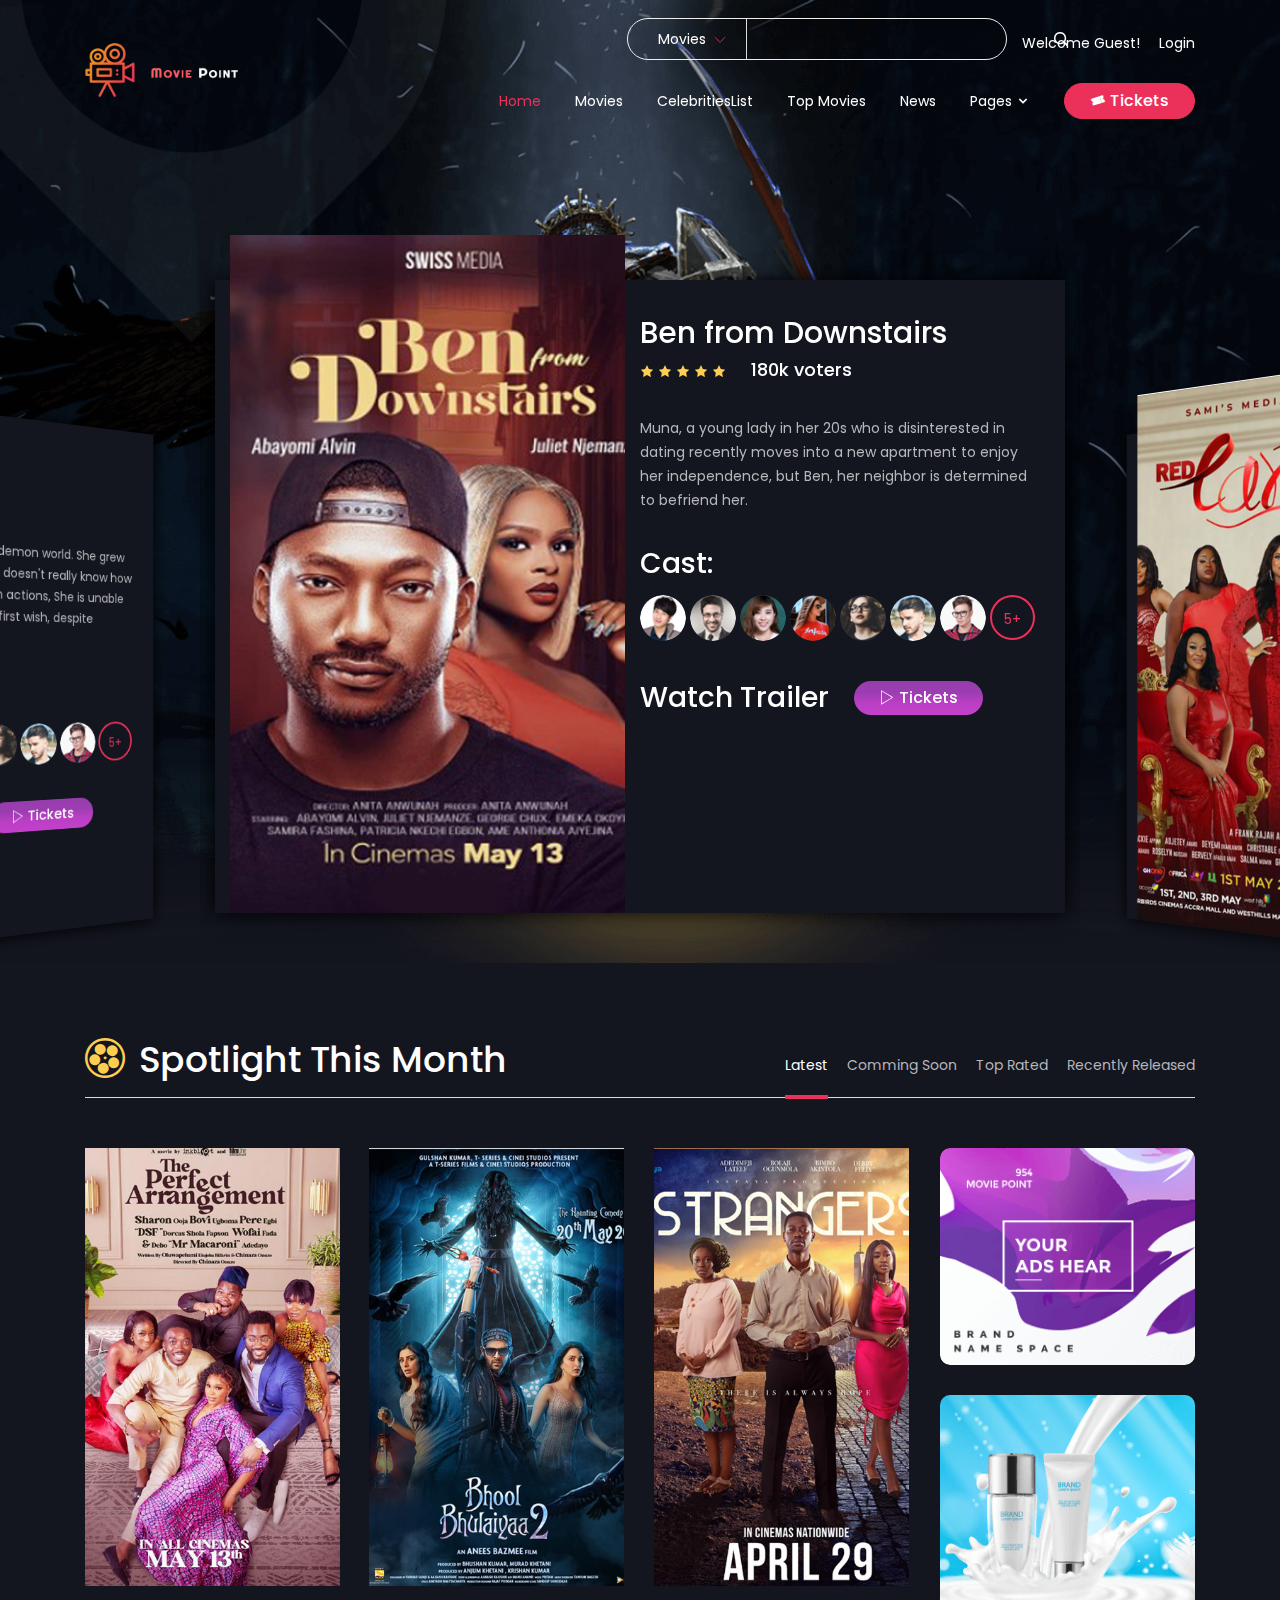
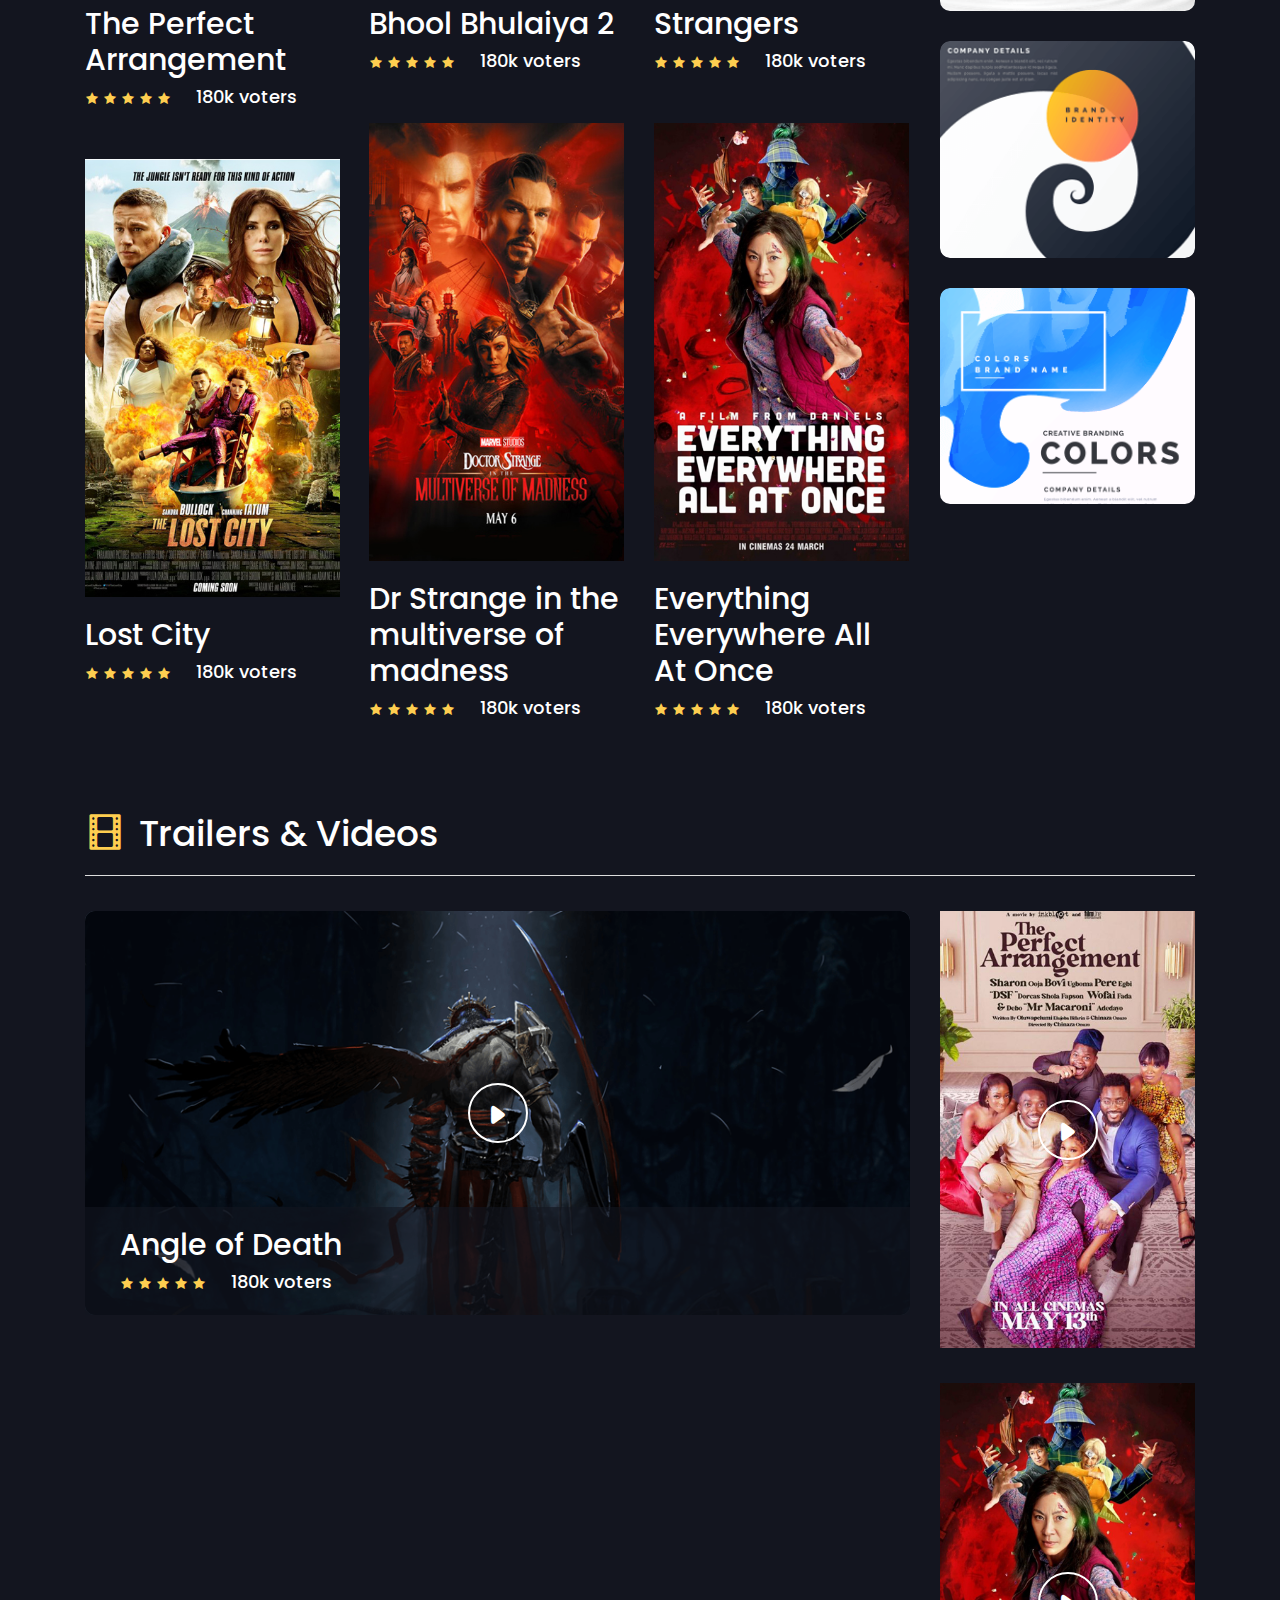
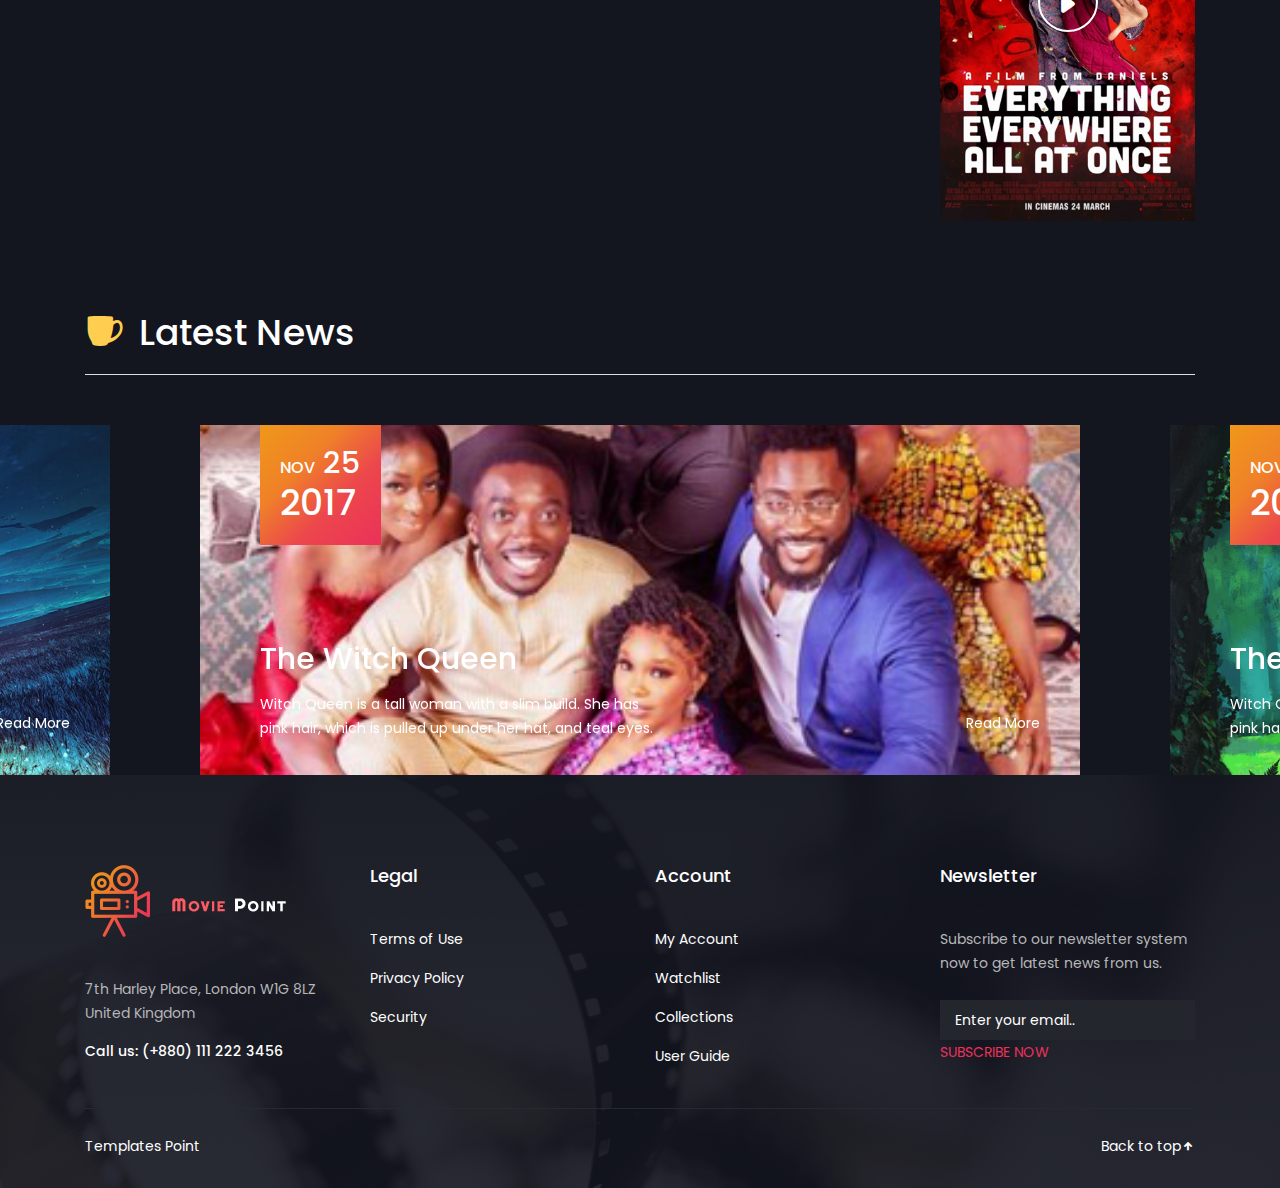
<file: index.html>
<!DOCTYPE HTML>
<html lang="zxx">
	
<head>
		<meta charset="UTF-8">
		<meta http-equiv="X-UA-Compatible" content="IE=edge">
		<meta name="viewport" content="width=device-width, initial-scale=1">
		<title>Moviepoint - Online Movie,Vedio and TV Show HTML Template</title>
		<!-- Favicon Icon -->
		<link rel="icon" type="image/png" href="assets/img/favcion.png" />
		<!-- Bootstrap CSS -->
		<link rel="stylesheet" type="text/css" href="assets/css/bootstrap.min.css" media="all" />
		<!-- Slick nav CSS -->
		<link rel="stylesheet" type="text/css" href="assets/css/slicknav.min.css" media="all" />
		<!-- Iconfont CSS -->
		<link rel="stylesheet" type="text/css" href="assets/css/icofont.css" media="all" />
		<!-- Owl carousel CSS -->
		<link rel="stylesheet" type="text/css" href="assets/css/owl.carousel.css">
		<!-- Popup CSS -->
		<link rel="stylesheet" type="text/css" href="assets/css/magnific-popup.css">
		<!-- Main style CSS -->
		<link rel="stylesheet" type="text/css" href="assets/css/style.css" media="all" />
		<!-- Responsive CSS -->
		<link rel="stylesheet" type="text/css" href="assets/css/responsive.css" media="all" />
		<!--[if lt IE 9]>
		  <script src="https://oss.maxcdn.com/html5shiv/3.7.3/html5shiv.min.js"></script>
		  <script src="https://oss.maxcdn.com/respond/1.4.2/respond.min.js"></script>
		<![endif]-->
	</head>
	<body>
		<!-- Page loader -->
	    <div id="preloader"></div>
		<!-- header section start -->
		<header class="header">
			<div class="container">
				<div class="header-area">
					<div class="logo">
						<a href="index-2.html"><img src="assets/img/logo.png" alt="logo" /></a>
					</div>
					<div class="header-right">
						<form action="#">
							<select>
								<option value="Movies">Movies</option>
								<option value="Movies">Movies</option>
								<option value="Movies">Movies</option>
							</select>
							<input type="text"/>
							<button><i class="icofont icofont-search"></i></button>
						</form>
						<ul>
							<li><a href="#">Welcome Guest!</a></li>
							<li><a class="login-popup" href="#">Login</a></li>
						</ul>
					</div>
					<div class="menu-area">
						<div class="responsive-menu"></div>
					    <div class="mainmenu">
                            <ul id="primary-menu">
                                <li><a class="active" href="index-2.html">Home</a></li>
                                <li><a href="movies.html">Movies</a></li>
                                <li><a href="celebrities.html">CelebritiesList</a></li>
                                <li><a href="top-movies.html">Top Movies</a></li>
                                <li><a href="blog.html">News</a></li>
								<li><a href="#">Pages <i class="icofont icofont-simple-down"></i></a>
									<ul>
										<li><a href="blog-details.html">Blog Details</a></li>
										<li><a href="movie-details.html">Movie Details</a></li>
									</ul>
								</li>
                                <li><a class="theme-btn" href="#"><i class="icofont icofont-ticket"></i> Tickets</a></li>
                            </ul>
					    </div>
					</div>
				</div>
			</div>
		</header>
		<div class="login-area">
			<div class="login-box">
				<a href="#"><i class="icofont icofont-close"></i></a>
				<h2>LOGIN</h2>
				<form action="#">
					<h6>USERNAME OR EMAIL ADDRESS</h6>
					<input type="text" />
					<h6>PASSWORD</h6>
					<input type="text" />
					<div class="login-remember">
						<input type="checkbox" />
						<span>Remember Me</span>
					</div>
					<div class="login-signup">
						<span>SIGNUP</span>
					</div>
					<a href="#" class="theme-btn">LOG IN</a>
					<span>Or Via Social</span>
					<div class="login-social">
						<a href="#"><i class="icofont icofont-social-facebook"></i></a>
						<a href="#"><i class="icofont icofont-social-twitter"></i></a>
						<a href="#"><i class="icofont icofont-social-linkedin"></i></a>
						<a href="#"><i class="icofont icofont-social-google-plus"></i></a>
						<a href="#"><i class="icofont icofont-camera"></i></a>
					</div>
				</form>
				
			</div>
		</div>
		<div class="buy-ticket">
			<div class="container">
				<div class="buy-ticket-area">
					<a href="#"><i class="icofont icofont-close"></i></a>
					<div class="row">
						<div class="col-lg-8">
							<div class="buy-ticket-box">
								<h4>Buy Tickets</h4>
								<h5>Seat</h5>
								<h6>Screen</h6>
								<div class="ticket-box-table">
									<table class="ticket-table-seat">
										<tr>
											<td>1</td>
											<td>1</td>
											<td>1</td>
											<td>1</td>
											<td>1</td>
											<td>1</td>
											<td>1</td>
										</tr>
										<tr>
											<td>1</td>
											<td>1</td>
											<td>1</td>
											<td>1</td>
											<td>1</td>
											<td>1</td>
											<td>1</td>
										</tr>
										<tr>
											<td>1</td>
											<td>1</td>
											<td>1</td>
											<td>1</td>
											<td>1</td>
											<td>1</td>
											<td>1</td>
										</tr>
										<tr>
											<td>1</td>
											<td>1</td>
											<td>1</td>
											<td>1</td>
											<td>1</td>
											<td>1</td>
											<td>1</td>
										</tr>
										<tr>
											<td>1</td>
											<td>1</td>
											<td>1</td>
											<td>1</td>
											<td>1</td>
											<td>1</td>
											<td>1</td>
										</tr>
									</table>
									<table>
										<tr>
											<td>1</td>
										</tr>
										<tr>
											<td>2</td>
										</tr>
										<tr>
											<td>3</td>
										</tr>
										<tr>
											<td>4</td>
										</tr>
										<tr>
											<td>5</td>
										</tr>
									</table>
									<table class="ticket-table-seat">
										<tr>
											<td>1</td>
											<td>1</td>
											<td>1</td>
											<td>1</td>
											<td>1</td>
											<td>1</td>
											<td>1</td>
										</tr>
										<tr>
											<td class="active">1</td>
											<td class="active">1</td>
											<td class="active">1</td>
											<td class="active">1</td>
											<td class="active">1</td>
											<td class="active">1</td>
											<td class="active">1</td>
										</tr>
										<tr>
											<td>1</td>
											<td>1</td>
											<td>1</td>
											<td>1</td>
											<td>1</td>
											<td>1</td>
											<td>1</td>
										</tr>
										<tr>
											<td>1</td>
											<td>1</td>
											<td>1</td>
											<td>1</td>
											<td>1</td>
											<td>1</td>
											<td>1</td>
										</tr>
										<tr>
											<td>1</td>
											<td>1</td>
											<td>1</td>
											<td>1</td>
											<td>1</td>
											<td>1</td>
											<td>1</td>
										</tr>
									</table>
									<table>
										<tr>
											<td>1</td>
										</tr>
										<tr>
											<td>2</td>
										</tr>
										<tr>
											<td>3</td>
										</tr>
										<tr>
											<td>4</td>
										</tr>
										<tr>
											<td>5</td>
										</tr>
									</table>
									<table class="ticket-table-seat">
										<tr>
											<td>1</td>
											<td>1</td>
											<td>1</td>
											<td>1</td>
											<td>1</td>
											<td>1</td>
											<td>1</td>
										</tr>
										<tr>
											<td>1</td>
											<td>1</td>
											<td>1</td>
											<td>1</td>
											<td>1</td>
											<td>1</td>
											<td>1</td>
										</tr>
										<tr>
											<td>1</td>
											<td>1</td>
											<td>1</td>
											<td>1</td>
											<td>1</td>
											<td>1</td>
											<td>1</td>
										</tr>
										<tr>
											<td>1</td>
											<td>1</td>
											<td>1</td>
											<td>1</td>
											<td>1</td>
											<td>1</td>
											<td>1</td>
										</tr>
										<tr>
											<td>1</td>
											<td>1</td>
											<td>1</td>
											<td>1</td>
											<td>1</td>
											<td>1</td>
											<td>1</td>
										</tr>
									</table>
								</div>
								<div class="ticket-box-available">
									<input type="checkbox" />
									<span>Available</span>
									<input type="checkbox" checked />
									<span>Unavailable</span>
									<input type="checkbox" />
									<span>Selected</span>
								</div>
								<a href="#" class="theme-btn">previous</a>
								<a href="#" class="theme-btn">Next</a>
							</div>
						</div>
						<div class="col-lg-3 offset-lg-1">
							<div class="buy-ticket-box mtr-30">
								<h4>Your Information</h4>
								<ul>
									<li>
										<p>Location</p>
										<span>Mila Cinemas, No1 Cosmila Rd. Awka</span>
									</li>
									<li>
										<p>TIME</p>
										<span>2018.07.09   20:40</span>
									</li>
									<li>
										<p>Movie name</p>
										<span>Home Alone</span>
									</li>
									<li>
										<p>Ticket number</p>
										<span>2 Adults, 2 Children, 2 Seniors</span>
									</li>
									<li>
										<p>Price</p>
										<span>₦1,200</span>
									</li>
								</ul>
							</div>
						</div>
					</div>
				</div>
			</div>
		</div><!-- header section end -->
		<!-- hero area start -->
		<section class="hero-area" id="home">
			<div class="container">
				<div class="hero-area-slider">
					<div class="row hero-area-slide">
						<div class="col-lg-6 col-md-5">
							<div class="hero-area-content">
								<img src="assets/img/slide2.png" alt="about" />
							</div>
						</div>
						<div class="col-lg-6 col-md-7">
							<div class="hero-area-content pr-50">
								<h2>Ben from Downstairs</h2>
								<div class="review">
									<div class="author-review">
										<i class="icofont icofont-star"></i>
										<i class="icofont icofont-star"></i>
										<i class="icofont icofont-star"></i>
										<i class="icofont icofont-star"></i>
										<i class="icofont icofont-star"></i>
									</div>
									<h4>180k voters</h4>
								</div>
								<p>Muna, a young lady in her 20s who is disinterested in dating recently moves into a new apartment to enjoy her
								independence, but Ben, her neighbor is determined to befriend her.</p>
								<h3>Cast:</h3>
								<div class="slide-cast">
									<div class="single-slide-cast">
										<img src="assets/img/cast/cast1.png" alt="about" />
									</div>
									<div class="single-slide-cast">
										<img src="assets/img/cast/cast2.html" alt="about" />
									</div>
									<div class="single-slide-cast">
										<img src="assets/img/cast/cast3.png" alt="about" />
									</div>
									<div class="single-slide-cast">
										<img src="assets/img/cast/cast4.png" alt="about" />
									</div>
									<div class="single-slide-cast">
										<img src="assets/img/cast/cast5.png" alt="about" />
									</div>
									<div class="single-slide-cast">
										<img src="assets/img/cast/cast6.png" alt="about" />
									</div>
									<div class="single-slide-cast">
										<img src="assets/img/cast/cast7.png" alt="about" />
									</div>
									<div class="single-slide-cast text-center">
										5+
									</div>
								</div>
								<div class="slide-trailor">
									<h3>Watch Trailer</h3>
									<a class="theme-btn theme-btn2" href="#"><i class="icofont icofont-play"></i> Tickets</a>
								</div>
							</div>
						</div>
					</div>
					<div class="row hero-area-slide">
						<div class="col-lg-6 col-md-5">
							<div class="hero-area-content">
								<img src="assets/img/slide1.png" alt="about" />
							</div>
						</div>
						<div class="col-lg-6 col-md-7">
							<div class="hero-area-content pr-50">
								<h2>Red Carpet</h2>
								<div class="review">
									<div class="author-review">
										<i class="icofont icofont-star"></i>
										<i class="icofont icofont-star"></i>
										<i class="icofont icofont-star"></i>
										<i class="icofont icofont-star"></i>
										<i class="icofont icofont-star"></i>
									</div>
									<h4>180k voters</h4>
								</div>
								<p>RED CARPET mirrors the Chronicle of a young tribal girl who’s determination was to stop at nothing but to achieve the
								glitz and glams of FAME!
								But behind the smiling faces you see on the RED CARPET there is a story of struggles, triumph, failures and regrets. A
								dream to become someone and someone you may wish you never was!
								This is a heart-on-a-sleeve story of aspiration and destiny! A story of fame, love, intrigues, thrills, suspense and
								betrayal!<br>
								… RED CARPET!</p>
								<h3>Cast:</h3>
								<div class="slide-cast">
									<div class="single-slide-cast">
										<img src="assets/img/cast/cast1.png" alt="about" />
									</div>
									<div class="single-slide-cast">
										<img src="assets/img/cast/cast2.html" alt="about" />
									</div>
									<div class="single-slide-cast">
										<img src="assets/img/cast/cast3.png" alt="about" />
									</div>
									<div class="single-slide-cast">
										<img src="assets/img/cast/cast4.png" alt="about" />
									</div>
									<div class="single-slide-cast">
										<img src="assets/img/cast/cast5.png" alt="about" />
									</div>
									<div class="single-slide-cast">
										<img src="assets/img/cast/cast6.png" alt="about" />
									</div>
									<div class="single-slide-cast">
										<img src="assets/img/cast/cast7.png" alt="about" />
									</div>
									<div class="single-slide-cast text-center">
										5+
									</div>
								</div>
								<div class="slide-trailor">
									<h3>Watch Trailer</h3>
									<a class="theme-btn theme-btn2" href="#"><i class="icofont icofont-play"></i> Tickets</a>
								</div>
							</div>
						</div>
					</div>
					<div class="row hero-area-slide">
						<div class="col-lg-6 col-md-5">
							<div class="hero-area-content">
								<img src="assets/img/slide3.png" alt="about" />
							</div>
						</div>
						<div class="col-lg-6 col-md-7">
							<div class="hero-area-content pr-50">
								<h2>Strange Soldier</h2>
								<div class="review">
									<div class="author-review">
										<i class="icofont icofont-star"></i>
										<i class="icofont icofont-star"></i>
										<i class="icofont icofont-star"></i>
										<i class="icofont icofont-star"></i>
										<i class="icofont icofont-star"></i>
									</div>
									<h4>180k voters</h4>
								</div>
								<p>A Nigerian pilot runs into trouble after rescuing five homeless African girls, a strange Military officer comes to her
								aid from a Military base outside town.</p>
								<h3>Cast:</h3>
								<div class="slide-cast">
									<div class="single-slide-cast">
										<img src="assets/img/cast/strange_soldier/belinda.jpg" alt="about" />
									</div>
									<div class="single-slide-cast">
										<img src="assets/img/cast/strange_soldier/eddie.jpg" alt="about" />
									</div>
									<div class="single-slide-cast">
										<img src="assets/img/cast/strange_soldier/felix.jpeg" alt="about" />
									</div>
									<div class="single-slide-cast">
										<img src="assets/img/cast/strange_soldier/fiona.jpeg" alt="about" />
									</div>
									<div class="single-slide-cast">
										<img src="assets/img/cast/strange_soldier/linda.jpeg" alt="about" />
									</div>
									<div class="single-slide-cast">
										<img src="assets/img/cast/strange_soldier/vincent.jpeg" alt="about" />
									</div>
									
									<div class="single-slide-cast text-center">
										5+
									</div>
								</div>
								<div class="slide-trailor">
									<h3>Watch Trailer</h3>
									<a class="theme-btn theme-btn2" href="#"><i class="icofont icofont-play"></i> Tickets</a>
								</div>
							</div>
						</div>
					</div>
				</div>
				<div class="hero-area-thumb">
					<div class="thumb-prev">
						<div class="row hero-area-slide">
							<div class="col-lg-6">
								<div class="hero-area-content">
									<img src="assets/img/slide3.png" alt="about" />
								</div>
							</div>
							<div class="col-lg-6">
								<div class="hero-area-content pr-50">
									<h2>Last Avatar</h2>
									<div class="review">
										<div class="author-review">
											<i class="icofont icofont-star"></i>
											<i class="icofont icofont-star"></i>
											<i class="icofont icofont-star"></i>
											<i class="icofont icofont-star"></i>
											<i class="icofont icofont-star"></i>
										</div>
										<h4>180k voters</h4>
									</div>
									<p>She is a devil princess from the demon world. She grew up sheltered by her parents and doesn't really know how to be evil or any of the common actions,   She is unable to cry due to Keita's accidental first wish, despite needed for him to wish...</p>
									<h3>Cast:</h3>
									<div class="slide-cast">
										<div class="single-slide-cast">
											<img src="assets/img/cast/cast1.png" alt="about" />
										</div>
										<div class="single-slide-cast">
											<img src="assets/img/cast/cast2.html" alt="about" />
										</div>
										<div class="single-slide-cast">
											<img src="assets/img/cast/cast3.png" alt="about" />
										</div>
										<div class="single-slide-cast">
											<img src="assets/img/cast/cast4.png" alt="about" />
										</div>
										<div class="single-slide-cast">
											<img src="assets/img/cast/cast5.png" alt="about" />
										</div>
										<div class="single-slide-cast">
											<img src="assets/img/cast/cast6.png" alt="about" />
										</div>
										<div class="single-slide-cast">
											<img src="assets/img/cast/cast7.png" alt="about" />
										</div>
										<div class="single-slide-cast text-center">
											5+
										</div>
									</div>
									<div class="slide-trailor">
										<h3>Watch Trailer</h3>
										<a class="theme-btn theme-btn2" href="#"><i class="icofont icofont-play"></i> Tickets</a>
									</div>
								</div>
							</div>
						</div>
					</div>
					<div class="thumb-next">
						<div class="row hero-area-slide">
							<div class="col-lg-6">
								<div class="hero-area-content">
									<img src="assets/img/slide1.png" alt="about" />
								</div>
							</div>
							<div class="col-lg-6">
								<div class="hero-area-content pr-50">
									<h2>The Deer God</h2>
									<div class="review">
										<div class="author-review">
											<i class="icofont icofont-star"></i>
											<i class="icofont icofont-star"></i>
											<i class="icofont icofont-star"></i>
											<i class="icofont icofont-star"></i>
											<i class="icofont icofont-star"></i>
										</div>
										<h4>180k voters</h4>
									</div>
									<p>She is a devil princess from the demon world. She grew up sheltered by her parents and doesn't really know how to be evil or any of the common actions,   She is unable to cry due to Keita's accidental first wish, despite needed for him to wish...</p>
									<h3>Cast:</h3>
									<div class="slide-cast">
										<div class="single-slide-cast">
											<img src="assets/img/cast/cast1.png" alt="about" />
										</div>
										<div class="single-slide-cast">
											<img src="assets/img/cast/cast2.html" alt="about" />
										</div>
										<div class="single-slide-cast">
											<img src="assets/img/cast/cast3.png" alt="about" />
										</div>
										<div class="single-slide-cast">
											<img src="assets/img/cast/cast4.png" alt="about" />
										</div>
										<div class="single-slide-cast">
											<img src="assets/img/cast/cast5.png" alt="about" />
										</div>
										<div class="single-slide-cast">
											<img src="assets/img/cast/cast6.png" alt="about" />
										</div>
										<div class="single-slide-cast">
											<img src="assets/img/cast/cast7.png" alt="about" />
										</div>
										<div class="single-slide-cast text-center">
											5+
										</div>
									</div>
									<div class="slide-trailor">
										<h3>Watch Trailer</h3>
										<a class="theme-btn theme-btn2" href="#"><i class="icofont icofont-play"></i> Tickets</a>
									</div>
								</div>
							</div>
						</div>
					</div>
				</div>
			</div>
		</section><!-- hero area end -->
		<!-- portfolio section start -->
		<section class="portfolio-area pt-60">
			<div class="container">
				<div class="row flexbox-center">
					<div class="col-lg-6 text-center text-lg-left">
					    <div class="section-title">
							<h1><i class="icofont icofont-movie"></i> Spotlight This Month</h1>
						</div>
					</div>
					<div class="col-lg-6 text-center text-lg-right">
					    <div class="portfolio-menu">
							<ul>
								<li data-filter="*" class="active">Latest</li>
								<li data-filter=".soon">Comming Soon</li>
								<li data-filter=".top">Top Rated</li>
								<li data-filter=".released">Recently Released</li>
							</ul>
						</div>
					</div>
				</div>
				<hr />
				<div class="row">
					<div class="col-lg-9">
						<div class="row portfolio-item">
							<div class="col-md-4 col-sm-6 soon released">
								<div class="single-portfolio">
									<div class="single-portfolio-img">
										<img src="assets/img/portfolio/portfolio1.png" alt="portfolio" />
										<a href="https://www.youtube.com/watch?v=RZXnugbhw_4" class="popup-youtube">
											<i class="icofont icofont-ui-play"></i>
										</a>
									</div>
									<div class="portfolio-content">
										<h2>The Perfect Arrangement</h2>
										<div class="review">
											<div class="author-review">
												<i class="icofont icofont-star"></i>
												<i class="icofont icofont-star"></i>
												<i class="icofont icofont-star"></i>
												<i class="icofont icofont-star"></i>
												<i class="icofont icofont-star"></i>
											</div>
											<h4>180k voters</h4>
										</div>
									</div>
								</div>
							</div>
							<div class="col-md-4 col-sm-6 top">
								<div class="single-portfolio">
									<div class="single-portfolio-img">
										<img src="assets/img/portfolio/portfolio2.png" alt="portfolio" />
										<a href="https://www.youtube.com/watch?v=RZXnugbhw_4" class="popup-youtube">
											<i class="icofont icofont-ui-play"></i>
										</a>
									</div>
									<div class="portfolio-content">
										<h2>Bhool Bhulaiya 2</h2>
										<div class="review">
											<div class="author-review">
												<i class="icofont icofont-star"></i>
												<i class="icofont icofont-star"></i>
												<i class="icofont icofont-star"></i>
												<i class="icofont icofont-star"></i>
												<i class="icofont icofont-star"></i>
											</div>
											<h4>180k voters</h4>
										</div>
									</div>
								</div>
							</div>
							<div class="col-md-4 col-sm-6 soon">
								<div class="single-portfolio">
									<div class="single-portfolio-img">
										<img src="assets/img/portfolio/portfolio3.png" alt="portfolio" />
										<a href="https://www.youtube.com/watch?v=RZXnugbhw_4" class="popup-youtube">
											<i class="icofont icofont-ui-play"></i>
										</a>
									</div>
									<div class="portfolio-content">
										<h2>Strangers</h2>
										<div class="review">
											<div class="author-review">
												<i class="icofont icofont-star"></i>
												<i class="icofont icofont-star"></i>
												<i class="icofont icofont-star"></i>
												<i class="icofont icofont-star"></i>
												<i class="icofont icofont-star"></i>
											</div>
											<h4>180k voters</h4>
										</div>
									</div>
								</div>
							</div>
							<div class="col-md-4 col-sm-6 top released">
								<div class="single-portfolio">
									<div class="single-portfolio-img">
										<img src="assets/img/portfolio/portfolio4.png" alt="portfolio" />
										<a href="https://www.youtube.com/watch?v=RZXnugbhw_4" class="popup-youtube">
											<i class="icofont icofont-ui-play"></i>
										</a>
									</div>
									<div class="portfolio-content">
										<h2>Dr Strange in the multiverse of madness</h2>
										<div class="review">
											<div class="author-review">
												<i class="icofont icofont-star"></i>
												<i class="icofont icofont-star"></i>
												<i class="icofont icofont-star"></i>
												<i class="icofont icofont-star"></i>
												<i class="icofont icofont-star"></i>
											</div>
											<h4>180k voters</h4>
										</div>
									</div>
								</div>
							</div>
							<div class="col-md-4 col-sm-6 released">
								<div class="single-portfolio">
									<div class="single-portfolio-img">
										<img src="assets/img/portfolio/portfolio5.png" alt="portfolio" />
										<a href="https://www.youtube.com/watch?v=RZXnugbhw_4" class="popup-youtube">
											<i class="icofont icofont-ui-play"></i>
										</a>
									</div>
									<div class="portfolio-content">
										<h2>Everything Everywhere All At Once</h2>
										<div class="review">
											<div class="author-review">
												<i class="icofont icofont-star"></i>
												<i class="icofont icofont-star"></i>
												<i class="icofont icofont-star"></i>
												<i class="icofont icofont-star"></i>
												<i class="icofont icofont-star"></i>
											</div>
											<h4>180k voters</h4>
										</div>
									</div>
								</div>
							</div>
							<div class="col-md-4 col-sm-6 soon top">
								<div class="single-portfolio">
									<div class="single-portfolio-img">
										<img src="assets/img/portfolio/portfolio6.png" alt="portfolio" />
										<a href="https://www.youtube.com/watch?v=RZXnugbhw_4" class="popup-youtube">
											<i class="icofont icofont-ui-play"></i>
										</a>
									</div>
									<div class="portfolio-content">
										<h2>Lost City</h2>
										<div class="review">
											<div class="author-review">
												<i class="icofont icofont-star"></i>
												<i class="icofont icofont-star"></i>
												<i class="icofont icofont-star"></i>
												<i class="icofont icofont-star"></i>
												<i class="icofont icofont-star"></i>
											</div>
											<h4>180k voters</h4>
										</div>
									</div>
								</div>
							</div>
						</div>
					</div>
					<div class="col-lg-3 text-center text-lg-left">
					    <div class="portfolio-sidebar">
							<img src="assets/img/sidebar/sidebar1.png" alt="sidebar" />
							<img src="assets/img/sidebar/sidebar2.png" alt="sidebar" />
							<img src="assets/img/sidebar/sidebar3.png" alt="sidebar" />
							<img src="assets/img/sidebar/sidebar4.png" alt="sidebar" />
						</div>
					</div>
				</div>
			</div>
		</section><!-- portfolio section end -->
		<!-- video section start -->
		<section class="video ptb-90">
			<div class="container">
				<div class="row">
					<div class="col-lg-12">
					    <div class="section-title pb-20">
							<h1><i class="icofont icofont-film"></i> Trailers & Videos</h1>
						</div>
					</div>
				</div>
				<hr />
				<div class="row">
                    <div class="col-md-9">
						<div class="video-area">
							<img src="assets/img/video/video1.png" alt="video" />
							<a href="https://www.youtube.com/watch?v=RZXnugbhw_4" class="popup-youtube">
								<i class="icofont icofont-ui-play"></i>
							</a>
							<div class="video-text">
								<h2>Angle of Death</h2>
								<div class="review">
									<div class="author-review">
										<i class="icofont icofont-star"></i>
										<i class="icofont icofont-star"></i>
										<i class="icofont icofont-star"></i>
										<i class="icofont icofont-star"></i>
										<i class="icofont icofont-star"></i>
									</div>
									<h4>180k voters</h4>
								</div>
							</div>
						</div>
                    </div>
                    <div class="col-md-3">
						<div class="row">
							<div class="col-md-12 col-sm-6">
								<div class="video-area">
									<img src="assets/img/video/video2.png" alt="video" />
									<a href="https://www.youtube.com/watch?v=RZXnugbhw_4" class="popup-youtube">
										<i class="icofont icofont-ui-play"></i>
									</a>
								</div>
							</div>
							<div class="col-md-12 col-sm-6">
								<div class="video-area">
									<img src="assets/img/video/video3.png" alt="video" />
									<a href="https://www.youtube.com/watch?v=RZXnugbhw_4" class="popup-youtube">
										<i class="icofont icofont-ui-play"></i>
									</a>
								</div>
							</div>
						</div>
                    </div>
				</div>
			</div>
		</section><!-- video section end -->
		<!-- news section start -->
		<section class="news">
			<div class="container">
				<div class="row">
					<div class="col-lg-12">
					    <div class="section-title pb-20">
							<h1><i class="icofont icofont-coffee-cup"></i> Latest News</h1>
						</div>
					</div>
				</div>
				<hr />
			</div>
			<div class="news-slide-area">
				<div class="news-slider">
					<div class="single-news">
						<div class="news-bg-1"></div>
						<div class="news-date">
							<h2><span>NOV</span> 25</h2>
							<h1>2017</h1>
						</div>
						<div class="news-content">
							<h2>The Witch Queen</h2>
							<p>Witch Queen is a tall woman with a slim build. She has pink hair, which is pulled up under her hat, and teal eyes.</p>
						</div>
						<a href="#">Read More</a>
					</div>
					<div class="single-news">
						<div class="news-bg-2"></div>
						<div class="news-date">
							<h2><span>NOV</span> 25</h2>
							<h1>2017</h1>
						</div>
						<div class="news-content">
							<h2>The Witch Queen</h2>
							<p>Witch Queen is a tall woman with a slim build. She has pink hair, which is pulled up under her hat, and teal eyes.</p>
						</div>
						<a href="#">Read More</a>
					</div>
					<div class="single-news">
						<div class="news-bg-3"></div>
						<div class="news-date">
							<h2><span>NOV</span> 25</h2>
							<h1>2017</h1>
						</div>
						<div class="news-content">
							<h2>The Witch Queen</h2>
							<p>Witch Queen is a tall woman with a slim build. She has pink hair, which is pulled up under her hat, and teal eyes.</p>
						</div>
						<a href="#">Read More</a>
					</div>
				</div>
				<div class="news-thumb">
					<div class="news-next">
						<div class="single-news">
							<div class="news-bg-3"></div>
							<div class="news-date">
								<h2><span>NOV</span> 25</h2>
								<h1>2017</h1>
							</div>
							<div class="news-content">
								<h2>The Witch Queen</h2>
								<p>Witch Queen is a tall woman with a slim build. She has pink hair, which is pulled up under her hat, and teal eyes.</p>
							</div>
							<a href="#">Read More</a>
						</div>
					</div>
					<div class="news-prev">
						<div class="single-news">
							<div class="news-bg-2"></div>
							<div class="news-date">
								<h2><span>NOV</span> 25</h2>
								<h1>2017</h1>
							</div>
							<div class="news-content">
								<h2>The Witch Queen</h2>
								<p>Witch Queen is a tall woman with a slim build. She has pink hair, which is pulled up under her hat, and teal eyes.</p>
							</div>
							<a href="#">Read More</a>
						</div>
					</div>
				</div>
			</div>
		</section><!-- news section end -->
		<!-- footer section start -->
		<footer class="footer">
			<div class="container">
				<div class="row">
                    <div class="col-lg-3 col-sm-6">
						<div class="widget">
							<img src="assets/img/logo.png" alt="about" />
							<p>7th Harley Place, London W1G 8LZ United Kingdom</p>
							<h6><span>Call us: </span>(+880) 111 222 3456</h6>
						</div>
                    </div>
                    <div class="col-lg-3 col-sm-6">
						<div class="widget">
							<h4>Legal</h4>
							<ul>
								<li><a href="#">Terms of Use</a></li>
								<li><a href="#">Privacy Policy</a></li>
								<li><a href="#">Security</a></li>
							</ul>
						</div>
                    </div>
                    <div class="col-lg-3 col-sm-6">
						<div class="widget">
							<h4>Account</h4>
							<ul>
								<li><a href="#">My Account</a></li>
								<li><a href="#">Watchlist</a></li>
								<li><a href="#">Collections</a></li>
								<li><a href="#">User Guide</a></li>
							</ul>
						</div>
                    </div>
                    <div class="col-lg-3 col-sm-6">
						<div class="widget">
							<h4>Newsletter</h4>
							<p>Subscribe to our newsletter system now to get latest news from us.</p>
							<form action="#">
								<input type="text" placeholder="Enter your email.."/>
								<button>SUBSCRIBE NOW</button>
							</form>
						</div>
                    </div>
				</div>
				<hr />
			</div>
			<div class="copyright">
				<div class="container">
					<div class="row">
						<div class="col-lg-6 text-center text-lg-left">
							<div class="copyright-content">
								<p><a href="https://www.templatespoint.net" target="_blank">Templates Point</a></p>
							</div>
						</div>
						<div class="col-lg-6 text-center text-lg-right">
							<div class="copyright-content">
								<a href="#" class="scrollToTop">
									Back to top<i class="icofont icofont-arrow-up"></i>
								</a>
							</div>
						</div>
					</div>
				</div>
			</div>
		</footer><!-- footer section end -->
		<!-- jquery main JS -->
		<script src="assets/js/jquery.min.js"></script>
		<!-- Bootstrap JS -->
		<script src="assets/js/bootstrap.min.js"></script>
		<!-- Slick nav JS -->
		<script src="assets/js/jquery.slicknav.min.js"></script>
		<!-- owl carousel JS -->
		<script src="assets/js/owl.carousel.min.js"></script>
		<!-- Popup JS -->
		<script src="assets/js/jquery.magnific-popup.min.js"></script>
		<!-- Isotope JS -->
		<script src="assets/js/isotope.pkgd.min.js"></script>
		<!-- main JS -->
		<script src="assets/js/main.js"></script>
	</body>

</html>
</file>
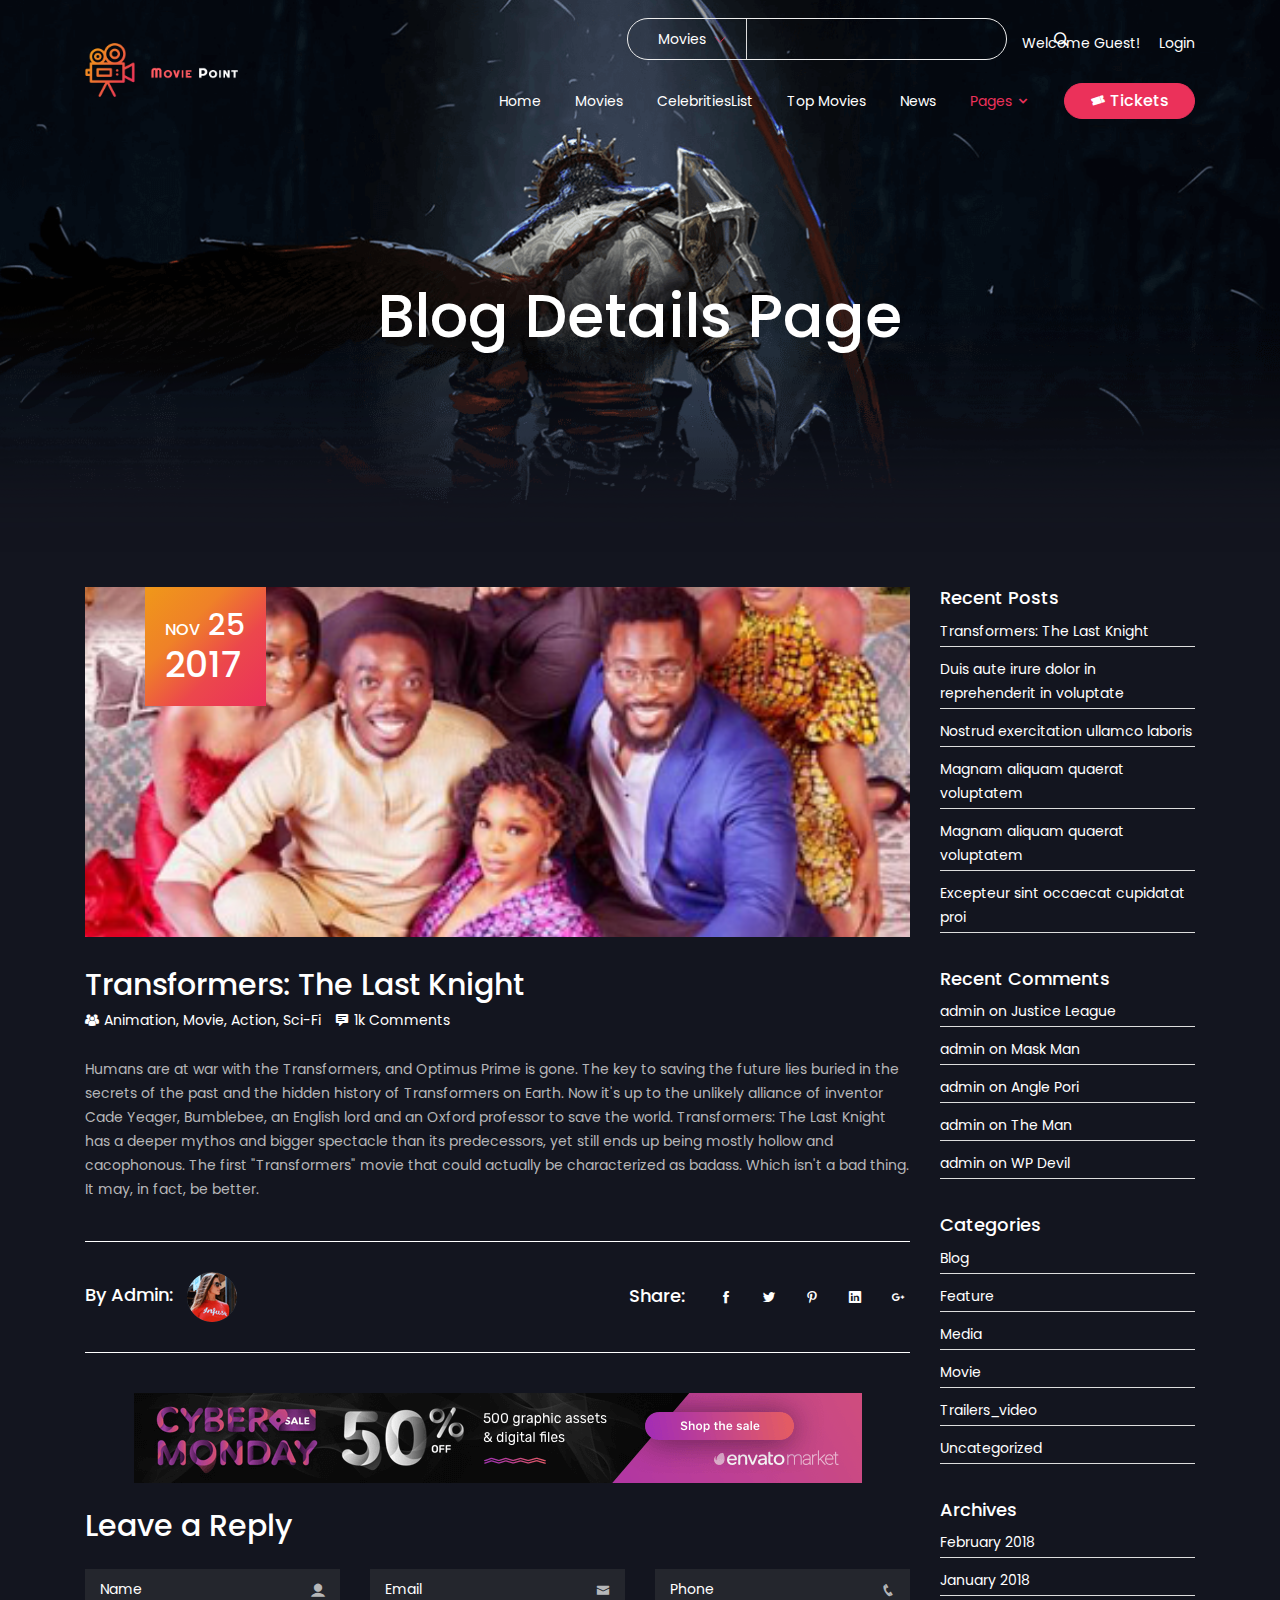
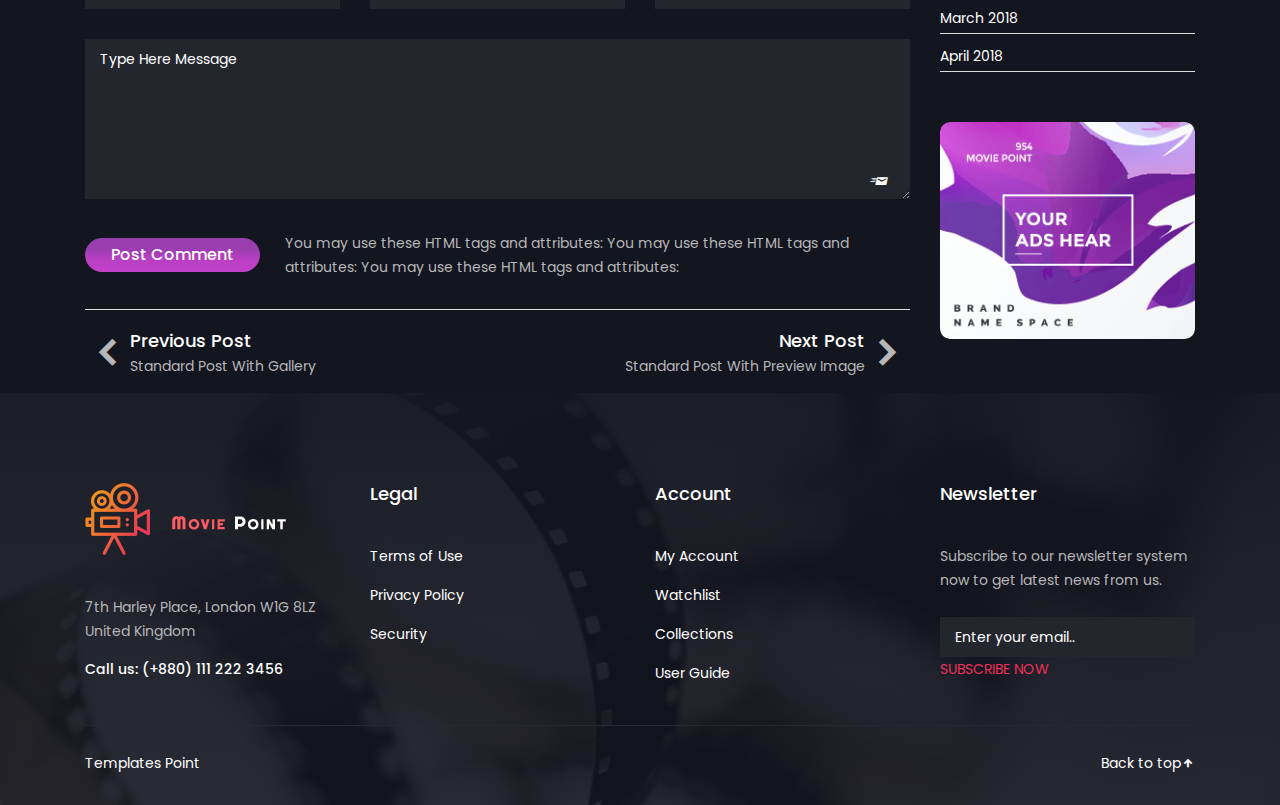
<file: blog-details.html>
<!DOCTYPE HTML>
<html lang="zxx">
	
<head>
		<meta charset="UTF-8">
		<meta http-equiv="X-UA-Compatible" content="IE=edge">
		<meta name="viewport" content="width=device-width, initial-scale=1">
		<title>Moviepoint - Online Movie,Vedio and TV Show HTML Template</title>
		<!-- Favicon Icon -->
		<link rel="icon" type="image/png" href="assets/img/favcion.png" />
		<!-- Bootstrap CSS -->
		<link rel="stylesheet" type="text/css" href="assets/css/bootstrap.min.css" media="all" />
		<!-- Slick nav CSS -->
		<link rel="stylesheet" type="text/css" href="assets/css/slicknav.min.css" media="all" />
		<!-- Iconfont CSS -->
		<link rel="stylesheet" type="text/css" href="assets/css/icofont.css" media="all" />
		<!-- Owl carousel CSS -->
		<link rel="stylesheet" type="text/css" href="assets/css/owl.carousel.css">
		<!-- Popup CSS -->
		<link rel="stylesheet" type="text/css" href="assets/css/magnific-popup.css">
		<!-- Main style CSS -->
		<link rel="stylesheet" type="text/css" href="assets/css/style.css" media="all" />
		<!-- Responsive CSS -->
		<link rel="stylesheet" type="text/css" href="assets/css/responsive.css" media="all" />
		<!--[if lt IE 9]>
		  <script src="https://oss.maxcdn.com/html5shiv/3.7.3/html5shiv.min.js"></script>
		  <script src="https://oss.maxcdn.com/respond/1.4.2/respond.min.js"></script>
		<![endif]-->
	</head>
	<body>
		<!-- Page loader -->
	    <div id="preloader"></div>
		<!-- header section start -->
		<header class="header">
			<div class="container">
				<div class="header-area">
					<div class="logo">
						<a href="index-2.html"><img src="assets/img/logo.png" alt="logo" /></a>
					</div>
					<div class="header-right">
						<form action="#">
							<select>
								<option value="Movies">Movies</option>
								<option value="Movies">Movies</option>
								<option value="Movies">Movies</option>
							</select>
							<input type="text"/>
							<button><i class="icofont icofont-search"></i></button>
						</form>
						<ul>
							<li><a href="#">Welcome Guest!</a></li>
							<li><a class="login-popup" href="#">Login</a></li>
						</ul>
					</div>
					<div class="menu-area">
						<div class="responsive-menu"></div>
					    <div class="mainmenu">
                            <ul id="primary-menu">
                                <li><a href="index-2.html">Home</a></li>
                                <li><a href="movies.html">Movies</a></li>
                                <li><a href="celebrities.html">CelebritiesList</a></li>
                                <li><a href="top-movies.html">Top Movies</a></li>
                                <li><a href="blog.html">News</a></li>
								<li><a class="active" href="#">Pages <i class="icofont icofont-simple-down"></i></a>
									<ul>
										<li><a class="active" href="blog-details.html">Blog Details</a></li>
										<li><a href="movie-details.html">Movie Details</a></li>
									</ul>
								</li>
                                <li><a class="theme-btn" href="#"><i class="icofont icofont-ticket"></i> Tickets</a></li>
                            </ul>
					    </div>
					</div>
				</div>
			</div>
		</header>
		<div class="login-area">
			<div class="login-box">
				<a href="#"><i class="icofont icofont-close"></i></a>
				<h2>LOGIN</h2>
				<form action="#">
					<h6>USERNAME OR EMAIL ADDRESS</h6>
					<input type="text" />
					<h6>PASSWORD</h6>
					<input type="text" />
					<div class="login-remember">
						<input type="checkbox" />
						<span>Remember Me</span>
					</div>
					<div class="login-signup">
						<span>SIGNUP</span>
					</div>
					<a href="#" class="theme-btn">LOG IN</a>
					<span>Or Via Social</span>
					<div class="login-social">
						<a href="#"><i class="icofont icofont-social-facebook"></i></a>
						<a href="#"><i class="icofont icofont-social-twitter"></i></a>
						<a href="#"><i class="icofont icofont-social-linkedin"></i></a>
						<a href="#"><i class="icofont icofont-social-google-plus"></i></a>
						<a href="#"><i class="icofont icofont-camera"></i></a>
					</div>
				</form>
				
			</div>
		</div>
		<div class="buy-ticket">
			<div class="container">
				<div class="buy-ticket-area">
					<a href="#"><i class="icofont icofont-close"></i></a>
					<div class="row">
						<div class="col-lg-8">
							<div class="buy-ticket-box">
								<h4>Buy Tickets</h4>
								<h5>Seat</h5>
								<h6>Screen</h6>
								<div class="ticket-box-table">
									<table class="ticket-table-seat">
										<tr>
											<td>1</td>
											<td>1</td>
											<td>1</td>
											<td>1</td>
											<td>1</td>
											<td>1</td>
											<td>1</td>
										</tr>
										<tr>
											<td>1</td>
											<td>1</td>
											<td>1</td>
											<td>1</td>
											<td>1</td>
											<td>1</td>
											<td>1</td>
										</tr>
										<tr>
											<td>1</td>
											<td>1</td>
											<td>1</td>
											<td>1</td>
											<td>1</td>
											<td>1</td>
											<td>1</td>
										</tr>
										<tr>
											<td>1</td>
											<td>1</td>
											<td>1</td>
											<td>1</td>
											<td>1</td>
											<td>1</td>
											<td>1</td>
										</tr>
										<tr>
											<td>1</td>
											<td>1</td>
											<td>1</td>
											<td>1</td>
											<td>1</td>
											<td>1</td>
											<td>1</td>
										</tr>
									</table>
									<table>
										<tr>
											<td>1</td>
										</tr>
										<tr>
											<td>2</td>
										</tr>
										<tr>
											<td>3</td>
										</tr>
										<tr>
											<td>4</td>
										</tr>
										<tr>
											<td>5</td>
										</tr>
									</table>
									<table class="ticket-table-seat">
										<tr>
											<td>1</td>
											<td>1</td>
											<td>1</td>
											<td>1</td>
											<td>1</td>
											<td>1</td>
											<td>1</td>
										</tr>
										<tr>
											<td class="active">1</td>
											<td class="active">1</td>
											<td class="active">1</td>
											<td class="active">1</td>
											<td class="active">1</td>
											<td class="active">1</td>
											<td class="active">1</td>
										</tr>
										<tr>
											<td>1</td>
											<td>1</td>
											<td>1</td>
											<td>1</td>
											<td>1</td>
											<td>1</td>
											<td>1</td>
										</tr>
										<tr>
											<td>1</td>
											<td>1</td>
											<td>1</td>
											<td>1</td>
											<td>1</td>
											<td>1</td>
											<td>1</td>
										</tr>
										<tr>
											<td>1</td>
											<td>1</td>
											<td>1</td>
											<td>1</td>
											<td>1</td>
											<td>1</td>
											<td>1</td>
										</tr>
									</table>
									<table>
										<tr>
											<td>1</td>
										</tr>
										<tr>
											<td>2</td>
										</tr>
										<tr>
											<td>3</td>
										</tr>
										<tr>
											<td>4</td>
										</tr>
										<tr>
											<td>5</td>
										</tr>
									</table>
									<table class="ticket-table-seat">
										<tr>
											<td>1</td>
											<td>1</td>
											<td>1</td>
											<td>1</td>
											<td>1</td>
											<td>1</td>
											<td>1</td>
										</tr>
										<tr>
											<td>1</td>
											<td>1</td>
											<td>1</td>
											<td>1</td>
											<td>1</td>
											<td>1</td>
											<td>1</td>
										</tr>
										<tr>
											<td>1</td>
											<td>1</td>
											<td>1</td>
											<td>1</td>
											<td>1</td>
											<td>1</td>
											<td>1</td>
										</tr>
										<tr>
											<td>1</td>
											<td>1</td>
											<td>1</td>
											<td>1</td>
											<td>1</td>
											<td>1</td>
											<td>1</td>
										</tr>
										<tr>
											<td>1</td>
											<td>1</td>
											<td>1</td>
											<td>1</td>
											<td>1</td>
											<td>1</td>
											<td>1</td>
										</tr>
									</table>
								</div>
								<div class="ticket-box-available">
									<input type="checkbox" />
									<span>Available</span>
									<input type="checkbox" checked />
									<span>Unavailable</span>
									<input type="checkbox" />
									<span>Selected</span>
								</div>
								<a href="#" class="theme-btn">previous</a>
								<a href="#" class="theme-btn">Next</a>
							</div>
						</div>
						<div class="col-lg-3 offset-lg-1">
							<div class="buy-ticket-box mtr-30">
								<h4>Your Information</h4>
								<ul>
									<li>
										<p>Location</p>
										<span>HB Cinema Box Corner</span>
									</li>
									<li>
										<p>TIME</p>
										<span>2018.07.09   20:40</span>
									</li>
									<li>
										<p>Movie name</p>
										<span>Home Alone</span>
									</li>
									<li>
										<p>Ticket number</p>
										<span>2 Adults, 2 Children, 2 Seniors</span>
									</li>
									<li>
										<p>Price</p>
										<span>89$</span>
									</li>
								</ul>
							</div>
						</div>
					</div>
				</div>
			</div>
		</div><!-- header section end -->
		<!-- breadcrumb area start -->
		<section class="breadcrumb-area">
			<div class="container">
				<div class="row">
					<div class="col-lg-12">
						<div class="breadcrumb-area-content">
							<h1>Blog Details Page</h1>
						</div>
					</div>
				</div>
			</div>
		</section><!-- breadcrumb area end -->
		<!-- blog area start -->
		<section class="blog-details">
			<div class="container">
				<div class="row">
					<div class="col-lg-9">
						<div class="news-details">
							<div class="single-news">
								<div class="news-bg-1"></div>
								<div class="news-date">
									<h2><span>NOV</span> 25</h2>
									<h1>2017</h1>
								</div>
							</div>
							<h2>Transformers: The Last Knight</h2>
							<a href="#"><i class="icofont icofont-users"></i>Animation, Movie, Action, Sci-Fi</a>
							<a href="#"><i class="icofont icofont-comment"></i>1k Comments</a>
							<p>Humans are at war with the Transformers, and Optimus Prime is gone. The key to saving the future lies buried in the secrets of the past and the hidden history of Transformers on Earth. Now it's up to the unlikely alliance of inventor Cade Yeager, Bumblebee, an English lord and an Oxford professor to save the world. Transformers: The Last Knight has a deeper mythos and bigger spectacle than its predecessors, yet still ends up being mostly hollow and cacophonous. The first "Transformers" movie that could actually be characterized as badass. Which isn't a bad thing. It may, in fact, be better.</p>
							<div class="detail-author">
								<div class="row flexbox-center">
									<div class="col-lg-6 text-lg-left text-center">
										<div class="details-author">
											<h4>By Admin:</h4>
											<img src="assets/img/author.png" alt="" />
										</div>
									</div>
									<div class="col-lg-6 text-lg-right text-center">
										<div class="details-author">
											<h4>Share:</h4>
											<a href="#"><i class="icofont icofont-social-facebook"></i></a>
											<a href="#"><i class="icofont icofont-social-twitter"></i></a>
											<a href="#"><i class="icofont icofont-social-pinterest"></i></a>
											<a href="#"><i class="icofont icofont-social-linkedin"></i></a>
											<a href="#"><i class="icofont icofont-social-google-plus"></i></a>
										</div>
									</div>
								</div>
							</div>
							<div class="text-center">
								<img src="assets/img/blog-detail.png" alt="" />
							</div>
							<div class="details-reply">
								<h2>Leave a Reply</h2>
								<form action="#">
									<div class="row">
										<div class="col-lg-4">
											<div class="select-container">
												<input type="text" placeholder="Name"/>
												<i class="icofont icofont-ui-user"></i>
											</div>
										</div>
										<div class="col-lg-4">
											<div class="select-container">
												<input type="text" placeholder="Email"/>
												<i class="icofont icofont-envelope"></i>
											</div>
										</div>
										<div class="col-lg-4">
											<div class="select-container">
												<input type="text" placeholder="Phone"/>
												<i class="icofont icofont-phone"></i>
											</div>
										</div>
										<div class="col-lg-12">
											<div class="textarea-container">
												<textarea placeholder="Type Here Message"></textarea>
												<button><i class="icofont icofont-send-mail"></i></button>
											</div>
										</div>
									</div>
								</form>
							</div>
							<div class="details-comment">
								<a class="theme-btn theme-btn2" href="#">Post Comment</a>
								<p>You may use these HTML tags and attributes: You may use these HTML tags and attributes: You may use these HTML tags and attributes: </p>
							</div>
							<div class="details-thumb">
								<div class="details-thumb-prev">
									<div class="thumb-icon">
										<i class="icofont icofont-simple-left"></i>
									</div>
									<div class="thumb-text">
										<h4>Previous Post</h4>
										<p>Standard Post With Gallery</p>
									</div>
								</div>
								<div class="details-thumb-next">
									<div class="thumb-text">
										<h4>Next Post</h4>
										<p>Standard Post With Preview Image</p>
									</div>
									<div class="thumb-icon">
										<i class="icofont icofont-simple-right"></i>
									</div>
								</div>
							</div>
						</div>
					</div>
					<div class="col-lg-3">
						<div class="blog-sidebar">
							<h4>Recent Posts</h4>
							<ul>
								<li><a href="#">Transformers: The Last Knight</a></li>
								<li><a href="#">Duis aute irure dolor in reprehenderit in voluptate</a></li>
								<li><a href="#">Nostrud exercitation ullamco laboris</a></li>
								<li><a href="#">Magnam aliquam quaerat voluptatem</a></li>
								<li><a href="#">Magnam aliquam quaerat voluptatem</a></li>
								<li><a href="#">Excepteur sint occaecat cupidatat proi</a></li>
							</ul>
							<h4>Recent Comments</h4>
							<ul>
								<li><a href="#">admin on Justice League</a></li>
								<li><a href="#">admin on Mask Man</a></li>
								<li><a href="#">admin on Angle Pori</a></li>
								<li><a href="#">admin on The Man</a></li>
								<li><a href="#">admin on WP Devil</a></li>
							</ul>
							<h4>Categories</h4>
							<ul>
								<li><a href="#">Blog</a></li>
								<li><a href="#">Feature</a></li>
								<li><a href="#">Media</a></li>
								<li><a href="#">Movie</a></li>
								<li><a href="#">Trailers_video</a></li>
								<li><a href="#">Uncategorized</a></li>
							</ul>
							<h4>Archives</h4>
							<ul>
								<li><a href="#">February 2018</a></li>
								<li><a href="#">January 2018</a></li>
								<li><a href="#">March 2018</a></li>
								<li><a href="#">April 2018</a></li>
							</ul>
							<div class="portfolio-sidebar">
								<img src="assets/img/sidebar/sidebar1.png" alt="sidebar" />
							</div>
						</div>
					</div>
				</div>
			</div>
		</section><!-- blog area end -->
		<!-- footer section start -->
		<footer class="footer">
			<div class="container">
				<div class="row">
                    <div class="col-lg-3 col-sm-6">
						<div class="widget">
							<img src="assets/img/logo.png" alt="about" />
							<p>7th Harley Place, London W1G 8LZ United Kingdom</p>
							<h6><span>Call us: </span>(+880) 111 222 3456</h6>
						</div>
                    </div>
                    <div class="col-lg-3 col-sm-6">
						<div class="widget">
							<h4>Legal</h4>
							<ul>
								<li><a href="#">Terms of Use</a></li>
								<li><a href="#">Privacy Policy</a></li>
								<li><a href="#">Security</a></li>
							</ul>
						</div>
                    </div>
                    <div class="col-lg-3 col-sm-6">
						<div class="widget">
							<h4>Account</h4>
							<ul>
								<li><a href="#">My Account</a></li>
								<li><a href="#">Watchlist</a></li>
								<li><a href="#">Collections</a></li>
								<li><a href="#">User Guide</a></li>
							</ul>
						</div>
                    </div>
                    <div class="col-lg-3 col-sm-6">
						<div class="widget">
							<h4>Newsletter</h4>
							<p>Subscribe to our newsletter system now to get latest news from us.</p>
							<form action="#">
								<input type="text" placeholder="Enter your email.."/>
								<button>SUBSCRIBE NOW</button>
							</form>
						</div>
                    </div>
				</div>
				<hr />
			</div>
			<div class="copyright">
				<div class="container">
					<div class="row">
						<div class="col-lg-6 text-center text-lg-left">
							<div class="copyright-content">
								<p><a href="https://www.templatespoint.net" target="_blank">Templates Point</a></p>
							</div>
						</div>
						<div class="col-lg-6 text-center text-lg-right">
							<div class="copyright-content">
								<a href="#" class="scrollToTop">
									Back to top<i class="icofont icofont-arrow-up"></i>
								</a>
							</div>
						</div>
					</div>
				</div>
			</div>
		</footer><!-- footer section end -->
		<!-- jquery main JS -->
		<script src="assets/js/jquery.min.js"></script>
		<!-- Bootstrap JS -->
		<script src="assets/js/bootstrap.min.js"></script>
		<!-- Slick nav JS -->
		<script src="assets/js/jquery.slicknav.min.js"></script>
		<!-- owl carousel JS -->
		<script src="assets/js/owl.carousel.min.js"></script>
		<!-- Popup JS -->
		<script src="assets/js/jquery.magnific-popup.min.js"></script>
		<!-- Isotope JS -->
		<script src="assets/js/isotope.pkgd.min.js"></script>
		<!-- main JS -->
		<script src="assets/js/main.js"></script>
	</body>

</html>
</file>
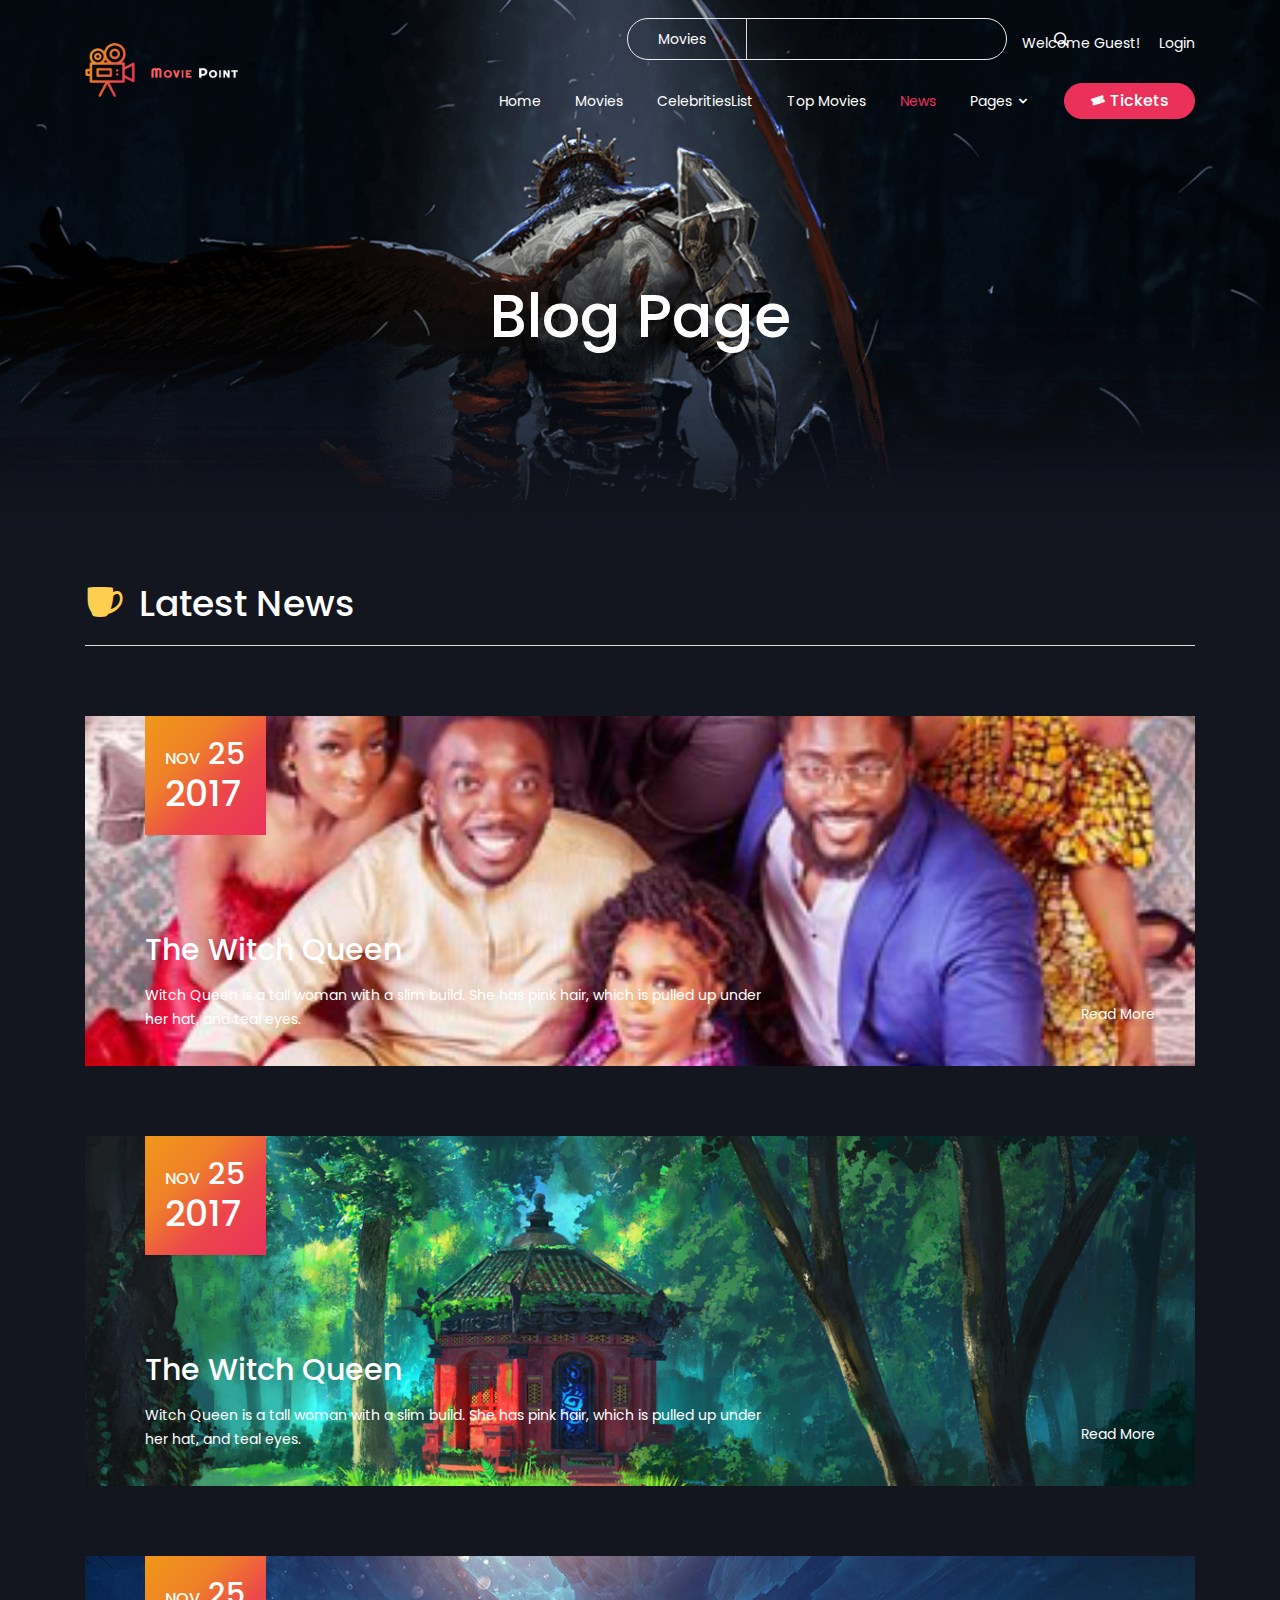
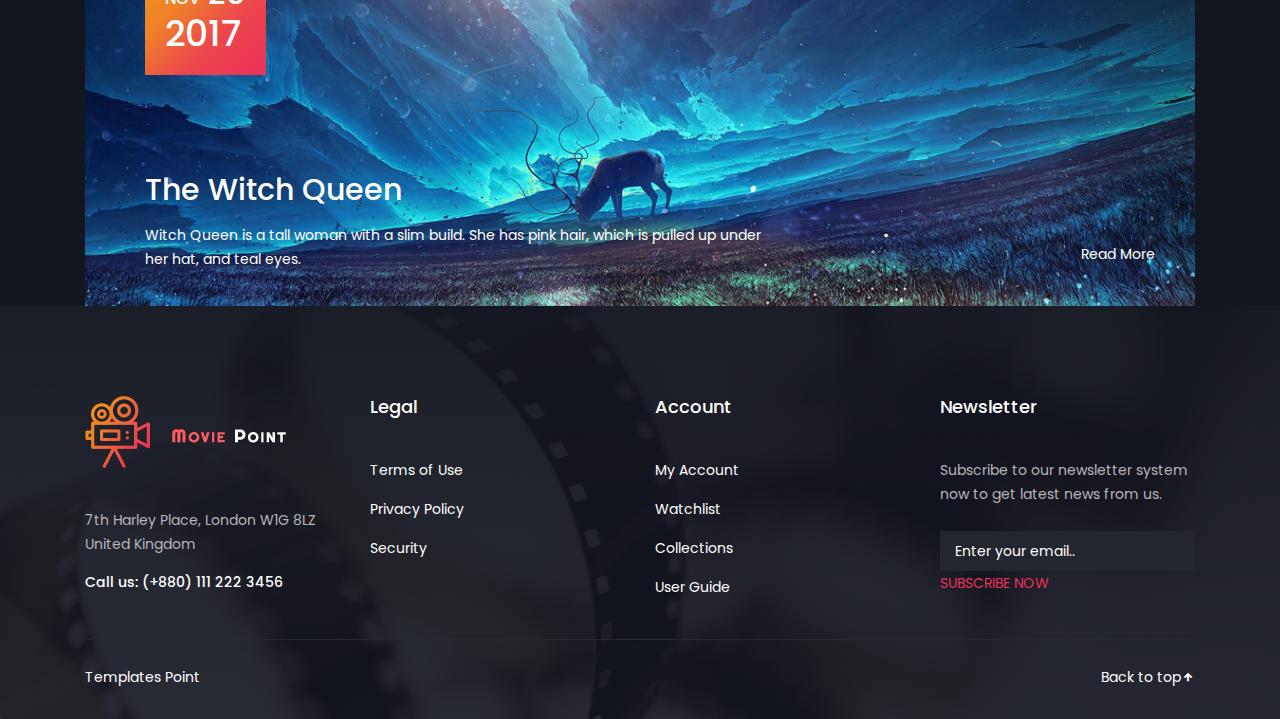
<file: blog.html>
<!DOCTYPE HTML>
<html lang="zxx">
	
<head>
		<meta charset="UTF-8">
		<meta http-equiv="X-UA-Compatible" content="IE=edge">
		<meta name="viewport" content="width=device-width, initial-scale=1">
		<title>Moviepoint - Online Movie,Vedio and TV Show HTML Template</title>
		<!-- Favicon Icon -->
		<link rel="icon" type="image/png" href="assets/img/favcion.png" />
		<!-- Bootstrap CSS -->
		<link rel="stylesheet" type="text/css" href="assets/css/bootstrap.min.css" media="all" />
		<!-- Slick nav CSS -->
		<link rel="stylesheet" type="text/css" href="assets/css/slicknav.min.css" media="all" />
		<!-- Iconfont CSS -->
		<link rel="stylesheet" type="text/css" href="assets/css/icofont.css" media="all" />
		<!-- Owl carousel CSS -->
		<link rel="stylesheet" type="text/css" href="assets/css/owl.carousel.css">
		<!-- Popup CSS -->
		<link rel="stylesheet" type="text/css" href="assets/css/magnific-popup.css">
		<!-- Main style CSS -->
		<link rel="stylesheet" type="text/css" href="assets/css/style.css" media="all" />
		<!-- Responsive CSS -->
		<link rel="stylesheet" type="text/css" href="assets/css/responsive.css" media="all" />
		<!--[if lt IE 9]>
		  <script src="https://oss.maxcdn.com/html5shiv/3.7.3/html5shiv.min.js"></script>
		  <script src="https://oss.maxcdn.com/respond/1.4.2/respond.min.js"></script>
		<![endif]-->
	</head>
	<body>
		<!-- Page loader -->
	    <div id="preloader"></div>
		<!-- header section start -->
		<header class="header">
			<div class="container">
				<div class="header-area">
					<div class="logo">
						<a href="index-2.html"><img src="assets/img/logo.png" alt="logo" /></a>
					</div>
					<div class="header-right">
						<form action="#">
							<select>
								<option value="Movies">Movies</option>
								<option value="Movies">Movies</option>
								<option value="Movies">Movies</option>
							</select>
							<input type="text"/>
							<button><i class="icofont icofont-search"></i></button>
						</form>
						<ul>
							<li><a href="#">Welcome Guest!</a></li>
							<li><a class="login-popup" href="#">Login</a></li>
						</ul>
					</div>
					<div class="menu-area">
						<div class="responsive-menu"></div>
					    <div class="mainmenu">
                            <ul id="primary-menu">
                                <li><a href="index-2.html">Home</a></li>
                                <li><a href="movies.html">Movies</a></li>
                                <li><a href="celebrities.html">CelebritiesList</a></li>
                                <li><a href="top-movies.html">Top Movies</a></li>
                                <li><a class="active" href="blog.html">News</a></li>
								<li><a href="#">Pages <i class="icofont icofont-simple-down"></i></a>
									<ul>
										<li><a href="blog-details.html">Blog Details</a></li>
										<li><a href="movie-details.html">Movie Details</a></li>
									</ul>
								</li>
                                <li><a class="theme-btn" href="#"><i class="icofont icofont-ticket"></i> Tickets</a></li>
                            </ul>
					    </div>
					</div>
				</div>
			</div>
		</header>
		<div class="login-area">
			<div class="login-box">
				<a href="#"><i class="icofont icofont-close"></i></a>
				<h2>LOGIN</h2>
				<form action="#">
					<h6>USERNAME OR EMAIL ADDRESS</h6>
					<input type="text" />
					<h6>PASSWORD</h6>
					<input type="text" />
					<div class="login-remember">
						<input type="checkbox" />
						<span>Remember Me</span>
					</div>
					<div class="login-signup">
						<span>SIGNUP</span>
					</div>
					<a href="#" class="theme-btn">LOG IN</a>
					<span>Or Via Social</span>
					<div class="login-social">
						<a href="#"><i class="icofont icofont-social-facebook"></i></a>
						<a href="#"><i class="icofont icofont-social-twitter"></i></a>
						<a href="#"><i class="icofont icofont-social-linkedin"></i></a>
						<a href="#"><i class="icofont icofont-social-google-plus"></i></a>
						<a href="#"><i class="icofont icofont-camera"></i></a>
					</div>
				</form>
				
			</div>
		</div>
		<div class="buy-ticket">
			<div class="container">
				<div class="buy-ticket-area">
					<a href="#"><i class="icofont icofont-close"></i></a>
					<div class="row">
						<div class="col-lg-8">
							<div class="buy-ticket-box">
								<h4>Buy Tickets</h4>
								<h5>Seat</h5>
								<h6>Screen</h6>
								<div class="ticket-box-table">
									<table class="ticket-table-seat">
										<tr>
											<td>1</td>
											<td>1</td>
											<td>1</td>
											<td>1</td>
											<td>1</td>
											<td>1</td>
											<td>1</td>
										</tr>
										<tr>
											<td>1</td>
											<td>1</td>
											<td>1</td>
											<td>1</td>
											<td>1</td>
											<td>1</td>
											<td>1</td>
										</tr>
										<tr>
											<td>1</td>
											<td>1</td>
											<td>1</td>
											<td>1</td>
											<td>1</td>
											<td>1</td>
											<td>1</td>
										</tr>
										<tr>
											<td>1</td>
											<td>1</td>
											<td>1</td>
											<td>1</td>
											<td>1</td>
											<td>1</td>
											<td>1</td>
										</tr>
										<tr>
											<td>1</td>
											<td>1</td>
											<td>1</td>
											<td>1</td>
											<td>1</td>
											<td>1</td>
											<td>1</td>
										</tr>
									</table>
									<table>
										<tr>
											<td>1</td>
										</tr>
										<tr>
											<td>2</td>
										</tr>
										<tr>
											<td>3</td>
										</tr>
										<tr>
											<td>4</td>
										</tr>
										<tr>
											<td>5</td>
										</tr>
									</table>
									<table class="ticket-table-seat">
										<tr>
											<td>1</td>
											<td>1</td>
											<td>1</td>
											<td>1</td>
											<td>1</td>
											<td>1</td>
											<td>1</td>
										</tr>
										<tr>
											<td class="active">1</td>
											<td class="active">1</td>
											<td class="active">1</td>
											<td class="active">1</td>
											<td class="active">1</td>
											<td class="active">1</td>
											<td class="active">1</td>
										</tr>
										<tr>
											<td>1</td>
											<td>1</td>
											<td>1</td>
											<td>1</td>
											<td>1</td>
											<td>1</td>
											<td>1</td>
										</tr>
										<tr>
											<td>1</td>
											<td>1</td>
											<td>1</td>
											<td>1</td>
											<td>1</td>
											<td>1</td>
											<td>1</td>
										</tr>
										<tr>
											<td>1</td>
											<td>1</td>
											<td>1</td>
											<td>1</td>
											<td>1</td>
											<td>1</td>
											<td>1</td>
										</tr>
									</table>
									<table>
										<tr>
											<td>1</td>
										</tr>
										<tr>
											<td>2</td>
										</tr>
										<tr>
											<td>3</td>
										</tr>
										<tr>
											<td>4</td>
										</tr>
										<tr>
											<td>5</td>
										</tr>
									</table>
									<table class="ticket-table-seat">
										<tr>
											<td>1</td>
											<td>1</td>
											<td>1</td>
											<td>1</td>
											<td>1</td>
											<td>1</td>
											<td>1</td>
										</tr>
										<tr>
											<td>1</td>
											<td>1</td>
											<td>1</td>
											<td>1</td>
											<td>1</td>
											<td>1</td>
											<td>1</td>
										</tr>
										<tr>
											<td>1</td>
											<td>1</td>
											<td>1</td>
											<td>1</td>
											<td>1</td>
											<td>1</td>
											<td>1</td>
										</tr>
										<tr>
											<td>1</td>
											<td>1</td>
											<td>1</td>
											<td>1</td>
											<td>1</td>
											<td>1</td>
											<td>1</td>
										</tr>
										<tr>
											<td>1</td>
											<td>1</td>
											<td>1</td>
											<td>1</td>
											<td>1</td>
											<td>1</td>
											<td>1</td>
										</tr>
									</table>
								</div>
								<div class="ticket-box-available">
									<input type="checkbox" />
									<span>Available</span>
									<input type="checkbox" checked />
									<span>Unavailable</span>
									<input type="checkbox" />
									<span>Selected</span>
								</div>
								<a href="#" class="theme-btn">previous</a>
								<a href="#" class="theme-btn">Next</a>
							</div>
						</div>
						<div class="col-lg-3 offset-lg-1">
							<div class="buy-ticket-box mtr-30">
								<h4>Your Information</h4>
								<ul>
									<li>
										<p>Location</p>
										<span>HB Cinema Box Corner</span>
									</li>
									<li>
										<p>TIME</p>
										<span>2018.07.09   20:40</span>
									</li>
									<li>
										<p>Movie name</p>
										<span>Home Alone</span>
									</li>
									<li>
										<p>Ticket number</p>
										<span>2 Adults, 2 Children, 2 Seniors</span>
									</li>
									<li>
										<p>Price</p>
										<span>89$</span>
									</li>
								</ul>
							</div>
						</div>
					</div>
				</div>
			</div>
		</div><!-- header section end -->
		<!-- breadcrumb area start -->
		<section class="breadcrumb-area">
			<div class="container">
				<div class="row">
					<div class="col-lg-12">
						<div class="breadcrumb-area-content">
							<h1>Blog Page</h1>
						</div>
					</div>
				</div>
			</div>
		</section><!-- breadcrumb area end -->
		<!-- blog area start -->
		<section class="blog-area">
			<div class="container">
				<div class="row">
					<div class="col-lg-12">
					    <div class="section-title pb-20">
							<h1><i class="icofont icofont-coffee-cup"></i> Latest News</h1>
						</div>
					</div>
				</div>
				<hr />
				<div class="row">
					<div class="col-lg-12">
						<div class="single-news">
							<div class="news-bg-1"></div>
							<div class="news-date">
								<h2><span>NOV</span> 25</h2>
								<h1>2017</h1>
							</div>
							<div class="news-content">
								<h2>The Witch Queen</h2>
								<p>Witch Queen is a tall woman with a slim build. She has pink hair, which is pulled up under her hat, and teal eyes.</p>
							</div>
							<a href="#">Read More</a>
						</div>
						<div class="single-news">
							<div class="news-bg-2"></div>
							<div class="news-date">
								<h2><span>NOV</span> 25</h2>
								<h1>2017</h1>
							</div>
							<div class="news-content">
								<h2>The Witch Queen</h2>
								<p>Witch Queen is a tall woman with a slim build. She has pink hair, which is pulled up under her hat, and teal eyes.</p>
							</div>
							<a href="#">Read More</a>
						</div>
						<div class="single-news">
							<div class="news-bg-3"></div>
							<div class="news-date">
								<h2><span>NOV</span> 25</h2>
								<h1>2017</h1>
							</div>
							<div class="news-content">
								<h2>The Witch Queen</h2>
								<p>Witch Queen is a tall woman with a slim build. She has pink hair, which is pulled up under her hat, and teal eyes.</p>
							</div>
							<a href="#">Read More</a>
						</div>
					</div>
				</div>
			</div>
		</section><!-- blog area end -->
		<!-- footer section start -->
		<footer class="footer">
			<div class="container">
				<div class="row">
                    <div class="col-lg-3 col-sm-6">
						<div class="widget">
							<img src="assets/img/logo.png" alt="about" />
							<p>7th Harley Place, London W1G 8LZ United Kingdom</p>
							<h6><span>Call us: </span>(+880) 111 222 3456</h6>
						</div>
                    </div>
                    <div class="col-lg-3 col-sm-6">
						<div class="widget">
							<h4>Legal</h4>
							<ul>
								<li><a href="#">Terms of Use</a></li>
								<li><a href="#">Privacy Policy</a></li>
								<li><a href="#">Security</a></li>
							</ul>
						</div>
                    </div>
                    <div class="col-lg-3 col-sm-6">
						<div class="widget">
							<h4>Account</h4>
							<ul>
								<li><a href="#">My Account</a></li>
								<li><a href="#">Watchlist</a></li>
								<li><a href="#">Collections</a></li>
								<li><a href="#">User Guide</a></li>
							</ul>
						</div>
                    </div>
                    <div class="col-lg-3 col-sm-6">
						<div class="widget">
							<h4>Newsletter</h4>
							<p>Subscribe to our newsletter system now to get latest news from us.</p>
							<form action="#">
								<input type="text" placeholder="Enter your email.."/>
								<button>SUBSCRIBE NOW</button>
							</form>
						</div>
                    </div>
				</div>
				<hr />
			</div>
			<div class="copyright">
				<div class="container">
					<div class="row">
						<div class="col-lg-6 text-center text-lg-left">
							<div class="copyright-content">
								<p><a href="https://www.templatespoint.net" target="_blank">Templates Point</a></p>
							</div>
						</div>
						<div class="col-lg-6 text-center text-lg-right">
							<div class="copyright-content">
								<a href="#" class="scrollToTop">
									Back to top<i class="icofont icofont-arrow-up"></i>
								</a>
							</div>
						</div>
					</div>
				</div>
			</div>
		</footer><!-- footer section end -->
		<!-- jquery main JS -->
		<script src="assets/js/jquery.min.js"></script>
		<!-- Bootstrap JS -->
		<script src="assets/js/bootstrap.min.js"></script>
		<!-- Slick nav JS -->
		<script src="assets/js/jquery.slicknav.min.js"></script>
		<!-- owl carousel JS -->
		<script src="assets/js/owl.carousel.min.js"></script>
		<!-- Popup JS -->
		<script src="assets/js/jquery.magnific-popup.min.js"></script>
		<!-- Isotope JS -->
		<script src="assets/js/isotope.pkgd.min.js"></script>
		<!-- main JS -->
		<script src="assets/js/main.js"></script>
	</body>

</html>
</file>
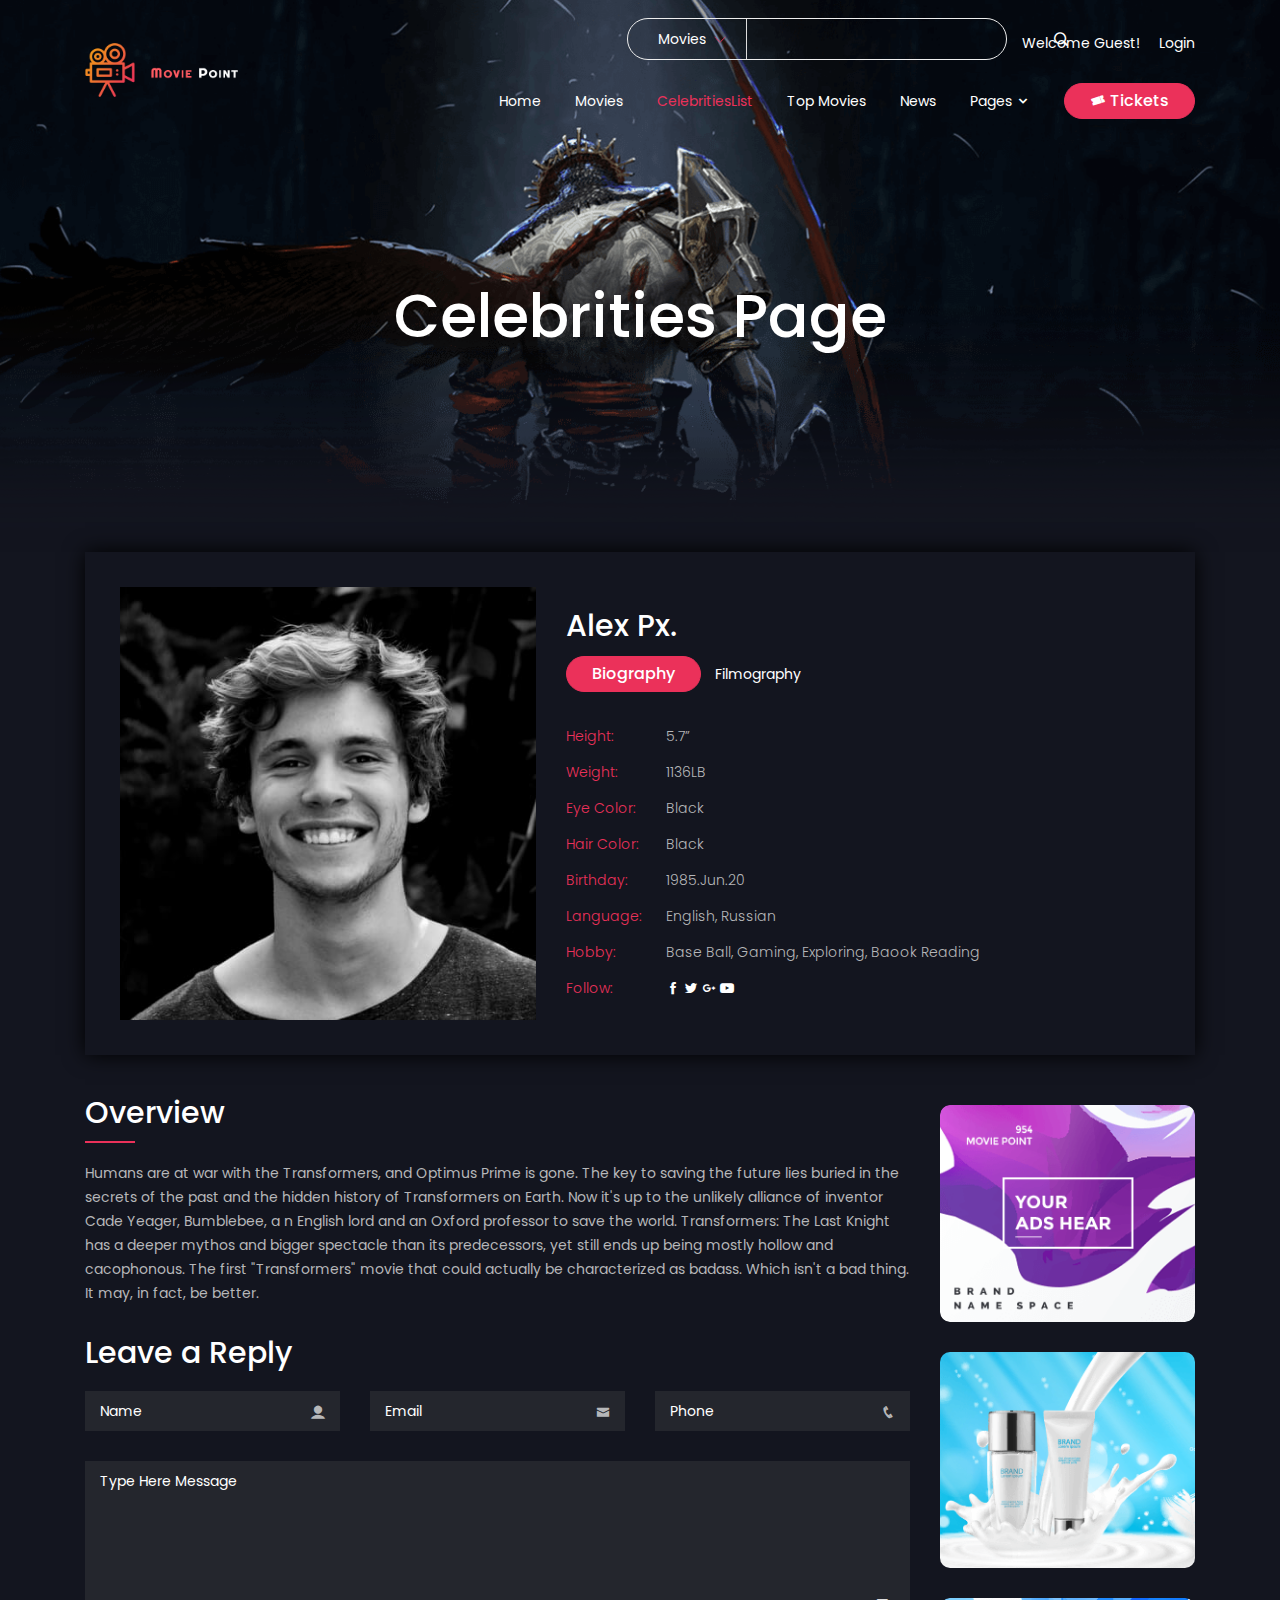
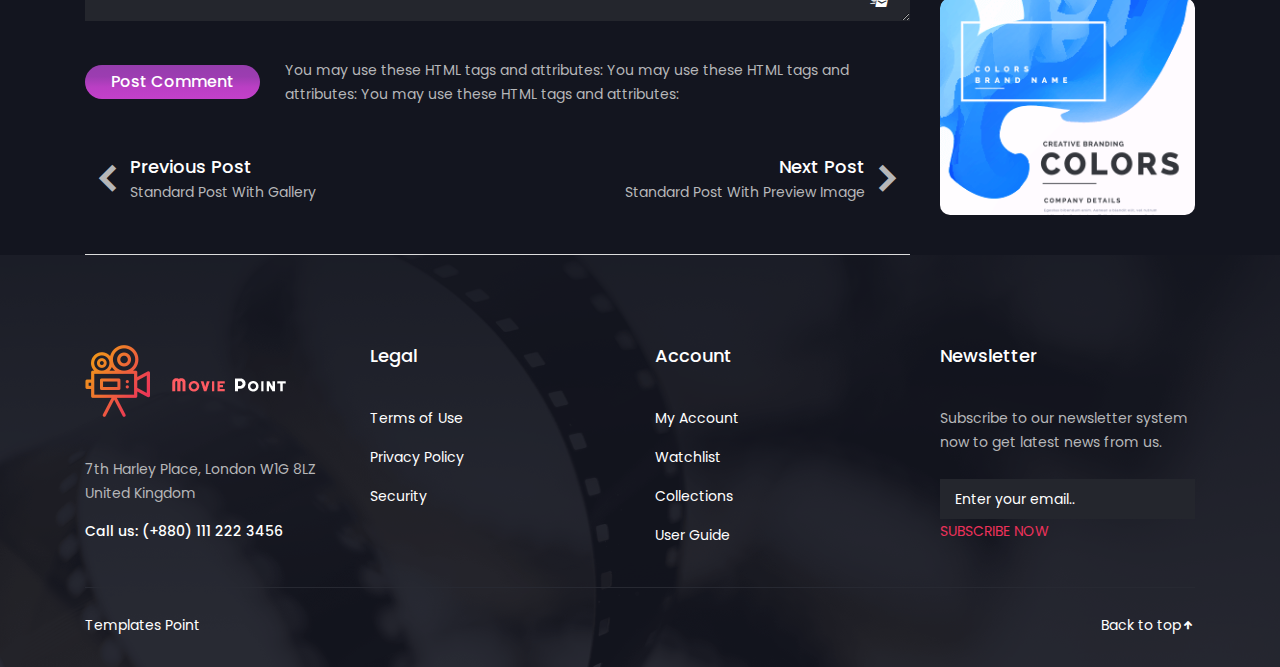
<file: celebrities.html>
<!DOCTYPE HTML>
<html lang="zxx">
	
<head>
		<meta charset="UTF-8">
		<meta http-equiv="X-UA-Compatible" content="IE=edge">
		<meta name="viewport" content="width=device-width, initial-scale=1">
		<title>Moviepoint - Online Movie,Vedio and TV Show HTML Template</title>
		<!-- Favicon Icon -->
		<link rel="icon" type="image/png" href="assets/img/favcion.png" />
		<!-- Bootstrap CSS -->
		<link rel="stylesheet" type="text/css" href="assets/css/bootstrap.min.css" media="all" />
		<!-- Slick nav CSS -->
		<link rel="stylesheet" type="text/css" href="assets/css/slicknav.min.css" media="all" />
		<!-- Iconfont CSS -->
		<link rel="stylesheet" type="text/css" href="assets/css/icofont.css" media="all" />
		<!-- Owl carousel CSS -->
		<link rel="stylesheet" type="text/css" href="assets/css/owl.carousel.css">
		<!-- Popup CSS -->
		<link rel="stylesheet" type="text/css" href="assets/css/magnific-popup.css">
		<!-- Main style CSS -->
		<link rel="stylesheet" type="text/css" href="assets/css/style.css" media="all" />
		<!-- Responsive CSS -->
		<link rel="stylesheet" type="text/css" href="assets/css/responsive.css" media="all" />
		<!--[if lt IE 9]>
		  <script src="https://oss.maxcdn.com/html5shiv/3.7.3/html5shiv.min.js"></script>
		  <script src="https://oss.maxcdn.com/respond/1.4.2/respond.min.js"></script>
		<![endif]-->
	</head>
	<body>
		<!-- Page loader -->
	    <div id="preloader"></div>
		<!-- header section start -->
		<header class="header">
			<div class="container">
				<div class="header-area">
					<div class="logo">
						<a href="index-2.html"><img src="assets/img/logo.png" alt="logo" /></a>
					</div>
					<div class="header-right">
						<form action="#">
							<select>
								<option value="Movies">Movies</option>
								<option value="Movies">Movies</option>
								<option value="Movies">Movies</option>
							</select>
							<input type="text"/>
							<button><i class="icofont icofont-search"></i></button>
						</form>
						<ul>
							<li><a href="#">Welcome Guest!</a></li>
							<li><a class="login-popup" href="#">Login</a></li>
						</ul>
					</div>
					<div class="menu-area">
						<div class="responsive-menu"></div>
					    <div class="mainmenu">
                            <ul id="primary-menu">
                                <li><a href="index-2.html">Home</a></li>
                                <li><a href="movies.html">Movies</a></li>
                                <li><a class="active" href="celebrities.html">CelebritiesList</a></li>
                                <li><a href="top-movies.html">Top Movies</a></li>
                                <li><a href="blog.html">News</a></li>
								<li><a href="#">Pages <i class="icofont icofont-simple-down"></i></a>
									<ul>
										<li><a href="blog-details.html">Blog Details</a></li>
										<li><a href="movie-details.html">Movie Details</a></li>
									</ul>
								</li>
                                <li><a class="theme-btn" href="#"><i class="icofont icofont-ticket"></i> Tickets</a></li>
                            </ul>
					    </div>
					</div>
				</div>
			</div>
		</header>
		<div class="login-area">
			<div class="login-box">
				<a href="#"><i class="icofont icofont-close"></i></a>
				<h2>LOGIN</h2>
				<form action="#">
					<h6>USERNAME OR EMAIL ADDRESS</h6>
					<input type="text" />
					<h6>PASSWORD</h6>
					<input type="text" />
					<div class="login-remember">
						<input type="checkbox" />
						<span>Remember Me</span>
					</div>
					<div class="login-signup">
						<span>SIGNUP</span>
					</div>
					<a href="#" class="theme-btn">LOG IN</a>
					<span>Or Via Social</span>
					<div class="login-social">
						<a href="#"><i class="icofont icofont-social-facebook"></i></a>
						<a href="#"><i class="icofont icofont-social-twitter"></i></a>
						<a href="#"><i class="icofont icofont-social-linkedin"></i></a>
						<a href="#"><i class="icofont icofont-social-google-plus"></i></a>
						<a href="#"><i class="icofont icofont-camera"></i></a>
					</div>
				</form>
				
			</div>
		</div>
		<div class="buy-ticket">
			<div class="container">
				<div class="buy-ticket-area">
					<a href="#"><i class="icofont icofont-close"></i></a>
					<div class="row">
						<div class="col-lg-8">
							<div class="buy-ticket-box">
								<h4>Buy Tickets</h4>
								<h5>Seat</h5>
								<h6>Screen</h6>
								<div class="ticket-box-table">
									<table class="ticket-table-seat">
										<tr>
											<td>1</td>
											<td>1</td>
											<td>1</td>
											<td>1</td>
											<td>1</td>
											<td>1</td>
											<td>1</td>
										</tr>
										<tr>
											<td>1</td>
											<td>1</td>
											<td>1</td>
											<td>1</td>
											<td>1</td>
											<td>1</td>
											<td>1</td>
										</tr>
										<tr>
											<td>1</td>
											<td>1</td>
											<td>1</td>
											<td>1</td>
											<td>1</td>
											<td>1</td>
											<td>1</td>
										</tr>
										<tr>
											<td>1</td>
											<td>1</td>
											<td>1</td>
											<td>1</td>
											<td>1</td>
											<td>1</td>
											<td>1</td>
										</tr>
										<tr>
											<td>1</td>
											<td>1</td>
											<td>1</td>
											<td>1</td>
											<td>1</td>
											<td>1</td>
											<td>1</td>
										</tr>
									</table>
									<table>
										<tr>
											<td>1</td>
										</tr>
										<tr>
											<td>2</td>
										</tr>
										<tr>
											<td>3</td>
										</tr>
										<tr>
											<td>4</td>
										</tr>
										<tr>
											<td>5</td>
										</tr>
									</table>
									<table class="ticket-table-seat">
										<tr>
											<td>1</td>
											<td>1</td>
											<td>1</td>
											<td>1</td>
											<td>1</td>
											<td>1</td>
											<td>1</td>
										</tr>
										<tr>
											<td class="active">1</td>
											<td class="active">1</td>
											<td class="active">1</td>
											<td class="active">1</td>
											<td class="active">1</td>
											<td class="active">1</td>
											<td class="active">1</td>
										</tr>
										<tr>
											<td>1</td>
											<td>1</td>
											<td>1</td>
											<td>1</td>
											<td>1</td>
											<td>1</td>
											<td>1</td>
										</tr>
										<tr>
											<td>1</td>
											<td>1</td>
											<td>1</td>
											<td>1</td>
											<td>1</td>
											<td>1</td>
											<td>1</td>
										</tr>
										<tr>
											<td>1</td>
											<td>1</td>
											<td>1</td>
											<td>1</td>
											<td>1</td>
											<td>1</td>
											<td>1</td>
										</tr>
									</table>
									<table>
										<tr>
											<td>1</td>
										</tr>
										<tr>
											<td>2</td>
										</tr>
										<tr>
											<td>3</td>
										</tr>
										<tr>
											<td>4</td>
										</tr>
										<tr>
											<td>5</td>
										</tr>
									</table>
									<table class="ticket-table-seat">
										<tr>
											<td>1</td>
											<td>1</td>
											<td>1</td>
											<td>1</td>
											<td>1</td>
											<td>1</td>
											<td>1</td>
										</tr>
										<tr>
											<td>1</td>
											<td>1</td>
											<td>1</td>
											<td>1</td>
											<td>1</td>
											<td>1</td>
											<td>1</td>
										</tr>
										<tr>
											<td>1</td>
											<td>1</td>
											<td>1</td>
											<td>1</td>
											<td>1</td>
											<td>1</td>
											<td>1</td>
										</tr>
										<tr>
											<td>1</td>
											<td>1</td>
											<td>1</td>
											<td>1</td>
											<td>1</td>
											<td>1</td>
											<td>1</td>
										</tr>
										<tr>
											<td>1</td>
											<td>1</td>
											<td>1</td>
											<td>1</td>
											<td>1</td>
											<td>1</td>
											<td>1</td>
										</tr>
									</table>
								</div>
								<div class="ticket-box-available">
									<input type="checkbox" />
									<span>Available</span>
									<input type="checkbox" checked />
									<span>Unavailable</span>
									<input type="checkbox" />
									<span>Selected</span>
								</div>
								<a href="#" class="theme-btn">previous</a>
								<a href="#" class="theme-btn">Next</a>
							</div>
						</div>
						<div class="col-lg-3 offset-lg-1">
							<div class="buy-ticket-box mtr-30">
								<h4>Your Information</h4>
								<ul>
									<li>
										<p>Location</p>
										<span>HB Cinema Box Corner</span>
									</li>
									<li>
										<p>TIME</p>
										<span>2018.07.09   20:40</span>
									</li>
									<li>
										<p>Movie name</p>
										<span>Home Alone</span>
									</li>
									<li>
										<p>Ticket number</p>
										<span>2 Adults, 2 Children, 2 Seniors</span>
									</li>
									<li>
										<p>Price</p>
										<span>89$</span>
									</li>
								</ul>
							</div>
						</div>
					</div>
				</div>
			</div>
		</div><!-- header section end -->
		<!-- breadcrumb area start -->
		<section class="breadcrumb-area">
			<div class="container">
				<div class="row">
					<div class="col-lg-12">
						<div class="breadcrumb-area-content">
							<h1>Celebrities Page</h1>
						</div>
					</div>
				</div>
			</div>
		</section><!-- breadcrumb area end -->
		<!-- transformers area start -->
		<section class="transformers-area">
			<div class="container">
				<div class="transformers-box">
					<div class="row flexbox-center">
						<div class="col-lg-5 text-lg-left text-center">
							<div class="transformers-content">
								<img src="assets/img/slide4.jpg" alt="about" />
							</div>
						</div>
						<div class="col-lg-7">
							<div class="transformers-content mtr-30">
								<h2>Alex Px.</h2>
								<a href="#" class="theme-btn">Biography</a>
								<a href="#">Filmography</a>
								<ul>
									<li>
										<div class="transformers-left">
											Height:
										</div>
										<div class="transformers-right">
											5.7”
										</div>
									</li>
									<li>
										<div class="transformers-left">
											Weight:
										</div>
										<div class="transformers-right">
											1136LB
										</div>
									</li>
									<li>
										<div class="transformers-left">
											Eye Color:
										</div>
										<div class="transformers-right">
											Black
										</div>
									</li>
									<li>
										<div class="transformers-left">
											Hair Color: 
										</div>
										<div class="transformers-right">
											Black
										</div>
									</li>
									<li>
										<div class="transformers-left">
											Birthday:
										</div>
										<div class="transformers-right">
											1985.Jun.20
										</div>
									</li>
									<li>
										<div class="transformers-left">
											Language:
										</div>
										<div class="transformers-right">
											English, Russian
										</div>
									</li>
									<li>
										<div class="transformers-left">
											Hobby:
										</div>
										<div class="transformers-right">
											Base Ball, Gaming, Exploring, Baook Reading
										</div>
									</li>
									<li>
										<div class="transformers-left">
											Follow:
										</div>
										<div class="transformers-right">
											<a href="#"><i class="icofont icofont-social-facebook"></i></a>
											<a href="#"><i class="icofont icofont-social-twitter"></i></a>
											<a href="#"><i class="icofont icofont-social-google-plus"></i></a>
											<a href="#"><i class="icofont icofont-youtube-play"></i></a>
										</div>
									</li>
								</ul>
							</div>
						</div>
					</div>
				</div>
			</div>
		</section><!-- transformers area end -->
		<!-- details area start -->
		<section class="details-area">
			<div class="container">
				<div class="row">
					<div class="col-lg-9">
						<div class="details-content">
							<div class="details-overview">
								<h2>Overview</h2>
								<p>Humans are at war with the Transformers, and Optimus Prime is gone. The key to saving the future lies buried in the secrets of the past and the hidden history of Transformers on Earth. Now it's up to the unlikely alliance of inventor Cade Yeager, Bumblebee, a n English lord and an Oxford professor to save the world. Transformers: The Last Knight has a deeper mythos and bigger spectacle than its predecessors, yet still ends up being mostly hollow and cacophonous. The first "Transformers" movie that could actually be characterized as badass. Which isn't a bad thing. It may, in fact, be better.</p>
							</div>
							<div class="details-reply">
								<h2>Leave a Reply</h2>
								<form action="#">
									<div class="row">
										<div class="col-lg-4">
											<div class="select-container">
												<input type="text" placeholder="Name"/>
												<i class="icofont icofont-ui-user"></i>
											</div>
										</div>
										<div class="col-lg-4">
											<div class="select-container">
												<input type="text" placeholder="Email"/>
												<i class="icofont icofont-envelope"></i>
											</div>
										</div>
										<div class="col-lg-4">
											<div class="select-container">
												<input type="text" placeholder="Phone"/>
												<i class="icofont icofont-phone"></i>
											</div>
										</div>
										<div class="col-lg-12">
											<div class="textarea-container">
												<textarea placeholder="Type Here Message"></textarea>
												<button><i class="icofont icofont-send-mail"></i></button>
											</div>
										</div>
									</div>
								</form>
							</div>
							<div class="details-comment">
								<a class="theme-btn theme-btn2" href="#">Post Comment</a>
								<p>You may use these HTML tags and attributes: You may use these HTML tags and attributes: You may use these HTML tags and attributes: </p>
							</div>
							<div class="details-thumb">
								<div class="details-thumb-prev">
									<div class="thumb-icon">
										<i class="icofont icofont-simple-left"></i>
									</div>
									<div class="thumb-text">
										<h4>Previous Post</h4>
										<p>Standard Post With Gallery</p>
									</div>
								</div>
								<div class="details-thumb-next">
									<div class="thumb-text">
										<h4>Next Post</h4>
										<p>Standard Post With Preview Image</p>
									</div>
									<div class="thumb-icon">
										<i class="icofont icofont-simple-right"></i>
									</div>
								</div>
							</div>
						</div>
					</div>
					<div class="col-lg-3 text-center text-lg-left">
					    <div class="portfolio-sidebar">
							<img src="assets/img/sidebar/sidebar1.png" alt="sidebar" />
							<img src="assets/img/sidebar/sidebar2.png" alt="sidebar" />
							<img src="assets/img/sidebar/sidebar4.png" alt="sidebar" />
						</div>
					</div>
				</div>
			</div>
		</section><!-- details area end -->
		<!-- footer section start -->
		<footer class="footer">
			<div class="container">
				<div class="row">
                    <div class="col-lg-3 col-sm-6">
						<div class="widget">
							<img src="assets/img/logo.png" alt="about" />
							<p>7th Harley Place, London W1G 8LZ United Kingdom</p>
							<h6><span>Call us: </span>(+880) 111 222 3456</h6>
						</div>
                    </div>
                    <div class="col-lg-3 col-sm-6">
						<div class="widget">
							<h4>Legal</h4>
							<ul>
								<li><a href="#">Terms of Use</a></li>
								<li><a href="#">Privacy Policy</a></li>
								<li><a href="#">Security</a></li>
							</ul>
						</div>
                    </div>
                    <div class="col-lg-3 col-sm-6">
						<div class="widget">
							<h4>Account</h4>
							<ul>
								<li><a href="#">My Account</a></li>
								<li><a href="#">Watchlist</a></li>
								<li><a href="#">Collections</a></li>
								<li><a href="#">User Guide</a></li>
							</ul>
						</div>
                    </div>
                    <div class="col-lg-3 col-sm-6">
						<div class="widget">
							<h4>Newsletter</h4>
							<p>Subscribe to our newsletter system now to get latest news from us.</p>
							<form action="#">
								<input type="text" placeholder="Enter your email.."/>
								<button>SUBSCRIBE NOW</button>
							</form>
						</div>
                    </div>
				</div>
				<hr />
			</div>
			<div class="copyright">
				<div class="container">
					<div class="row">
						<div class="col-lg-6 text-center text-lg-left">
							<div class="copyright-content">
								<p><a href="https://www.templatespoint.net" target="_blank">Templates Point</a></p>
							</div>
						</div>
						<div class="col-lg-6 text-center text-lg-right">
							<div class="copyright-content">
								<a href="#" class="scrollToTop">
									Back to top<i class="icofont icofont-arrow-up"></i>
								</a>
							</div>
						</div>
					</div>
				</div>
			</div>
		</footer><!-- footer section end -->
		<!-- jquery main JS -->
		<script src="assets/js/jquery.min.js"></script>
		<!-- Bootstrap JS -->
		<script src="assets/js/bootstrap.min.js"></script>
		<!-- Slick nav JS -->
		<script src="assets/js/jquery.slicknav.min.js"></script>
		<!-- owl carousel JS -->
		<script src="assets/js/owl.carousel.min.js"></script>
		<!-- Popup JS -->
		<script src="assets/js/jquery.magnific-popup.min.js"></script>
		<!-- Isotope JS -->
		<script src="assets/js/isotope.pkgd.min.js"></script>
		<!-- main JS -->
		<script src="assets/js/main.js"></script>
	</body>

</html>
</file>
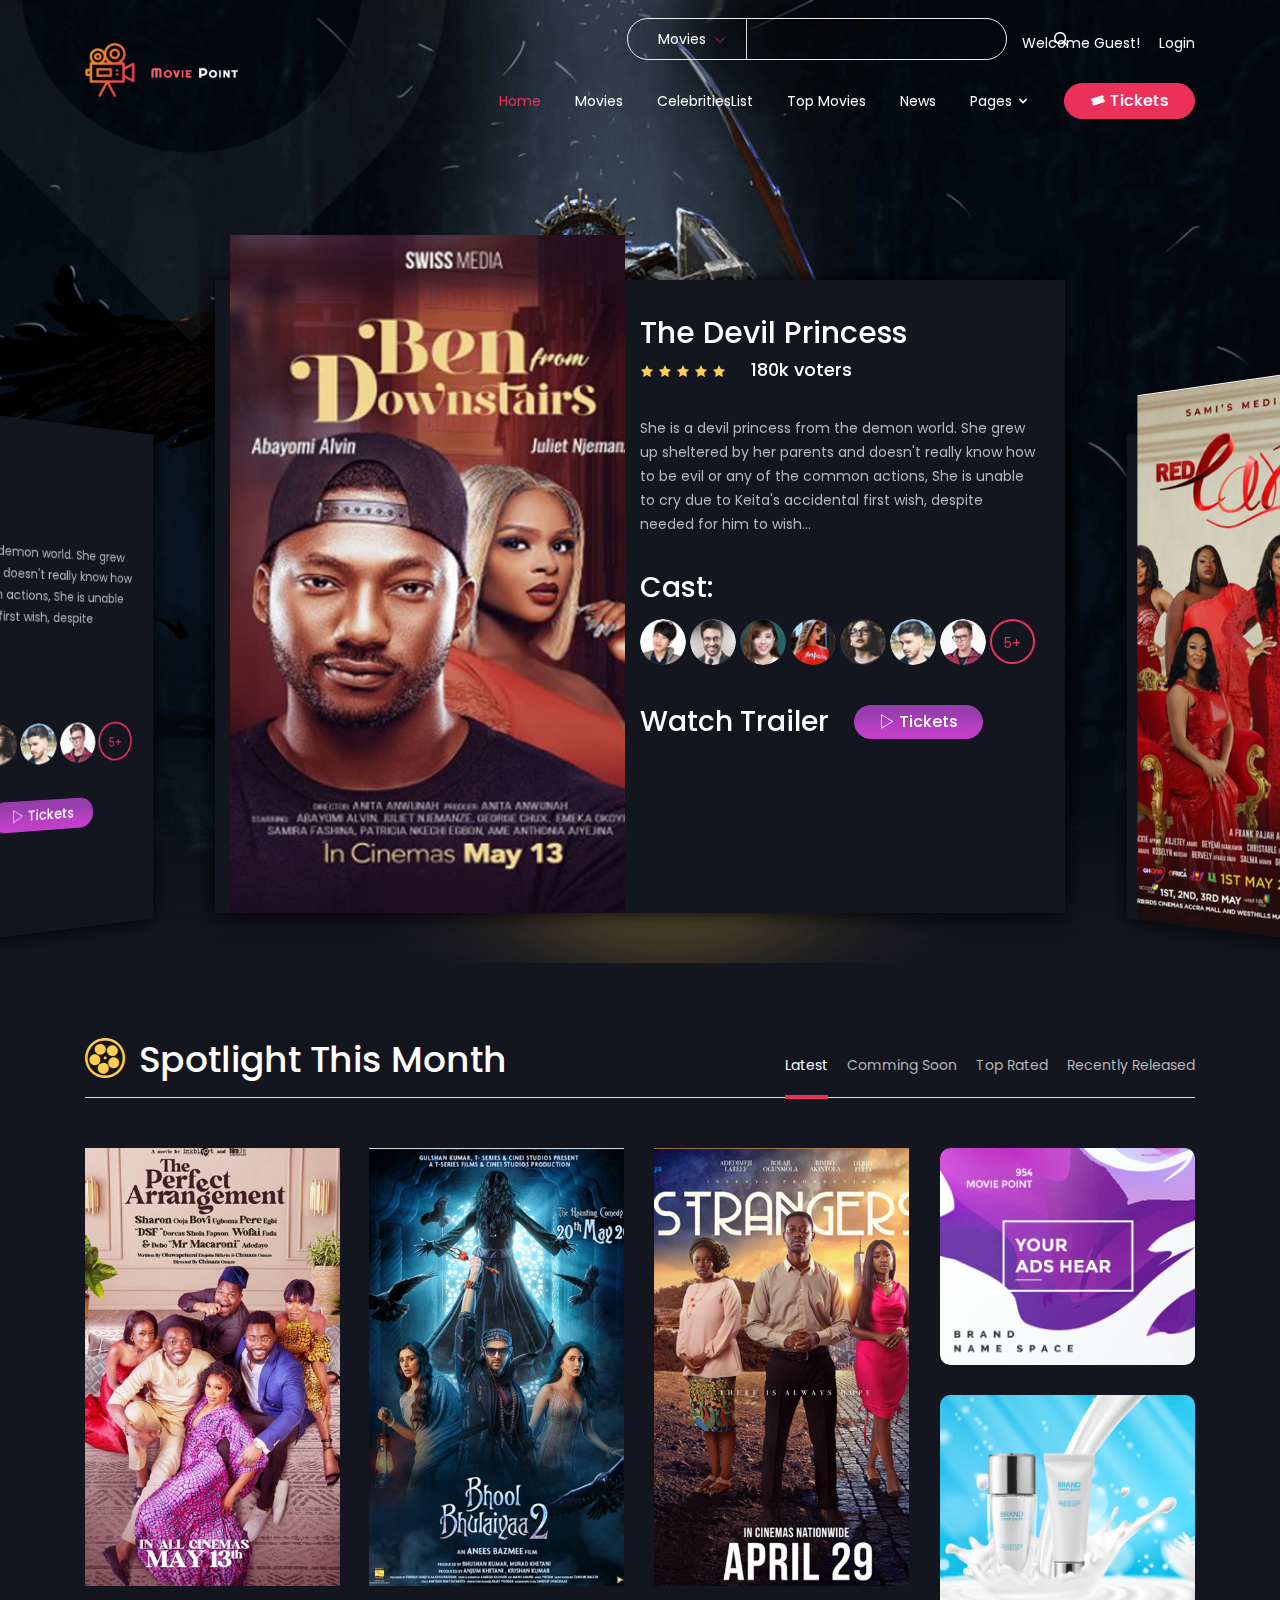
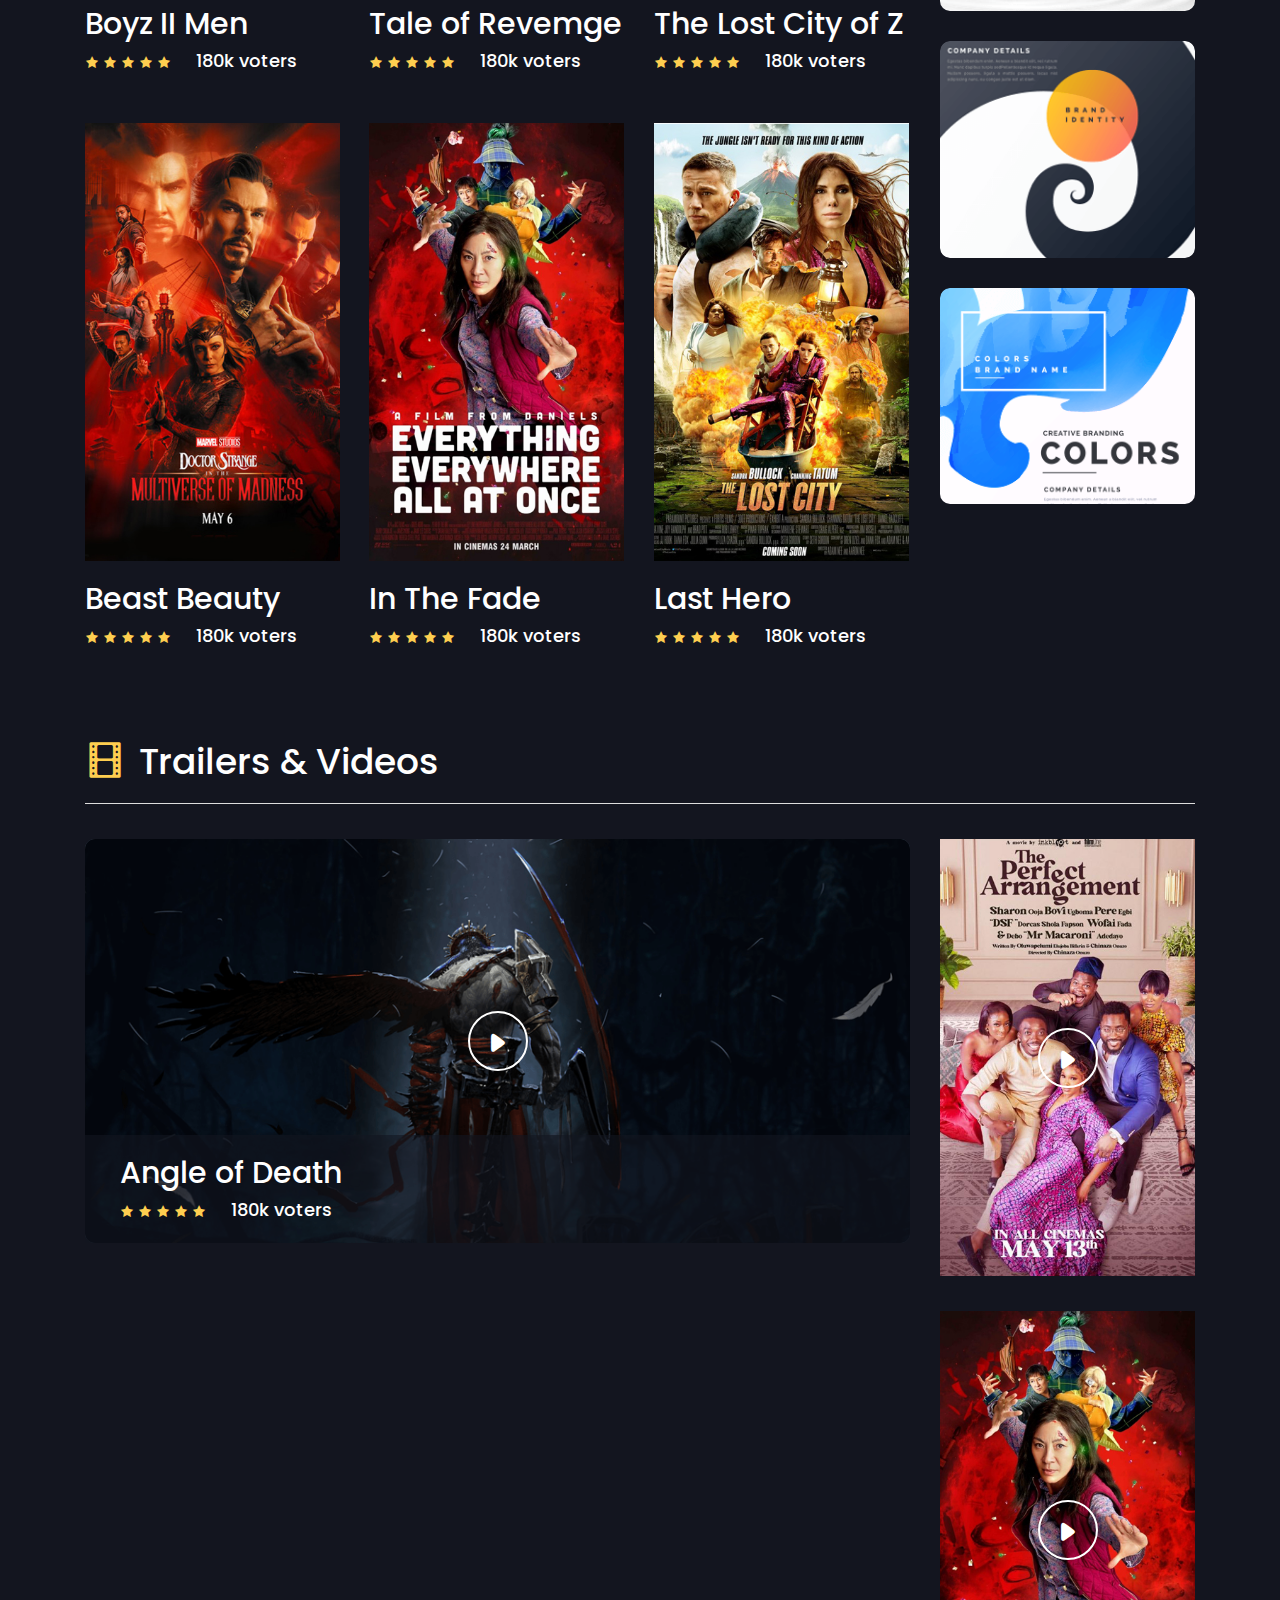
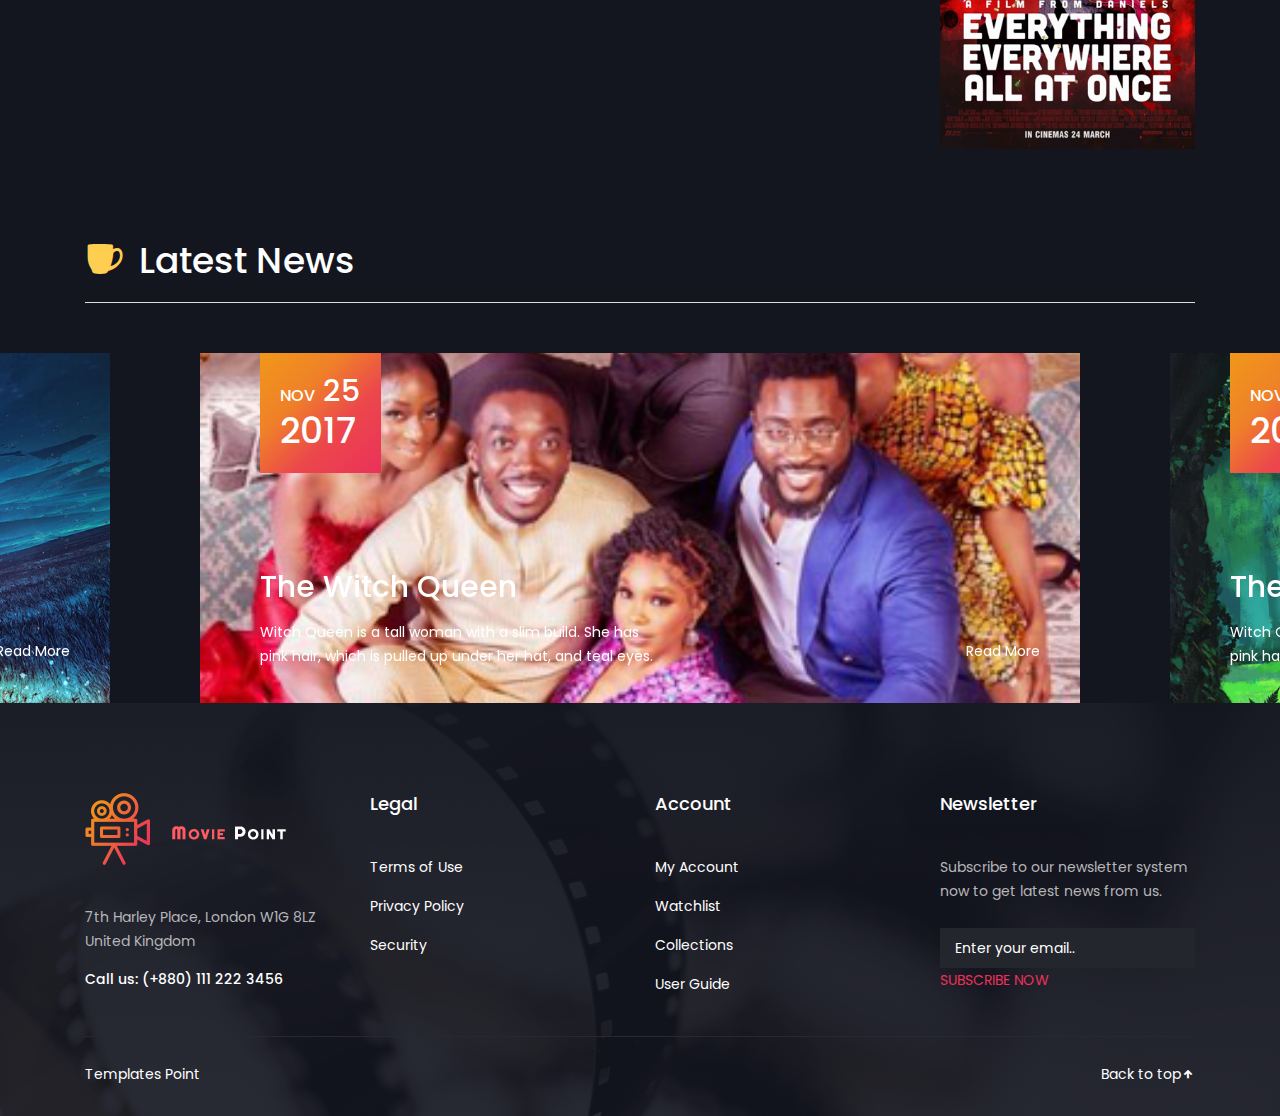
<file: index-2.html>
<!DOCTYPE HTML>
<html lang="zxx">
	
<head>
		<meta charset="UTF-8">
		<meta http-equiv="X-UA-Compatible" content="IE=edge">
		<meta name="viewport" content="width=device-width, initial-scale=1">
		<title>Moviepoint - Online Movie,Vedio and TV Show HTML Template</title>
		<!-- Favicon Icon -->
		<link rel="icon" type="image/png" href="assets/img/favcion.png" />
		<!-- Bootstrap CSS -->
		<link rel="stylesheet" type="text/css" href="assets/css/bootstrap.min.css" media="all" />
		<!-- Slick nav CSS -->
		<link rel="stylesheet" type="text/css" href="assets/css/slicknav.min.css" media="all" />
		<!-- Iconfont CSS -->
		<link rel="stylesheet" type="text/css" href="assets/css/icofont.css" media="all" />
		<!-- Owl carousel CSS -->
		<link rel="stylesheet" type="text/css" href="assets/css/owl.carousel.css">
		<!-- Popup CSS -->
		<link rel="stylesheet" type="text/css" href="assets/css/magnific-popup.css">
		<!-- Main style CSS -->
		<link rel="stylesheet" type="text/css" href="assets/css/style.css" media="all" />
		<!-- Responsive CSS -->
		<link rel="stylesheet" type="text/css" href="assets/css/responsive.css" media="all" />
		<!--[if lt IE 9]>
		  <script src="https://oss.maxcdn.com/html5shiv/3.7.3/html5shiv.min.js"></script>
		  <script src="https://oss.maxcdn.com/respond/1.4.2/respond.min.js"></script>
		<![endif]-->
	</head>
	<body>
		<!-- Page loader -->
	    <div id="preloader"></div>
		<!-- header section start -->
		<header class="header">
			<div class="container">
				<div class="header-area">
					<div class="logo">
						<a href="index-2.html"><img src="assets/img/logo.png" alt="logo" /></a>
					</div>
					<div class="header-right">
						<form action="#">
							<select>
								<option value="Movies">Movies</option>
								<option value="Movies">Movies</option>
								<option value="Movies">Movies</option>
							</select>
							<input type="text"/>
							<button><i class="icofont icofont-search"></i></button>
						</form>
						<ul>
							<li><a href="#">Welcome Guest!</a></li>
							<li><a class="login-popup" href="#">Login</a></li>
						</ul>
					</div>
					<div class="menu-area">
						<div class="responsive-menu"></div>
					    <div class="mainmenu">
                            <ul id="primary-menu">
                                <li><a class="active" href="index-2.html">Home</a></li>
                                <li><a href="movies.html">Movies</a></li>
                                <li><a href="celebrities.html">CelebritiesList</a></li>
                                <li><a href="top-movies.html">Top Movies</a></li>
                                <li><a href="blog.html">News</a></li>
								<li><a href="#">Pages <i class="icofont icofont-simple-down"></i></a>
									<ul>
										<li><a href="blog-details.html">Blog Details</a></li>
										<li><a href="movie-details.html">Movie Details</a></li>
									</ul>
								</li>
                                <li><a class="theme-btn" href="#"><i class="icofont icofont-ticket"></i> Tickets</a></li>
                            </ul>
					    </div>
					</div>
				</div>
			</div>
		</header>
		<div class="login-area">
			<div class="login-box">
				<a href="#"><i class="icofont icofont-close"></i></a>
				<h2>LOGIN</h2>
				<form action="#">
					<h6>USERNAME OR EMAIL ADDRESS</h6>
					<input type="text" />
					<h6>PASSWORD</h6>
					<input type="text" />
					<div class="login-remember">
						<input type="checkbox" />
						<span>Remember Me</span>
					</div>
					<div class="login-signup">
						<span>SIGNUP</span>
					</div>
					<a href="#" class="theme-btn">LOG IN</a>
					<span>Or Via Social</span>
					<div class="login-social">
						<a href="#"><i class="icofont icofont-social-facebook"></i></a>
						<a href="#"><i class="icofont icofont-social-twitter"></i></a>
						<a href="#"><i class="icofont icofont-social-linkedin"></i></a>
						<a href="#"><i class="icofont icofont-social-google-plus"></i></a>
						<a href="#"><i class="icofont icofont-camera"></i></a>
					</div>
				</form>
				
			</div>
		</div>
		<div class="buy-ticket">
			<div class="container">
				<div class="buy-ticket-area">
					<a href="#"><i class="icofont icofont-close"></i></a>
					<div class="row">
						<div class="col-lg-8">
							<div class="buy-ticket-box">
								<h4>Buy Tickets</h4>
								<h5>Seat</h5>
								<h6>Screen</h6>
								<div class="ticket-box-table">
									<table class="ticket-table-seat">
										<tr>
											<td>1</td>
											<td>1</td>
											<td>1</td>
											<td>1</td>
											<td>1</td>
											<td>1</td>
											<td>1</td>
										</tr>
										<tr>
											<td>1</td>
											<td>1</td>
											<td>1</td>
											<td>1</td>
											<td>1</td>
											<td>1</td>
											<td>1</td>
										</tr>
										<tr>
											<td>1</td>
											<td>1</td>
											<td>1</td>
											<td>1</td>
											<td>1</td>
											<td>1</td>
											<td>1</td>
										</tr>
										<tr>
											<td>1</td>
											<td>1</td>
											<td>1</td>
											<td>1</td>
											<td>1</td>
											<td>1</td>
											<td>1</td>
										</tr>
										<tr>
											<td>1</td>
											<td>1</td>
											<td>1</td>
											<td>1</td>
											<td>1</td>
											<td>1</td>
											<td>1</td>
										</tr>
									</table>
									<table>
										<tr>
											<td>1</td>
										</tr>
										<tr>
											<td>2</td>
										</tr>
										<tr>
											<td>3</td>
										</tr>
										<tr>
											<td>4</td>
										</tr>
										<tr>
											<td>5</td>
										</tr>
									</table>
									<table class="ticket-table-seat">
										<tr>
											<td>1</td>
											<td>1</td>
											<td>1</td>
											<td>1</td>
											<td>1</td>
											<td>1</td>
											<td>1</td>
										</tr>
										<tr>
											<td class="active">1</td>
											<td class="active">1</td>
											<td class="active">1</td>
											<td class="active">1</td>
											<td class="active">1</td>
											<td class="active">1</td>
											<td class="active">1</td>
										</tr>
										<tr>
											<td>1</td>
											<td>1</td>
											<td>1</td>
											<td>1</td>
											<td>1</td>
											<td>1</td>
											<td>1</td>
										</tr>
										<tr>
											<td>1</td>
											<td>1</td>
											<td>1</td>
											<td>1</td>
											<td>1</td>
											<td>1</td>
											<td>1</td>
										</tr>
										<tr>
											<td>1</td>
											<td>1</td>
											<td>1</td>
											<td>1</td>
											<td>1</td>
											<td>1</td>
											<td>1</td>
										</tr>
									</table>
									<table>
										<tr>
											<td>1</td>
										</tr>
										<tr>
											<td>2</td>
										</tr>
										<tr>
											<td>3</td>
										</tr>
										<tr>
											<td>4</td>
										</tr>
										<tr>
											<td>5</td>
										</tr>
									</table>
									<table class="ticket-table-seat">
										<tr>
											<td>1</td>
											<td>1</td>
											<td>1</td>
											<td>1</td>
											<td>1</td>
											<td>1</td>
											<td>1</td>
										</tr>
										<tr>
											<td>1</td>
											<td>1</td>
											<td>1</td>
											<td>1</td>
											<td>1</td>
											<td>1</td>
											<td>1</td>
										</tr>
										<tr>
											<td>1</td>
											<td>1</td>
											<td>1</td>
											<td>1</td>
											<td>1</td>
											<td>1</td>
											<td>1</td>
										</tr>
										<tr>
											<td>1</td>
											<td>1</td>
											<td>1</td>
											<td>1</td>
											<td>1</td>
											<td>1</td>
											<td>1</td>
										</tr>
										<tr>
											<td>1</td>
											<td>1</td>
											<td>1</td>
											<td>1</td>
											<td>1</td>
											<td>1</td>
											<td>1</td>
										</tr>
									</table>
								</div>
								<div class="ticket-box-available">
									<input type="checkbox" />
									<span>Available</span>
									<input type="checkbox" checked />
									<span>Unavailable</span>
									<input type="checkbox" />
									<span>Selected</span>
								</div>
								<a href="#" class="theme-btn">previous</a>
								<a href="#" class="theme-btn">Next</a>
							</div>
						</div>
						<div class="col-lg-3 offset-lg-1">
							<div class="buy-ticket-box mtr-30">
								<h4>Your Information</h4>
								<ul>
									<li>
										<p>Location</p>
										<span>HB Cinema Box Corner</span>
									</li>
									<li>
										<p>TIME</p>
										<span>2018.07.09   20:40</span>
									</li>
									<li>
										<p>Movie name</p>
										<span>Home Alone</span>
									</li>
									<li>
										<p>Ticket number</p>
										<span>2 Adults, 2 Children, 2 Seniors</span>
									</li>
									<li>
										<p>Price</p>
										<span>89$</span>
									</li>
								</ul>
							</div>
						</div>
					</div>
				</div>
			</div>
		</div><!-- header section end -->
		<!-- hero area start -->
		<section class="hero-area" id="home">
			<div class="container">
				<div class="hero-area-slider">
					<div class="row hero-area-slide">
						<div class="col-lg-6 col-md-5">
							<div class="hero-area-content">
								<img src="assets/img/slide2.png" alt="about" />
							</div>
						</div>
						<div class="col-lg-6 col-md-7">
							<div class="hero-area-content pr-50">
								<h2>The Devil Princess</h2>
								<div class="review">
									<div class="author-review">
										<i class="icofont icofont-star"></i>
										<i class="icofont icofont-star"></i>
										<i class="icofont icofont-star"></i>
										<i class="icofont icofont-star"></i>
										<i class="icofont icofont-star"></i>
									</div>
									<h4>180k voters</h4>
								</div>
								<p>She is a devil princess from the demon world. She grew up sheltered by her parents and doesn't really know how to be evil or any of the common actions,   She is unable to cry due to Keita's accidental first wish, despite needed for him to wish...</p>
								<h3>Cast:</h3>
								<div class="slide-cast">
									<div class="single-slide-cast">
										<img src="assets/img/cast/cast1.png" alt="about" />
									</div>
									<div class="single-slide-cast">
										<img src="assets/img/cast/cast2.html" alt="about" />
									</div>
									<div class="single-slide-cast">
										<img src="assets/img/cast/cast3.png" alt="about" />
									</div>
									<div class="single-slide-cast">
										<img src="assets/img/cast/cast4.png" alt="about" />
									</div>
									<div class="single-slide-cast">
										<img src="assets/img/cast/cast5.png" alt="about" />
									</div>
									<div class="single-slide-cast">
										<img src="assets/img/cast/cast6.png" alt="about" />
									</div>
									<div class="single-slide-cast">
										<img src="assets/img/cast/cast7.png" alt="about" />
									</div>
									<div class="single-slide-cast text-center">
										5+
									</div>
								</div>
								<div class="slide-trailor">
									<h3>Watch Trailer</h3>
									<a class="theme-btn theme-btn2" href="#"><i class="icofont icofont-play"></i> Tickets</a>
								</div>
							</div>
						</div>
					</div>
					<div class="row hero-area-slide">
						<div class="col-lg-6 col-md-5">
							<div class="hero-area-content">
								<img src="assets/img/slide1.png" alt="about" />
							</div>
						</div>
						<div class="col-lg-6 col-md-7">
							<div class="hero-area-content pr-50">
								<h2>Last Avatar</h2>
								<div class="review">
									<div class="author-review">
										<i class="icofont icofont-star"></i>
										<i class="icofont icofont-star"></i>
										<i class="icofont icofont-star"></i>
										<i class="icofont icofont-star"></i>
										<i class="icofont icofont-star"></i>
									</div>
									<h4>180k voters</h4>
								</div>
								<p>She is a devil princess from the demon world. She grew up sheltered by her parents and doesn't really know how to be evil or any of the common actions,   She is unable to cry due to Keita's accidental first wish, despite needed for him to wish...</p>
								<h3>Cast:</h3>
								<div class="slide-cast">
									<div class="single-slide-cast">
										<img src="assets/img/cast/cast1.png" alt="about" />
									</div>
									<div class="single-slide-cast">
										<img src="assets/img/cast/cast2.html" alt="about" />
									</div>
									<div class="single-slide-cast">
										<img src="assets/img/cast/cast3.png" alt="about" />
									</div>
									<div class="single-slide-cast">
										<img src="assets/img/cast/cast4.png" alt="about" />
									</div>
									<div class="single-slide-cast">
										<img src="assets/img/cast/cast5.png" alt="about" />
									</div>
									<div class="single-slide-cast">
										<img src="assets/img/cast/cast6.png" alt="about" />
									</div>
									<div class="single-slide-cast">
										<img src="assets/img/cast/cast7.png" alt="about" />
									</div>
									<div class="single-slide-cast text-center">
										5+
									</div>
								</div>
								<div class="slide-trailor">
									<h3>Watch Trailer</h3>
									<a class="theme-btn theme-btn2" href="#"><i class="icofont icofont-play"></i> Tickets</a>
								</div>
							</div>
						</div>
					</div>
					<div class="row hero-area-slide">
						<div class="col-lg-6 col-md-5">
							<div class="hero-area-content">
								<img src="assets/img/slide3.png" alt="about" />
							</div>
						</div>
						<div class="col-lg-6 col-md-7">
							<div class="hero-area-content pr-50">
								<h2>The Deer God</h2>
								<div class="review">
									<div class="author-review">
										<i class="icofont icofont-star"></i>
										<i class="icofont icofont-star"></i>
										<i class="icofont icofont-star"></i>
										<i class="icofont icofont-star"></i>
										<i class="icofont icofont-star"></i>
									</div>
									<h4>180k voters</h4>
								</div>
								<p>She is a devil princess from the demon world. She grew up sheltered by her parents and doesn't really know how to be evil or any of the common actions,   She is unable to cry due to Keita's accidental first wish, despite needed for him to wish...</p>
								<h3>Cast:</h3>
								<div class="slide-cast">
									<div class="single-slide-cast">
										<img src="assets/img/cast/cast1.png" alt="about" />
									</div>
									<div class="single-slide-cast">
										<img src="assets/img/cast/cast2.html" alt="about" />
									</div>
									<div class="single-slide-cast">
										<img src="assets/img/cast/cast3.png" alt="about" />
									</div>
									<div class="single-slide-cast">
										<img src="assets/img/cast/cast4.png" alt="about" />
									</div>
									<div class="single-slide-cast">
										<img src="assets/img/cast/cast5.png" alt="about" />
									</div>
									<div class="single-slide-cast">
										<img src="assets/img/cast/cast6.png" alt="about" />
									</div>
									<div class="single-slide-cast">
										<img src="assets/img/cast/cast7.png" alt="about" />
									</div>
									<div class="single-slide-cast text-center">
										5+
									</div>
								</div>
								<div class="slide-trailor">
									<h3>Watch Trailer</h3>
									<a class="theme-btn theme-btn2" href="#"><i class="icofont icofont-play"></i> Tickets</a>
								</div>
							</div>
						</div>
					</div>
				</div>
				<div class="hero-area-thumb">
					<div class="thumb-prev">
						<div class="row hero-area-slide">
							<div class="col-lg-6">
								<div class="hero-area-content">
									<img src="assets/img/slide3.png" alt="about" />
								</div>
							</div>
							<div class="col-lg-6">
								<div class="hero-area-content pr-50">
									<h2>Last Avatar</h2>
									<div class="review">
										<div class="author-review">
											<i class="icofont icofont-star"></i>
											<i class="icofont icofont-star"></i>
											<i class="icofont icofont-star"></i>
											<i class="icofont icofont-star"></i>
											<i class="icofont icofont-star"></i>
										</div>
										<h4>180k voters</h4>
									</div>
									<p>She is a devil princess from the demon world. She grew up sheltered by her parents and doesn't really know how to be evil or any of the common actions,   She is unable to cry due to Keita's accidental first wish, despite needed for him to wish...</p>
									<h3>Cast:</h3>
									<div class="slide-cast">
										<div class="single-slide-cast">
											<img src="assets/img/cast/cast1.png" alt="about" />
										</div>
										<div class="single-slide-cast">
											<img src="assets/img/cast/cast2.html" alt="about" />
										</div>
										<div class="single-slide-cast">
											<img src="assets/img/cast/cast3.png" alt="about" />
										</div>
										<div class="single-slide-cast">
											<img src="assets/img/cast/cast4.png" alt="about" />
										</div>
										<div class="single-slide-cast">
											<img src="assets/img/cast/cast5.png" alt="about" />
										</div>
										<div class="single-slide-cast">
											<img src="assets/img/cast/cast6.png" alt="about" />
										</div>
										<div class="single-slide-cast">
											<img src="assets/img/cast/cast7.png" alt="about" />
										</div>
										<div class="single-slide-cast text-center">
											5+
										</div>
									</div>
									<div class="slide-trailor">
										<h3>Watch Trailer</h3>
										<a class="theme-btn theme-btn2" href="#"><i class="icofont icofont-play"></i> Tickets</a>
									</div>
								</div>
							</div>
						</div>
					</div>
					<div class="thumb-next">
						<div class="row hero-area-slide">
							<div class="col-lg-6">
								<div class="hero-area-content">
									<img src="assets/img/slide1.png" alt="about" />
								</div>
							</div>
							<div class="col-lg-6">
								<div class="hero-area-content pr-50">
									<h2>The Deer God</h2>
									<div class="review">
										<div class="author-review">
											<i class="icofont icofont-star"></i>
											<i class="icofont icofont-star"></i>
											<i class="icofont icofont-star"></i>
											<i class="icofont icofont-star"></i>
											<i class="icofont icofont-star"></i>
										</div>
										<h4>180k voters</h4>
									</div>
									<p>She is a devil princess from the demon world. She grew up sheltered by her parents and doesn't really know how to be evil or any of the common actions,   She is unable to cry due to Keita's accidental first wish, despite needed for him to wish...</p>
									<h3>Cast:</h3>
									<div class="slide-cast">
										<div class="single-slide-cast">
											<img src="assets/img/cast/cast1.png" alt="about" />
										</div>
										<div class="single-slide-cast">
											<img src="assets/img/cast/cast2.html" alt="about" />
										</div>
										<div class="single-slide-cast">
											<img src="assets/img/cast/cast3.png" alt="about" />
										</div>
										<div class="single-slide-cast">
											<img src="assets/img/cast/cast4.png" alt="about" />
										</div>
										<div class="single-slide-cast">
											<img src="assets/img/cast/cast5.png" alt="about" />
										</div>
										<div class="single-slide-cast">
											<img src="assets/img/cast/cast6.png" alt="about" />
										</div>
										<div class="single-slide-cast">
											<img src="assets/img/cast/cast7.png" alt="about" />
										</div>
										<div class="single-slide-cast text-center">
											5+
										</div>
									</div>
									<div class="slide-trailor">
										<h3>Watch Trailer</h3>
										<a class="theme-btn theme-btn2" href="#"><i class="icofont icofont-play"></i> Tickets</a>
									</div>
								</div>
							</div>
						</div>
					</div>
				</div>
			</div>
		</section><!-- hero area end -->
		<!-- portfolio section start -->
		<section class="portfolio-area pt-60">
			<div class="container">
				<div class="row flexbox-center">
					<div class="col-lg-6 text-center text-lg-left">
					    <div class="section-title">
							<h1><i class="icofont icofont-movie"></i> Spotlight This Month</h1>
						</div>
					</div>
					<div class="col-lg-6 text-center text-lg-right">
					    <div class="portfolio-menu">
							<ul>
								<li data-filter="*" class="active">Latest</li>
								<li data-filter=".soon">Comming Soon</li>
								<li data-filter=".top">Top Rated</li>
								<li data-filter=".released">Recently Released</li>
							</ul>
						</div>
					</div>
				</div>
				<hr />
				<div class="row">
					<div class="col-lg-9">
						<div class="row portfolio-item">
							<div class="col-md-4 col-sm-6 soon released">
								<div class="single-portfolio">
									<div class="single-portfolio-img">
										<img src="assets/img/portfolio/portfolio1.png" alt="portfolio" />
										<a href="https://www.youtube.com/watch?v=RZXnugbhw_4" class="popup-youtube">
											<i class="icofont icofont-ui-play"></i>
										</a>
									</div>
									<div class="portfolio-content">
										<h2>Boyz II Men</h2>
										<div class="review">
											<div class="author-review">
												<i class="icofont icofont-star"></i>
												<i class="icofont icofont-star"></i>
												<i class="icofont icofont-star"></i>
												<i class="icofont icofont-star"></i>
												<i class="icofont icofont-star"></i>
											</div>
											<h4>180k voters</h4>
										</div>
									</div>
								</div>
							</div>
							<div class="col-md-4 col-sm-6 top">
								<div class="single-portfolio">
									<div class="single-portfolio-img">
										<img src="assets/img/portfolio/portfolio2.png" alt="portfolio" />
										<a href="https://www.youtube.com/watch?v=RZXnugbhw_4" class="popup-youtube">
											<i class="icofont icofont-ui-play"></i>
										</a>
									</div>
									<div class="portfolio-content">
										<h2>Tale of Revemge</h2>
										<div class="review">
											<div class="author-review">
												<i class="icofont icofont-star"></i>
												<i class="icofont icofont-star"></i>
												<i class="icofont icofont-star"></i>
												<i class="icofont icofont-star"></i>
												<i class="icofont icofont-star"></i>
											</div>
											<h4>180k voters</h4>
										</div>
									</div>
								</div>
							</div>
							<div class="col-md-4 col-sm-6 soon">
								<div class="single-portfolio">
									<div class="single-portfolio-img">
										<img src="assets/img/portfolio/portfolio3.png" alt="portfolio" />
										<a href="https://www.youtube.com/watch?v=RZXnugbhw_4" class="popup-youtube">
											<i class="icofont icofont-ui-play"></i>
										</a>
									</div>
									<div class="portfolio-content">
										<h2>The Lost City of Z</h2>
										<div class="review">
											<div class="author-review">
												<i class="icofont icofont-star"></i>
												<i class="icofont icofont-star"></i>
												<i class="icofont icofont-star"></i>
												<i class="icofont icofont-star"></i>
												<i class="icofont icofont-star"></i>
											</div>
											<h4>180k voters</h4>
										</div>
									</div>
								</div>
							</div>
							<div class="col-md-4 col-sm-6 top released">
								<div class="single-portfolio">
									<div class="single-portfolio-img">
										<img src="assets/img/portfolio/portfolio4.png" alt="portfolio" />
										<a href="https://www.youtube.com/watch?v=RZXnugbhw_4" class="popup-youtube">
											<i class="icofont icofont-ui-play"></i>
										</a>
									</div>
									<div class="portfolio-content">
										<h2>Beast Beauty</h2>
										<div class="review">
											<div class="author-review">
												<i class="icofont icofont-star"></i>
												<i class="icofont icofont-star"></i>
												<i class="icofont icofont-star"></i>
												<i class="icofont icofont-star"></i>
												<i class="icofont icofont-star"></i>
											</div>
											<h4>180k voters</h4>
										</div>
									</div>
								</div>
							</div>
							<div class="col-md-4 col-sm-6 released">
								<div class="single-portfolio">
									<div class="single-portfolio-img">
										<img src="assets/img/portfolio/portfolio5.png" alt="portfolio" />
										<a href="https://www.youtube.com/watch?v=RZXnugbhw_4" class="popup-youtube">
											<i class="icofont icofont-ui-play"></i>
										</a>
									</div>
									<div class="portfolio-content">
										<h2>In The Fade</h2>
										<div class="review">
											<div class="author-review">
												<i class="icofont icofont-star"></i>
												<i class="icofont icofont-star"></i>
												<i class="icofont icofont-star"></i>
												<i class="icofont icofont-star"></i>
												<i class="icofont icofont-star"></i>
											</div>
											<h4>180k voters</h4>
										</div>
									</div>
								</div>
							</div>
							<div class="col-md-4 col-sm-6 soon top">
								<div class="single-portfolio">
									<div class="single-portfolio-img">
										<img src="assets/img/portfolio/portfolio6.png" alt="portfolio" />
										<a href="https://www.youtube.com/watch?v=RZXnugbhw_4" class="popup-youtube">
											<i class="icofont icofont-ui-play"></i>
										</a>
									</div>
									<div class="portfolio-content">
										<h2>Last Hero</h2>
										<div class="review">
											<div class="author-review">
												<i class="icofont icofont-star"></i>
												<i class="icofont icofont-star"></i>
												<i class="icofont icofont-star"></i>
												<i class="icofont icofont-star"></i>
												<i class="icofont icofont-star"></i>
											</div>
											<h4>180k voters</h4>
										</div>
									</div>
								</div>
							</div>
						</div>
					</div>
					<div class="col-lg-3 text-center text-lg-left">
					    <div class="portfolio-sidebar">
							<img src="assets/img/sidebar/sidebar1.png" alt="sidebar" />
							<img src="assets/img/sidebar/sidebar2.png" alt="sidebar" />
							<img src="assets/img/sidebar/sidebar3.png" alt="sidebar" />
							<img src="assets/img/sidebar/sidebar4.png" alt="sidebar" />
						</div>
					</div>
				</div>
			</div>
		</section><!-- portfolio section end -->
		<!-- video section start -->
		<section class="video ptb-90">
			<div class="container">
				<div class="row">
					<div class="col-lg-12">
					    <div class="section-title pb-20">
							<h1><i class="icofont icofont-film"></i> Trailers & Videos</h1>
						</div>
					</div>
				</div>
				<hr />
				<div class="row">
                    <div class="col-md-9">
						<div class="video-area">
							<img src="assets/img/video/video1.png" alt="video" />
							<a href="https://www.youtube.com/watch?v=RZXnugbhw_4" class="popup-youtube">
								<i class="icofont icofont-ui-play"></i>
							</a>
							<div class="video-text">
								<h2>Angle of Death</h2>
								<div class="review">
									<div class="author-review">
										<i class="icofont icofont-star"></i>
										<i class="icofont icofont-star"></i>
										<i class="icofont icofont-star"></i>
										<i class="icofont icofont-star"></i>
										<i class="icofont icofont-star"></i>
									</div>
									<h4>180k voters</h4>
								</div>
							</div>
						</div>
                    </div>
                    <div class="col-md-3">
						<div class="row">
							<div class="col-md-12 col-sm-6">
								<div class="video-area">
									<img src="assets/img/video/video2.png" alt="video" />
									<a href="https://www.youtube.com/watch?v=RZXnugbhw_4" class="popup-youtube">
										<i class="icofont icofont-ui-play"></i>
									</a>
								</div>
							</div>
							<div class="col-md-12 col-sm-6">
								<div class="video-area">
									<img src="assets/img/video/video3.png" alt="video" />
									<a href="https://www.youtube.com/watch?v=RZXnugbhw_4" class="popup-youtube">
										<i class="icofont icofont-ui-play"></i>
									</a>
								</div>
							</div>
						</div>
                    </div>
				</div>
			</div>
		</section><!-- video section end -->
		<!-- news section start -->
		<section class="news">
			<div class="container">
				<div class="row">
					<div class="col-lg-12">
					    <div class="section-title pb-20">
							<h1><i class="icofont icofont-coffee-cup"></i> Latest News</h1>
						</div>
					</div>
				</div>
				<hr />
			</div>
			<div class="news-slide-area">
				<div class="news-slider">
					<div class="single-news">
						<div class="news-bg-1"></div>
						<div class="news-date">
							<h2><span>NOV</span> 25</h2>
							<h1>2017</h1>
						</div>
						<div class="news-content">
							<h2>The Witch Queen</h2>
							<p>Witch Queen is a tall woman with a slim build. She has pink hair, which is pulled up under her hat, and teal eyes.</p>
						</div>
						<a href="#">Read More</a>
					</div>
					<div class="single-news">
						<div class="news-bg-2"></div>
						<div class="news-date">
							<h2><span>NOV</span> 25</h2>
							<h1>2017</h1>
						</div>
						<div class="news-content">
							<h2>The Witch Queen</h2>
							<p>Witch Queen is a tall woman with a slim build. She has pink hair, which is pulled up under her hat, and teal eyes.</p>
						</div>
						<a href="#">Read More</a>
					</div>
					<div class="single-news">
						<div class="news-bg-3"></div>
						<div class="news-date">
							<h2><span>NOV</span> 25</h2>
							<h1>2017</h1>
						</div>
						<div class="news-content">
							<h2>The Witch Queen</h2>
							<p>Witch Queen is a tall woman with a slim build. She has pink hair, which is pulled up under her hat, and teal eyes.</p>
						</div>
						<a href="#">Read More</a>
					</div>
				</div>
				<div class="news-thumb">
					<div class="news-next">
						<div class="single-news">
							<div class="news-bg-3"></div>
							<div class="news-date">
								<h2><span>NOV</span> 25</h2>
								<h1>2017</h1>
							</div>
							<div class="news-content">
								<h2>The Witch Queen</h2>
								<p>Witch Queen is a tall woman with a slim build. She has pink hair, which is pulled up under her hat, and teal eyes.</p>
							</div>
							<a href="#">Read More</a>
						</div>
					</div>
					<div class="news-prev">
						<div class="single-news">
							<div class="news-bg-2"></div>
							<div class="news-date">
								<h2><span>NOV</span> 25</h2>
								<h1>2017</h1>
							</div>
							<div class="news-content">
								<h2>The Witch Queen</h2>
								<p>Witch Queen is a tall woman with a slim build. She has pink hair, which is pulled up under her hat, and teal eyes.</p>
							</div>
							<a href="#">Read More</a>
						</div>
					</div>
				</div>
			</div>
		</section><!-- news section end -->
		<!-- footer section start -->
		<footer class="footer">
			<div class="container">
				<div class="row">
                    <div class="col-lg-3 col-sm-6">
						<div class="widget">
							<img src="assets/img/logo.png" alt="about" />
							<p>7th Harley Place, London W1G 8LZ United Kingdom</p>
							<h6><span>Call us: </span>(+880) 111 222 3456</h6>
						</div>
                    </div>
                    <div class="col-lg-3 col-sm-6">
						<div class="widget">
							<h4>Legal</h4>
							<ul>
								<li><a href="#">Terms of Use</a></li>
								<li><a href="#">Privacy Policy</a></li>
								<li><a href="#">Security</a></li>
							</ul>
						</div>
                    </div>
                    <div class="col-lg-3 col-sm-6">
						<div class="widget">
							<h4>Account</h4>
							<ul>
								<li><a href="#">My Account</a></li>
								<li><a href="#">Watchlist</a></li>
								<li><a href="#">Collections</a></li>
								<li><a href="#">User Guide</a></li>
							</ul>
						</div>
                    </div>
                    <div class="col-lg-3 col-sm-6">
						<div class="widget">
							<h4>Newsletter</h4>
							<p>Subscribe to our newsletter system now to get latest news from us.</p>
							<form action="#">
								<input type="text" placeholder="Enter your email.."/>
								<button>SUBSCRIBE NOW</button>
							</form>
						</div>
                    </div>
				</div>
				<hr />
			</div>
			<div class="copyright">
				<div class="container">
					<div class="row">
						<div class="col-lg-6 text-center text-lg-left">
							<div class="copyright-content">
								<p><a href="https://www.templatespoint.net" target="_blank">Templates Point</a></p>
							</div>
						</div>
						<div class="col-lg-6 text-center text-lg-right">
							<div class="copyright-content">
								<a href="#" class="scrollToTop">
									Back to top<i class="icofont icofont-arrow-up"></i>
								</a>
							</div>
						</div>
					</div>
				</div>
			</div>
		</footer><!-- footer section end -->
		<!-- jquery main JS -->
		<script src="assets/js/jquery.min.js"></script>
		<!-- Bootstrap JS -->
		<script src="assets/js/bootstrap.min.js"></script>
		<!-- Slick nav JS -->
		<script src="assets/js/jquery.slicknav.min.js"></script>
		<!-- owl carousel JS -->
		<script src="assets/js/owl.carousel.min.js"></script>
		<!-- Popup JS -->
		<script src="assets/js/jquery.magnific-popup.min.js"></script>
		<!-- Isotope JS -->
		<script src="assets/js/isotope.pkgd.min.js"></script>
		<!-- main JS -->
		<script src="assets/js/main.js"></script>
	</body>

</html>
</file>
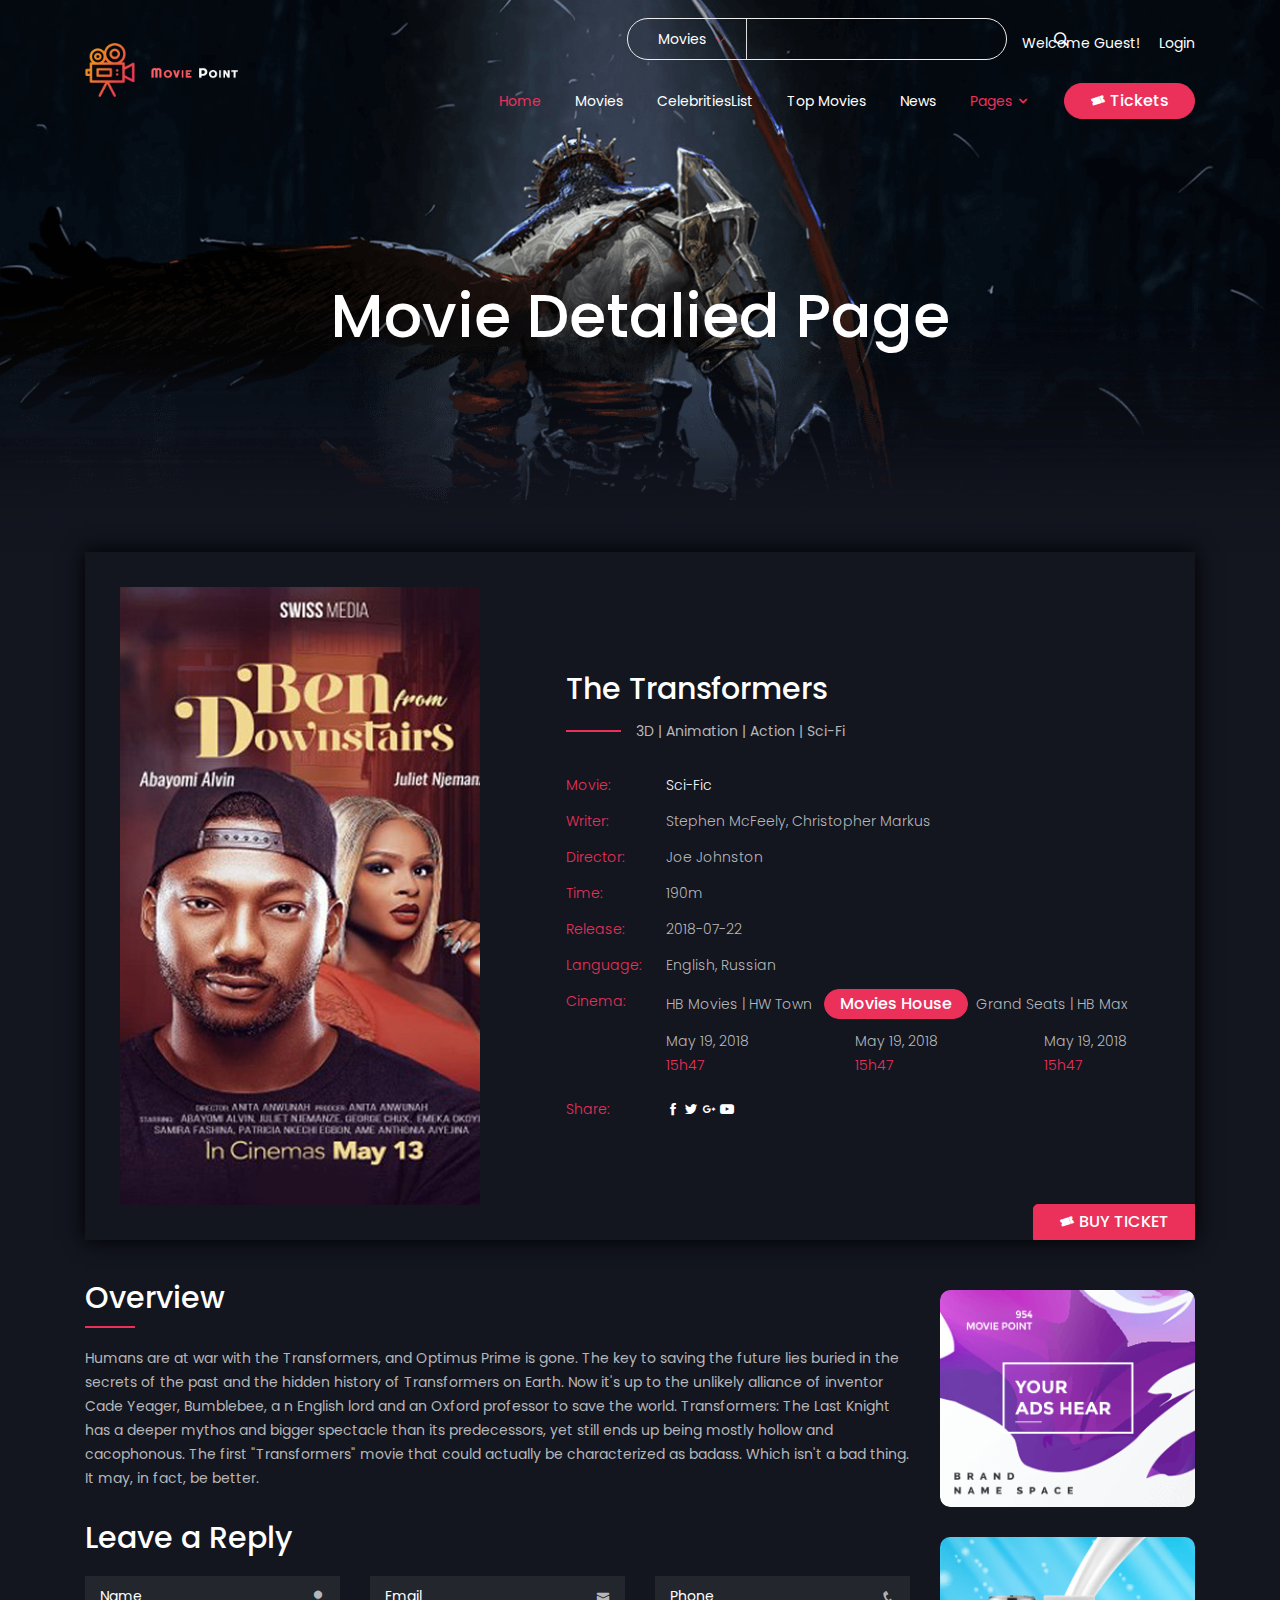
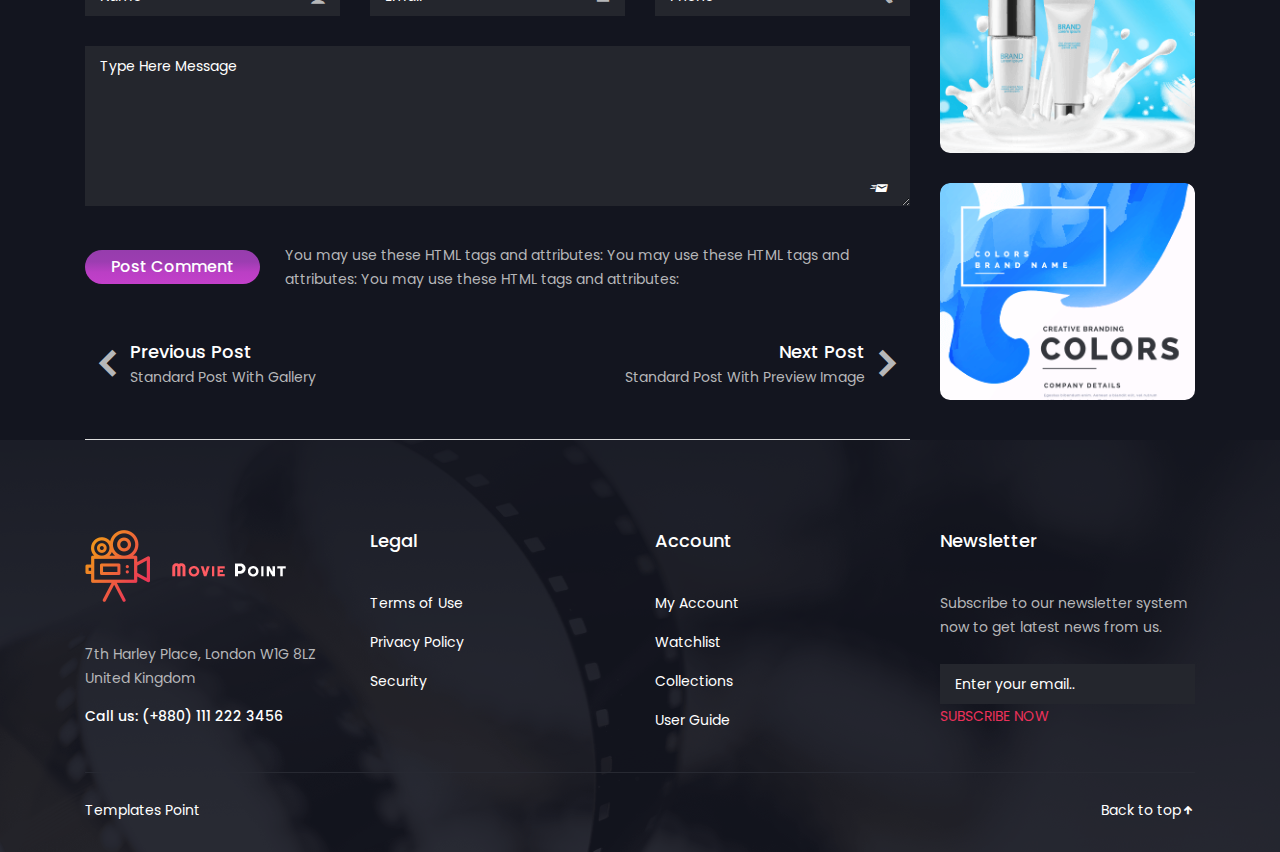
<file: movie-details.html>
<!DOCTYPE HTML>
<html lang="zxx">
	
<head>
		<meta charset="UTF-8">
		<meta http-equiv="X-UA-Compatible" content="IE=edge">
		<meta name="viewport" content="width=device-width, initial-scale=1">
		<title>Moviepoint - Online Movie,Vedio and TV Show HTML Template</title>
		<!-- Favicon Icon -->
		<link rel="icon" type="image/png" href="assets/img/favcion.png" />
		<!-- Bootstrap CSS -->
		<link rel="stylesheet" type="text/css" href="assets/css/bootstrap.min.css" media="all" />
		<!-- Slick nav CSS -->
		<link rel="stylesheet" type="text/css" href="assets/css/slicknav.min.css" media="all" />
		<!-- Iconfont CSS -->
		<link rel="stylesheet" type="text/css" href="assets/css/icofont.css" media="all" />
		<!-- Owl carousel CSS -->
		<link rel="stylesheet" type="text/css" href="assets/css/owl.carousel.css">
		<!-- Popup CSS -->
		<link rel="stylesheet" type="text/css" href="assets/css/magnific-popup.css">
		<!-- Main style CSS -->
		<link rel="stylesheet" type="text/css" href="assets/css/style.css" media="all" />
		<!-- Responsive CSS -->
		<link rel="stylesheet" type="text/css" href="assets/css/responsive.css" media="all" />
		<!--[if lt IE 9]>
		  <script src="https://oss.maxcdn.com/html5shiv/3.7.3/html5shiv.min.js"></script>
		  <script src="https://oss.maxcdn.com/respond/1.4.2/respond.min.js"></script>
		<![endif]-->
	</head>
	<body>
		<!-- Page loader -->
	    <div id="preloader"></div>
		<!-- header section start -->
		<header class="header">
			<div class="container">
				<div class="header-area">
					<div class="logo">
						<a href="index-2.html"><img src="assets/img/logo.png" alt="logo" /></a>
					</div>
					<div class="header-right">
						<form action="#">
							<select>
								<option value="Movies">Movies</option>
								<option value="Movies">Movies</option>
								<option value="Movies">Movies</option>
							</select>
							<input type="text"/>
							<button><i class="icofont icofont-search"></i></button>
						</form>
						<ul>
							<li><a href="#">Welcome Guest!</a></li>
							<li><a class="login-popup" href="#">Login</a></li>
						</ul>
					</div>
					<div class="menu-area">
						<div class="responsive-menu"></div>
					    <div class="mainmenu">
                            <ul id="primary-menu">
                                <li><a class="active" href="index-2.html">Home</a></li>
                                <li><a href="movies.html">Movies</a></li>
                                <li><a href="celebrities.html">CelebritiesList</a></li>
                                <li><a href="top-movies.html">Top Movies</a></li>
                                <li><a href="blog.html">News</a></li>
								<li><a class="active" href="#">Pages <i class="icofont icofont-simple-down"></i></a>
									<ul>
										<li><a href="blog-details.html">Blog Details</a></li>
										<li><a class="active" href="movie-details.html">Movie Details</a></li>
									</ul>
								</li>
                                <li><a class="theme-btn" href="#"><i class="icofont icofont-ticket"></i> Tickets</a></li>
                            </ul>
					    </div>
					</div>
				</div>
			</div>
		</header>
		<div class="login-area">
			<div class="login-box">
				<a href="#"><i class="icofont icofont-close"></i></a>
				<h2>LOGIN</h2>
				<form action="#">
					<h6>USERNAME OR EMAIL ADDRESS</h6>
					<input type="text" />
					<h6>PASSWORD</h6>
					<input type="text" />
					<div class="login-remember">
						<input type="checkbox" />
						<span>Remember Me</span>
					</div>
					<div class="login-signup">
						<span>SIGNUP</span>
					</div>
					<a href="#" class="theme-btn">LOG IN</a>
					<span>Or Via Social</span>
					<div class="login-social">
						<a href="#"><i class="icofont icofont-social-facebook"></i></a>
						<a href="#"><i class="icofont icofont-social-twitter"></i></a>
						<a href="#"><i class="icofont icofont-social-linkedin"></i></a>
						<a href="#"><i class="icofont icofont-social-google-plus"></i></a>
						<a href="#"><i class="icofont icofont-camera"></i></a>
					</div>
				</form>
				
			</div>
		</div>
		<div class="buy-ticket">
			<div class="container">
				<div class="buy-ticket-area">
					<a href="#"><i class="icofont icofont-close"></i></a>
					<div class="row">
						<div class="col-lg-8">
							<div class="buy-ticket-box">
								<h4>Buy Tickets</h4>
								<h5>Seat</h5>
								<h6>Screen</h6>
								<div class="ticket-box-table">
									<table class="ticket-table-seat">
										<tr>
											<td>1</td>
											<td>1</td>
											<td>1</td>
											<td>1</td>
											<td>1</td>
											<td>1</td>
											<td>1</td>
										</tr>
										<tr>
											<td>1</td>
											<td>1</td>
											<td>1</td>
											<td>1</td>
											<td>1</td>
											<td>1</td>
											<td>1</td>
										</tr>
										<tr>
											<td>1</td>
											<td>1</td>
											<td>1</td>
											<td>1</td>
											<td>1</td>
											<td>1</td>
											<td>1</td>
										</tr>
										<tr>
											<td>1</td>
											<td>1</td>
											<td>1</td>
											<td>1</td>
											<td>1</td>
											<td>1</td>
											<td>1</td>
										</tr>
										<tr>
											<td>1</td>
											<td>1</td>
											<td>1</td>
											<td>1</td>
											<td>1</td>
											<td>1</td>
											<td>1</td>
										</tr>
									</table>
									<table>
										<tr>
											<td>1</td>
										</tr>
										<tr>
											<td>2</td>
										</tr>
										<tr>
											<td>3</td>
										</tr>
										<tr>
											<td>4</td>
										</tr>
										<tr>
											<td>5</td>
										</tr>
									</table>
									<table class="ticket-table-seat">
										<tr>
											<td>1</td>
											<td>1</td>
											<td>1</td>
											<td>1</td>
											<td>1</td>
											<td>1</td>
											<td>1</td>
										</tr>
										<tr>
											<td class="active">1</td>
											<td class="active">1</td>
											<td class="active">1</td>
											<td class="active">1</td>
											<td class="active">1</td>
											<td class="active">1</td>
											<td class="active">1</td>
										</tr>
										<tr>
											<td>1</td>
											<td>1</td>
											<td>1</td>
											<td>1</td>
											<td>1</td>
											<td>1</td>
											<td>1</td>
										</tr>
										<tr>
											<td>1</td>
											<td>1</td>
											<td>1</td>
											<td>1</td>
											<td>1</td>
											<td>1</td>
											<td>1</td>
										</tr>
										<tr>
											<td>1</td>
											<td>1</td>
											<td>1</td>
											<td>1</td>
											<td>1</td>
											<td>1</td>
											<td>1</td>
										</tr>
									</table>
									<table>
										<tr>
											<td>1</td>
										</tr>
										<tr>
											<td>2</td>
										</tr>
										<tr>
											<td>3</td>
										</tr>
										<tr>
											<td>4</td>
										</tr>
										<tr>
											<td>5</td>
										</tr>
									</table>
									<table class="ticket-table-seat">
										<tr>
											<td>1</td>
											<td>1</td>
											<td>1</td>
											<td>1</td>
											<td>1</td>
											<td>1</td>
											<td>1</td>
										</tr>
										<tr>
											<td>1</td>
											<td>1</td>
											<td>1</td>
											<td>1</td>
											<td>1</td>
											<td>1</td>
											<td>1</td>
										</tr>
										<tr>
											<td>1</td>
											<td>1</td>
											<td>1</td>
											<td>1</td>
											<td>1</td>
											<td>1</td>
											<td>1</td>
										</tr>
										<tr>
											<td>1</td>
											<td>1</td>
											<td>1</td>
											<td>1</td>
											<td>1</td>
											<td>1</td>
											<td>1</td>
										</tr>
										<tr>
											<td>1</td>
											<td>1</td>
											<td>1</td>
											<td>1</td>
											<td>1</td>
											<td>1</td>
											<td>1</td>
										</tr>
									</table>
								</div>
								<div class="ticket-box-available">
									<input type="checkbox" />
									<span>Available</span>
									<input type="checkbox" checked />
									<span>Unavailable</span>
									<input type="checkbox" />
									<span>Selected</span>
								</div>
								<a href="#" class="theme-btn">previous</a>
								<a href="#" class="theme-btn">Next</a>
							</div>
						</div>
						<div class="col-lg-3 offset-lg-1">
							<div class="buy-ticket-box mtr-30">
								<h4>Your Information</h4>
								<ul>
									<li>
										<p>Location</p>
										<span>HB Cinema Box Corner</span>
									</li>
									<li>
										<p>TIME</p>
										<span>2018.07.09   20:40</span>
									</li>
									<li>
										<p>Movie name</p>
										<span>Home Alone</span>
									</li>
									<li>
										<p>Ticket number</p>
										<span>2 Adults, 2 Children, 2 Seniors</span>
									</li>
									<li>
										<p>Price</p>
										<span>89$</span>
									</li>
								</ul>
							</div>
						</div>
					</div>
				</div>
			</div>
		</div><!-- header section end -->
		<!-- breadcrumb area start -->
		<section class="breadcrumb-area">
			<div class="container">
				<div class="row">
					<div class="col-lg-12">
						<div class="breadcrumb-area-content">
							<h1>Movie Detalied Page</h1>
						</div>
					</div>
				</div>
			</div>
		</section><!-- breadcrumb area end -->
		<!-- transformers area start -->
		<section class="transformers-area">
			<div class="container">
				<div class="transformers-box">
					<div class="row flexbox-center">
						<div class="col-lg-5 text-lg-left text-center">
							<div class="transformers-content">
								<img src="assets/img/slide2.png" alt="about" />
							</div>
						</div>
						<div class="col-lg-7">
							<div class="transformers-content">
								<h2>The Transformers</h2>
								<p>3D | Animation | Action | Sci-Fi</p>
								<ul>
									<li>
										<div class="transformers-left">
											Movie:
										</div>
										<div class="transformers-right">
											<a href="#">Sci-Fic</a>
										</div>
									</li>
									<li>
										<div class="transformers-left">
											Writer:
										</div>
										<div class="transformers-right">
											Stephen McFeely, Christopher Markus
										</div>
									</li>
									<li>
										<div class="transformers-left">
											Director:
										</div>
										<div class="transformers-right">
											Joe Johnston
										</div>
									</li>
									<li>
										<div class="transformers-left">
											Time: 
										</div>
										<div class="transformers-right">
											190m
										</div>
									</li>
									<li>
										<div class="transformers-left">
											Release:
										</div>
										<div class="transformers-right">
											2018-07-22
										</div>
									</li>
									<li>
										<div class="transformers-left">
											Language:
										</div>
										<div class="transformers-right">
											English, Russian
										</div>
									</li>
									<li>
										<div class="transformers-left">
											Cinema:
										</div>
										<div class="transformers-right">
											HB Movies  |  HW Town <a href="#" class="theme-btn">Movies House</a>Grand Seats  |  HB Max
											<div class="transformers-bottom">
												<p>May 19, 2018 <span>15h47</span></p>
												<p>May 19, 2018 <span>15h47</span></p>
												<p>May 19, 2018 <span>15h47</span></p>
											</div>
											
										</div>
									</li>
									<li>
										<div class="transformers-left">
											Share:
										</div>
										<div class="transformers-right">
											<a href="#"><i class="icofont icofont-social-facebook"></i></a>
											<a href="#"><i class="icofont icofont-social-twitter"></i></a>
											<a href="#"><i class="icofont icofont-social-google-plus"></i></a>
											<a href="#"><i class="icofont icofont-youtube-play"></i></a>
										</div>
									</li>
								</ul>
							</div>
						</div>
					</div>
					<a href="#" class="theme-btn"><i class="icofont icofont-ticket"></i> BUY TICKET</a>
				</div>
			</div>
		</section><!-- transformers area end -->
		<!-- details area start -->
		<section class="details-area">
			<div class="container">
				<div class="row">
					<div class="col-lg-9">
						<div class="details-content">
							<div class="details-overview">
								<h2>Overview</h2>
								<p>Humans are at war with the Transformers, and Optimus Prime is gone. The key to saving the future lies buried in the secrets of the past and the hidden history of Transformers on Earth. Now it's up to the unlikely alliance of inventor Cade Yeager, Bumblebee, a n English lord and an Oxford professor to save the world. Transformers: The Last Knight has a deeper mythos and bigger spectacle than its predecessors, yet still ends up being mostly hollow and cacophonous. The first "Transformers" movie that could actually be characterized as badass. Which isn't a bad thing. It may, in fact, be better.</p>
							</div>
							<div class="details-reply">
								<h2>Leave a Reply</h2>
								<form action="#">
									<div class="row">
										<div class="col-lg-4">
											<div class="select-container">
												<input type="text" placeholder="Name"/>
												<i class="icofont icofont-ui-user"></i>
											</div>
										</div>
										<div class="col-lg-4">
											<div class="select-container">
												<input type="text" placeholder="Email"/>
												<i class="icofont icofont-envelope"></i>
											</div>
										</div>
										<div class="col-lg-4">
											<div class="select-container">
												<input type="text" placeholder="Phone"/>
												<i class="icofont icofont-phone"></i>
											</div>
										</div>
										<div class="col-lg-12">
											<div class="textarea-container">
												<textarea placeholder="Type Here Message"></textarea>
												<button><i class="icofont icofont-send-mail"></i></button>
											</div>
										</div>
									</div>
								</form>
							</div>
							<div class="details-comment">
								<a class="theme-btn theme-btn2" href="#">Post Comment</a>
								<p>You may use these HTML tags and attributes: You may use these HTML tags and attributes: You may use these HTML tags and attributes: </p>
							</div>
							<div class="details-thumb">
								<div class="details-thumb-prev">
									<div class="thumb-icon">
										<i class="icofont icofont-simple-left"></i>
									</div>
									<div class="thumb-text">
										<h4>Previous Post</h4>
										<p>Standard Post With Gallery</p>
									</div>
								</div>
								<div class="details-thumb-next">
									<div class="thumb-text">
										<h4>Next Post</h4>
										<p>Standard Post With Preview Image</p>
									</div>
									<div class="thumb-icon">
										<i class="icofont icofont-simple-right"></i>
									</div>
								</div>
							</div>
						</div>
					</div>
					<div class="col-lg-3 text-center text-lg-left">
					    <div class="portfolio-sidebar">
							<img src="assets/img/sidebar/sidebar1.png" alt="sidebar" />
							<img src="assets/img/sidebar/sidebar2.png" alt="sidebar" />
							<img src="assets/img/sidebar/sidebar4.png" alt="sidebar" />
						</div>
					</div>
				</div>
			</div>
		</section><!-- details area end -->
		<!-- footer section start -->
		<footer class="footer">
			<div class="container">
				<div class="row">
                    <div class="col-lg-3 col-sm-6">
						<div class="widget">
							<img src="assets/img/logo.png" alt="about" />
							<p>7th Harley Place, London W1G 8LZ United Kingdom</p>
							<h6><span>Call us: </span>(+880) 111 222 3456</h6>
						</div>
                    </div>
                    <div class="col-lg-3 col-sm-6">
						<div class="widget">
							<h4>Legal</h4>
							<ul>
								<li><a href="#">Terms of Use</a></li>
								<li><a href="#">Privacy Policy</a></li>
								<li><a href="#">Security</a></li>
							</ul>
						</div>
                    </div>
                    <div class="col-lg-3 col-sm-6">
						<div class="widget">
							<h4>Account</h4>
							<ul>
								<li><a href="#">My Account</a></li>
								<li><a href="#">Watchlist</a></li>
								<li><a href="#">Collections</a></li>
								<li><a href="#">User Guide</a></li>
							</ul>
						</div>
                    </div>
                    <div class="col-lg-3 col-sm-6">
						<div class="widget">
							<h4>Newsletter</h4>
							<p>Subscribe to our newsletter system now to get latest news from us.</p>
							<form action="#">
								<input type="text" placeholder="Enter your email.."/>
								<button>SUBSCRIBE NOW</button>
							</form>
						</div>
                    </div>
				</div>
				<hr />
			</div>
			<div class="copyright">
				<div class="container">
					<div class="row">
						<div class="col-lg-6 text-center text-lg-left">
							<div class="copyright-content">
								<p><a href="https://www.templatespoint.net" target="_blank">Templates Point</a></p>
							</div>
						</div>
						<div class="col-lg-6 text-center text-lg-right">
							<div class="copyright-content">
								<a href="#" class="scrollToTop">
									Back to top<i class="icofont icofont-arrow-up"></i>
								</a>
							</div>
						</div>
					</div>
				</div>
			</div>
		</footer><!-- footer section end -->
		<!-- jquery main JS -->
		<script src="assets/js/jquery.min.js"></script>
		<!-- Bootstrap JS -->
		<script src="assets/js/bootstrap.min.js"></script>
		<!-- Slick nav JS -->
		<script src="assets/js/jquery.slicknav.min.js"></script>
		<!-- owl carousel JS -->
		<script src="assets/js/owl.carousel.min.js"></script>
		<!-- Popup JS -->
		<script src="assets/js/jquery.magnific-popup.min.js"></script>
		<!-- Isotope JS -->
		<script src="assets/js/isotope.pkgd.min.js"></script>
		<!-- main JS -->
		<script src="assets/js/main.js"></script>
	</body>

</html>
</file>
<file: assets/css/responsive.css>
@media only screen and (max-width: 1350px){
	.news-slider .single-news {
		max-width: 880px;
	}
}
@media only screen and (max-width: 1285px){
	.news-prev,
	.news-next,
	.thumb-prev,
	.thumb-next,
	.hero-area-slider {
		max-width: 880px;
	}
	.hero-area-content > img {
		margin-top: -80px;
	}
	.hero-area-slide {
		margin: 280px 15px 50px;
		padding-top: 35px;
	}
	.thumb-prev {
		left: -645px;
	}
	.thumb-next {
		right: -645px;
	}
}
@media only screen and (max-width: 1199px){
	.thumb-prev,
	.thumb-next,
	.hero-area-slider {
		max-width: 750px;
	}
	.hero-area-content .review {
		margin: 5px 0 25px;
	}
	.hero-area-content > img {
		margin-top: 0;
	}
	.hero-area-slide {
		padding: 20px 0;
		align-items: center;
	}
	.thumb-prev {
		left: -530px;
		bottom: 30px;
	}
	.thumb-next {
		right: -530px;
		bottom: 30px;
	}
	.slide-trailor h3 {
		margin-right: 10px;
		font-size: 18px;
	}
	.portfolio-content h2 {
		font-size: 18px;
	}
	.details-comment p {
		flex: 4;
	}
	.buy-ticket-area {
    padding: 90px 35px 50px;
}
}
@media only screen and (max-width: 1100px){
	.news-prev,
	.news-next,
	.news-slider .single-news {
		max-width: 750px;
	}
	.news-content {
		right: 230px;
	}
	.news-next {
		margin-left: -620px;
	}
	.news-prev {
		margin-right: -620px;
	}
}
@media only screen and (max-width: 1070px){
	.thumb-prev, .thumb-next, .hero-area-slider {
		max-width: 730px;
	}
	.news-prev, .news-next, .news-slider .single-news {
		max-width: 730px;
	}
}
@media only screen and (max-width: 991px){
	.mainmenu {
		display: none;
	}
	.responsive-menu,
	.slicknav_menu {
		display: block;
	}
	ul.slicknav_nav {
		position: absolute;
		background: #000;
		right: 10px;
		top: 100%;
		z-index: 9;
		border: 2px solid #fff;
		padding: 10px;
		margin-top: 8px;
	}
	.slicknav_nav .slicknav_row:hover {
		-webkit-border-radius: 0;
		-moz-border-radius: 0;
		border-radius: 0;
		background: transparent;
	}
	.menu-area li a > i {
		display: none;
	}
	.menu-area {
		position: relative;
	}
	.slicknav_menu .slicknav_menutxt {
		display: none;
	}
	.slicknav_menu .slicknav_icon {
		margin: 0;
	}
	.slicknav_nav a {
		border: 1px solid transparent;
	}
	.slicknav_nav a:hover {
		background: transparent;
		border-radius: 0;
		color: #fff;
	}
	.slicknav_nav .theme-btn:hover {
		border-radius: 35px;
	}
	.hero-area-thumb,.news-thumb {
		display: none;
	}

	.hero-area-slide {
		margin: 200px 0 0;
	}
	.news-slider .single-news {
		max-width: 690px;
	}

	.header-right {
		order: -1;
		grid-column: span 12;
		text-align: center;
		display: inline-block;
	}

	.header-right form {
		margin: 0;
		display: inline-block;
	}

	.header-right ul {
		display: inline-block;
	}

	.logo {
		grid-column: span 3;
		grid-row: span 1;
	}

	.menu-area {
		grid-column: span 9;
	}

	.hero-area {
		padding-bottom: 70px;
	}

	.portfolio-sidebar img {
		padding-left: 15px;
		padding-right: 15px;
	}

	.video-text {
		padding: 10px 15px;
	}

	.video-text h2 {
		font-size: 18px;
	}

	.video-text .review {
		margin: 3px 0 0;
	}

	.popup-youtube i {
		width: 40px;
		height: 40px;
		line-height: 40px;
		font-size: 14px;
	}
	.transformers-box .transformers-content img {
		margin: auto;
	}
	.mtr-30 {
		margin-top: 30px;
	}
	.slicknav_nav a.theme-btn {
    text-align: center;
}
.buy-ticket-box ul::before {
	display: none;
}
}
@media only screen and (max-width: 767px){
	.news-slider .single-news {
		max-width: 510px;
	}
	.news-content {
    right: 20px;
    left: 20px;
    bottom: 45px;
}

.news-date {
    left: 20px;
}

.single-news a {
    right: auto;
    left: 20px;
    bottom: 15px;
}

.logo {
    grid-column: span 5;
}

.menu-area {
    grid-column: span 7;
}

.hero-area-content.pr-50 {
    margin-left: 0;
    padding: 10px 20px;
}

.hero-area-slide {
    margin-top: 230px;
}
.section-title h1 {
	font-size: 28px;
}
.breadcrumb-area-content h1 {
    font-size: 28px;
}
.breadcrumb-area {
    padding: 250px 0 120px;
}
.details-comment {
    display: block;
    text-align: center;
}

.details-comment a {
    margin-bottom: 10px;
}
.details-comment p {
    margin-left: 0;
}
.ticket-box-table {
    flex-wrap: wrap;
    justify-content: start;
    padding-top: 5px;
}

.ticket-box-table table:not(.ticket-table-seat) {
    width: 15%;
    text-align: center;
}

.ticket-box-table table.ticket-table-seat {
    width: 42%;
}

.ticket-box-table table {
    margin-top: 20px;
}





}
@media only screen and (max-width: 576px){
	header.header {
    padding-left: 15px;
    padding-right: 15px;
}

.logo {
    grid-column: span 7;
}

.menu-area {
    grid-column: span 5;
}
.single-slide-cast {
    width: 13.29%;
}
.single-slide-cast.text-center {
	display: none;
}
.video-slider .video-area,
.col-md-3 .video-area,
.single-portfolio {
    margin-left: auto;
    margin-right: auto;
    max-width: 260px;
}

.news-slider .single-news {
    margin-left: 15px;
    margin-right: 15px;
}

.video-text {
    display: none;
}

.portfolio-menu li {
    padding: 15px 0;
    margin: 0 5px 0;
}

.portfolio-menu {
    padding-top: 5px;
}
.transformers-bottom {
    display: block;
}

.transformers-bottom p {
    display: inline-block;
    margin-right: 13px;
}

.details-thumb {
    display: none;
}

.thumb-icon {
    width: 100%;
}
.transformers-content ul li {
    display: block;
}

.transformers-content > p::before {
    display: none;
}

.transformers-content > p {
    padding: 0;
}

.transformers-content h2 {
    font-size: 24px;
}

.transformers-box {
    padding: 5px 15px 40px;
}
.widget button {
	margin-top: 5px;
}
.transformers-content > h2 + a.theme-btn {
    margin: 10px 5px 5px 0;
}
.buy-ticket-box h4 {
    margin-bottom: 15px;
}

.buy-ticket-box h5 {
    margin-bottom: 5px;
}

.buy-ticket-area {
    padding: 30px 15px 15px;
}

.buy-ticket-area > a {
    font-size: 25px;
    top: 10px;
    right: 10px;
}

.ticket-box-table table.ticket-table-seat {
    width: 85%;
}

.ticket-box-table {
    max-width: 220px;
    margin: auto;
}

.ticket-box-available span {
    margin-right: 12px;
}

.ticket-box-available {
    margin: 20px 0;
}

.buy-ticket-box ul li {
    margin-bottom: 20px;
}





}
@media only screen and (max-width: 420px){
.news-bg-1,.news-bg-2,.news-bg-3 {
    height: 400px;
}

.news-content h2 {
    font-size: 20px;
}
.logo {
    grid-column: span 8;
}
.menu-area {
    grid-column: span 4;
}
.header-right form {
    display: flex;
}
.hero-area-content .author-review {
    float: none;
}

.hero-area-content .review h4 {
    padding: 0;
}

.hero-area-content h2 {
    font-size: 24px;
    padding-bottom: 5px;
}

.hero-area-content.pr-50 {
    padding: 5px;
}

.slide-trailor h3 {
    float: none;
    margin: 0 0 8px;
}
.login-social a i {
    width: 38px;
    height: 38px;
    font-size: 18px;
    line-height: 38px;
}
.details-author a {
    margin-left: 1px;
}

}
</file>
